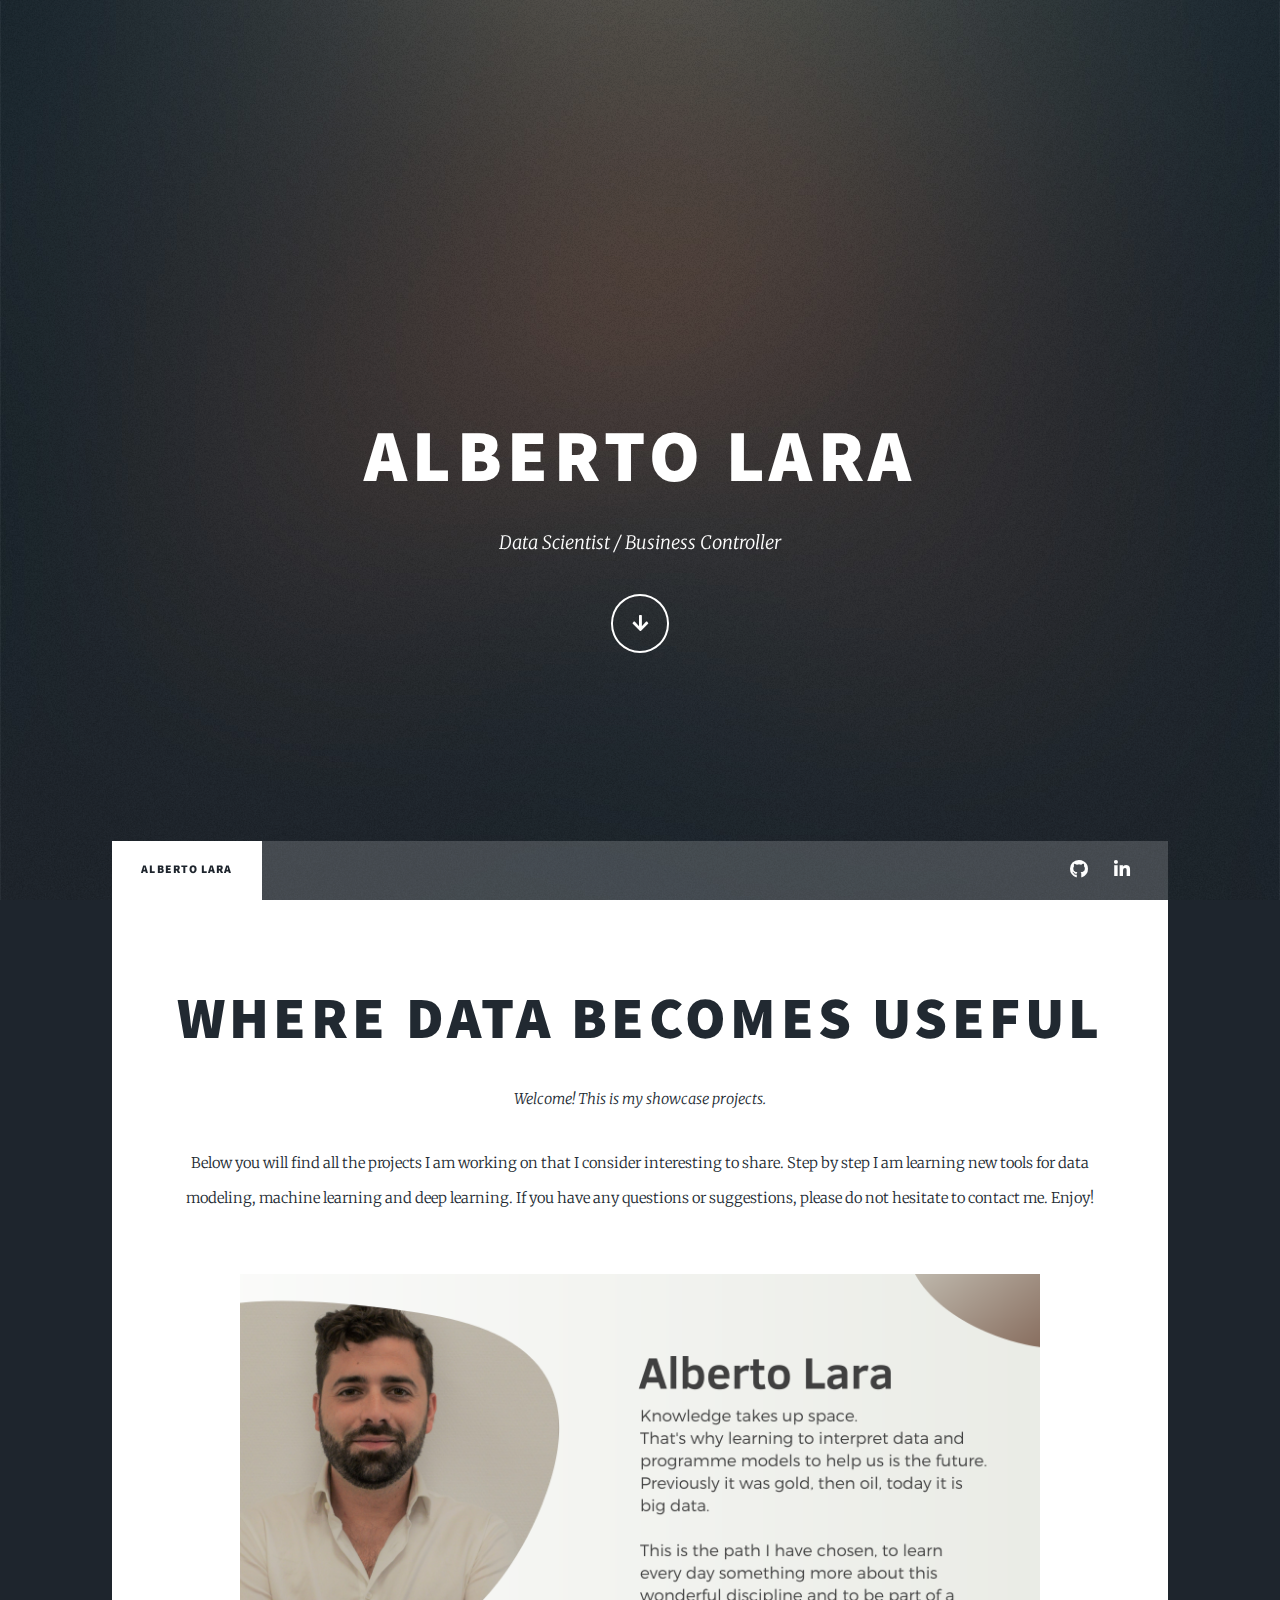
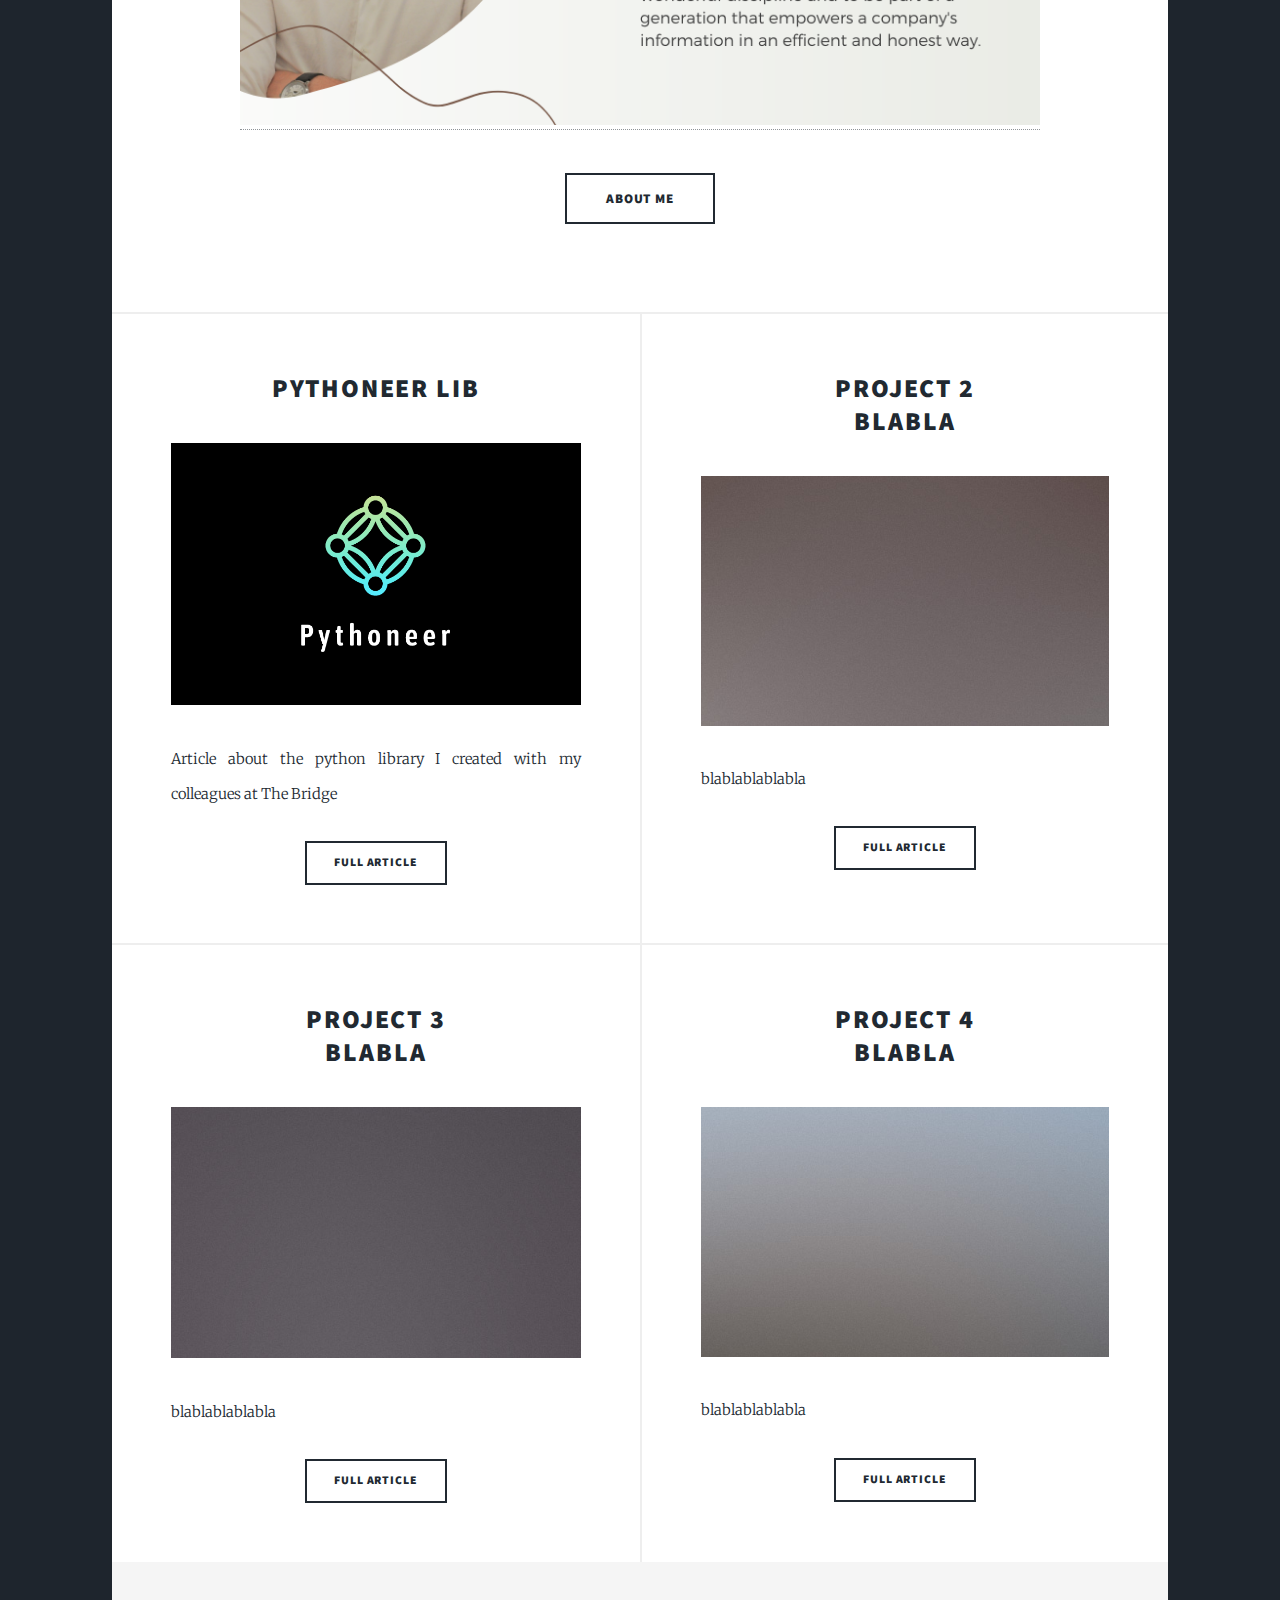
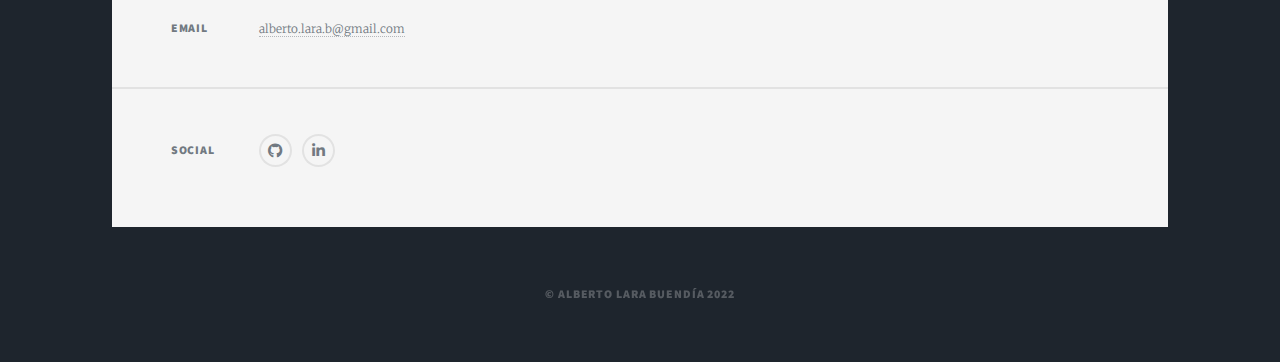
<file: index.html>
<!DOCTYPE HTML>
<!--
	Massively by HTML5 UP
	html5up.net | @ajlkn
	Free for personal and commercial use under the CCA 3.0 license (html5up.net/license)
-->
<html>
	<head>
		<title>Alberto Lara | Data Scientist</title>
		<meta charset="utf-8" />
		<meta name="viewport" content="width=device-width, initial-scale=1, user-scalable=no" />
		<link rel="stylesheet" href="assets/css/main.css" />
		<noscript><link rel="stylesheet" href="assets/css/noscript.css" /></noscript>
	</head>
	<body class="is-preload">

		<!-- Wrapper -->
			<div id="wrapper" class="fade-in">

				<!-- Intro -->
					<div id="intro">
						<h1>Alberto Lara<br/></h1>
						<p>Data Scientist / Business Controller</p>
						<ul class="actions">
							<li><a href="#" class="button icon solid solo fa-arrow-down scrolly">Continue</a></li>
						</ul>
					</div>

				<!-- Header -->
					<header id="header">
						<a class="logo">Portfolio</a>
					</header>

				<!-- Nav -->
					<nav id="nav">
						<ul class="links">
							<li class="active"><a>Alberto Lara</a></li>
						</ul>
						<ul class="icons">
							<li><a href="https://github.com/allarabuendia" class="icon brands fa-github"><span class="label">GitHub</span></a></li>
							<li><a href="https://www.linkedin.com/in/alarab/" class="icon brands fa-linkedin-in"><span class="label">LinkedIn</span></a></li>
						</ul>
						<ul class="icons">
						</ul>
					</nav>

				<!-- Main -->
					<div id="main">

						<!-- Featured Post -->
							<article class="post featured">
								<header class="major">
									<h2><a>Where data becomes useful</a></h2>
									<p>Welcome! This is my showcase projects. </p>
									Below you will find all the projects
										 I am working on that I consider interesting to share.
										Step by step I am learning new tools for data modeling, machine learning and deep learning.
										If you have any questions or suggestions, please do not hesitate to contact me.
										Enjoy!
									</p>
								</header>
								<center>
									<a href="https://www.linkedin.com/in/alarab/" ><img src="images/Alberto Lara (2).png" 
										alt="logo" height=”1000” width=800” /></a>
							   </center>
							   <br>
								<ul class="actions special">
									<li><a href="aboutme.html" class="button large">About me</a></li>
								</ul>
							</article>

						<!-- Posts -->
							<section class="posts">
								<article>
									<header>

										<h2><a href="proyect1.html">PYTHONEER LIB<br /></a></h2>
									</header>
									<a href="proyect1.html" class="image fit"><img src="images/Logo3.png" alt="" /></a>
									<p>Article about the python library I created with my colleagues at The Bridge</p>
									<ul class="actions special">
										<li><a href="proyect1.html" class="button">Full article</a></li>
									</ul>
								</article>
								<article>
									<header>

										<h2><a href="proyect2.html">PROJECT 2<br />
										BLABLA</a></h2>
									</header>
									<a href="proyect2.html" class="image fit"><img src="images/pic03.jpg" alt="" /></a>
									<p>blablablablabla</p>
									<ul class="actions special">
										<li><a href="proyect2.html" class="button">Full article</a></li>
									</ul>
								</article>
								<article>
									<header>

										<h2><a href="proyect3.html">PROJECT 3<br />
										BLABLA</a></h2>
									</header>
									<a href="proyect3.html" class="image fit"><img src="images/pic04.jpg" alt="" /></a>
									<p>blablablablabla</p>
									<ul class="actions special">
										<li><a href="proyect3.html" class="button">Full article</a></li>
									</ul>
								</article>
								<article>
									<header>

										<h2><a href="proyect4.html">PROJECT 4<br />
										BLABLA</a></h2>
									</header>
									<a href="proyect4.html" class="image fit"><img src="images/pic05.jpg" alt="" /></a>
									<p>blablablablabla</p>
									<ul class="actions special">
										<li><a href="proyect4.html" class="button">Full article</a></li>
									</ul>
								</article>

							</section>

						<!-- Footer -->

					</div>

				<!-- Footer -->
					<footer id="footer">
						<section class="split contact">
							<section class="alt">
								<h3>Email</h3>
								<p><a href="#">alberto.lara.b@gmail.com</a></p>
							</section>
							<section>
								<h3>Social</h3>
								<ul class="icons alt">
									<li><a href="https://github.com/allarabuendia" class="icon brands alt fa-github"><span class="label">GitHub</span></a></li>
									<li><a href="https://www.linkedin.com/in/alarab/" class="icon brands fa-linkedin-in"><span class="label">LinkedIn</span></a></li>
								</ul>
							</section>
						</section>
					</footer>

				<!-- Copyright -->
					<div id="copyright">
						<ul><li>&copy; Alberto Lara Buendía 2022 </li>
					</div>

			</div>

		<!-- Scripts -->
			<script src="assets/js/jquery.min.js"></script>
			<script src="assets/js/jquery.scrollex.min.js"></script>
			<script src="assets/js/jquery.scrolly.min.js"></script>
			<script src="assets/js/browser.min.js"></script>
			<script src="assets/js/breakpoints.min.js"></script>
			<script src="assets/js/util.js"></script>
			<script src="assets/js/main.js"></script>

	</body>
</html>
</file>
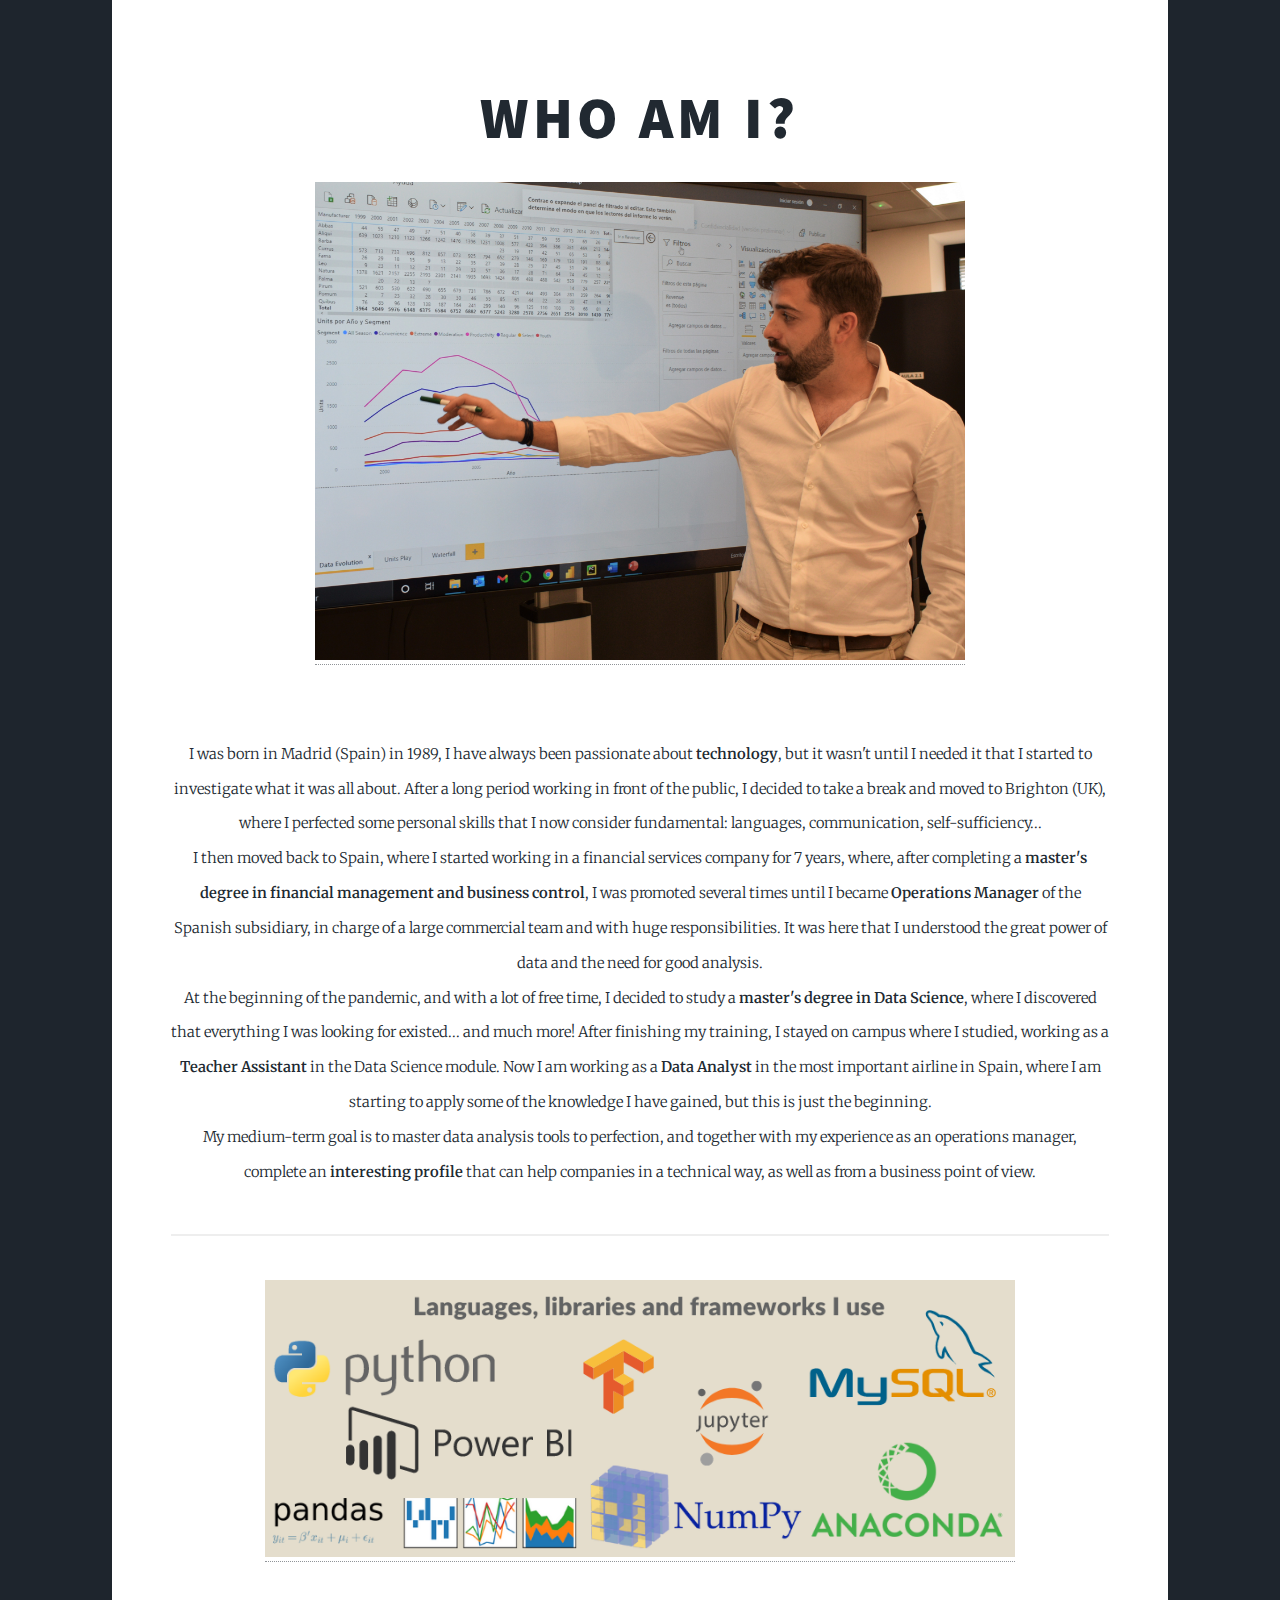
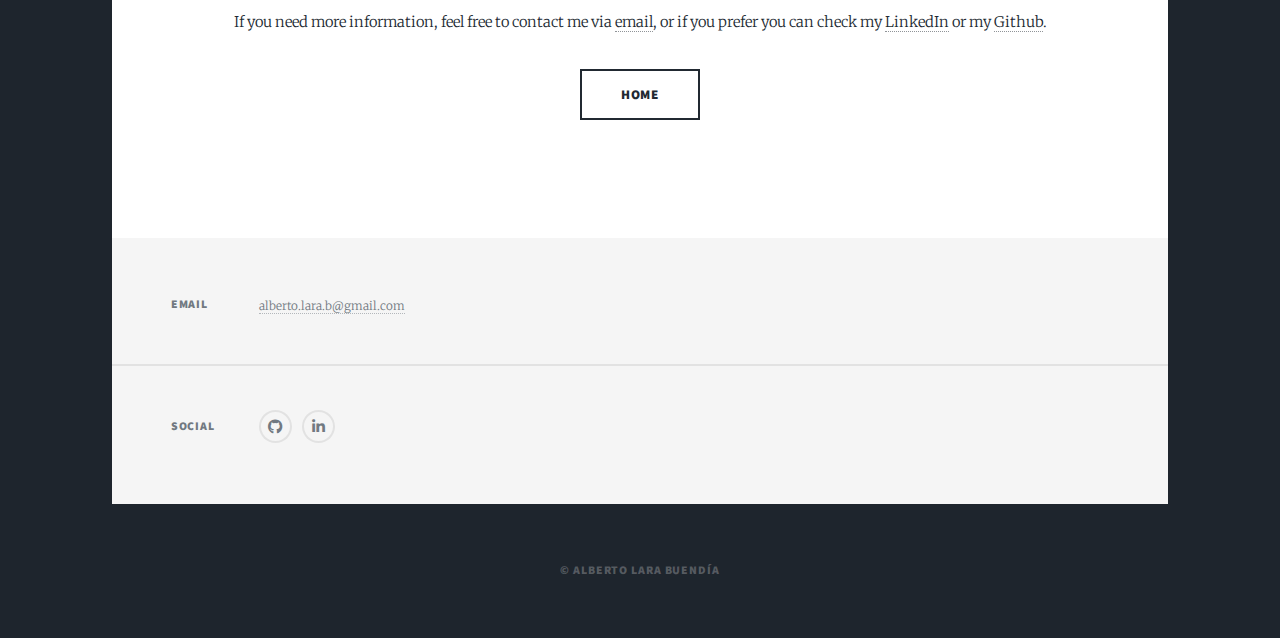
<file: aboutme.html>
<!DOCTYPE HTML>
<!--
	Massively by HTML5 UP
	html5up.net | @ajlkn
	Free for personal and commercial use under the CCA 3.0 license (html5up.net/license)
-->
<html>
	<head>
		<title>Alberto Lara | Data Scientist</title>
		<meta charset="utf-8" />
		<meta name="viewport" content="width=device-width, initial-scale=1, user-scalable=no" />
		<link rel="stylesheet" href="assets/css/main.css" />
		<noscript><link rel="stylesheet" href="assets/css/noscript.css" /></noscript>
	</head>
	<body class="is-preload">

				<!-- Nav -->
					<nav id="nav">
						<ul class="links">
							<li class="active"><a href="index.html">Alberto Lara</a></li>
						</ul>
						<ul class="icons">
							<li><a href="https://github.com/allarabuendia" class="icon brands fa-github"><span class="label">GitHub</span></a></li>
							<li><a href="https://www.linkedin.com/in/alarab/" class="icon brands fa-linkedin-in"><span class="label">LinkedIn</span></a></li>
						</ul>
						<ul class="icons">
						</ul>
					</nav>

				<!-- Main -->
					<div id="main">

						<!-- Featured Post -->
							<article class="post featured">
								<header class="major">
									<h2>Who am I?</h2>
								<center>
									<a><img src="images/Al_presentación.JPG" alt="logo" height=”750” width=650” /></a>
							   </center>
							   <br>
							   <P align="left"></P>I was born in Madrid (Spain) in 1989, I have always been passionate about 
							   <b>technology</b>, but it wasn't until I needed it that I started to investigate 
							   what it was all about. After a long period working in front of the public, 
							   I decided to take a break and moved 
							   to Brighton (UK), where I perfected some personal skills that I now consider fundamental: 
							   languages, communication, self-sufficiency...<br>
							   I then moved back to Spain, where I started working in a financial services company 
							   for 7 years, where, after completing a <b>master's degree in financial management and business control</b>, 
							   I was promoted several times until I became <b>Operations Manager</b> of 
							   the Spanish subsidiary, in charge of a large commercial team and with huge responsibilities.
							   It was here that I understood the great power of data and the need for good analysis.<br> 
							   At the beginning of the pandemic, and with a lot of free time, I decided to study a <b>master's 
								   degree in Data Science</b>, where I discovered that everything I was looking for existed... 
							   and much more! 
							   After finishing my training, I stayed on campus where I studied, working as a 
							   <b>Teacher Assistant</b> in the Data Science module.
							   Now I am working as a <b>Data Analyst</b> in the most important airline in Spain, 
							   where I am starting to apply some of the knowledge I have gained, but this is just the 
							   beginning.<br> My medium-term goal is to master data analysis tools to perfection, and together 
							   with my experience as an operations manager, complete an <b>interesting profile</b> that can help 
							   companies in a technical way, as well as from a business point of view.
							   <br>
							   <hr>
							   <center>
								<a><img src="images/librerías.png" alt="logo" height=”850” width=750” /></a>
						   	   </center>
								  <br>
								If you need more information, feel free to contact me via <a href="alberto.lara.b@gmail.com/">email</a>, 
								or if you prefer you can check my <a href="https://www.linkedin.com/in/alarab/">LinkedIn</a> or my 
								<a href="https://github.com/allarabuendia">Github</a>.

							        </p>
								<ul class="actions special">
									<li><a href="index.html" class="button large">HOME</a></li>
								</ul>
							</article>

						<!-- Footer -->

					</div>

				<!-- Footer -->
					<footer id="footer">
						<section class="split contact">
							<section class="alt">
								<h3>Email</h3>
								<p><a href="#">alberto.lara.b@gmail.com</a></p>
							</section>
							<section>
								<h3>Social</h3>
								<ul class="icons alt">
									<li><a href="https://github.com/allarabuendia" class="icon brands alt fa-github"><span class="label">GitHub</span></a></li>
									<li><a href="https://www.linkedin.com/in/alarab/" class="icon brands fa-linkedin-in"><span class="label">LinkedIn</span></a></li>
								</ul>
							</section>
						</section>
					</footer>

				<!-- Copyright -->
					<div id="copyright">
						<ul><li>&copy; Alberto Lara Buendía</li>
					</div>

			</div>

		<!-- Scripts -->
			<script src="assets/js/jquery.min.js"></script>
			<script src="assets/js/jquery.scrollex.min.js"></script>
			<script src="assets/js/jquery.scrolly.min.js"></script>
			<script src="assets/js/browser.min.js"></script>
			<script src="assets/js/breakpoints.min.js"></script>
			<script src="assets/js/util.js"></script>
			<script src="assets/js/main.js"></script>

	</body>
</html>
</file>
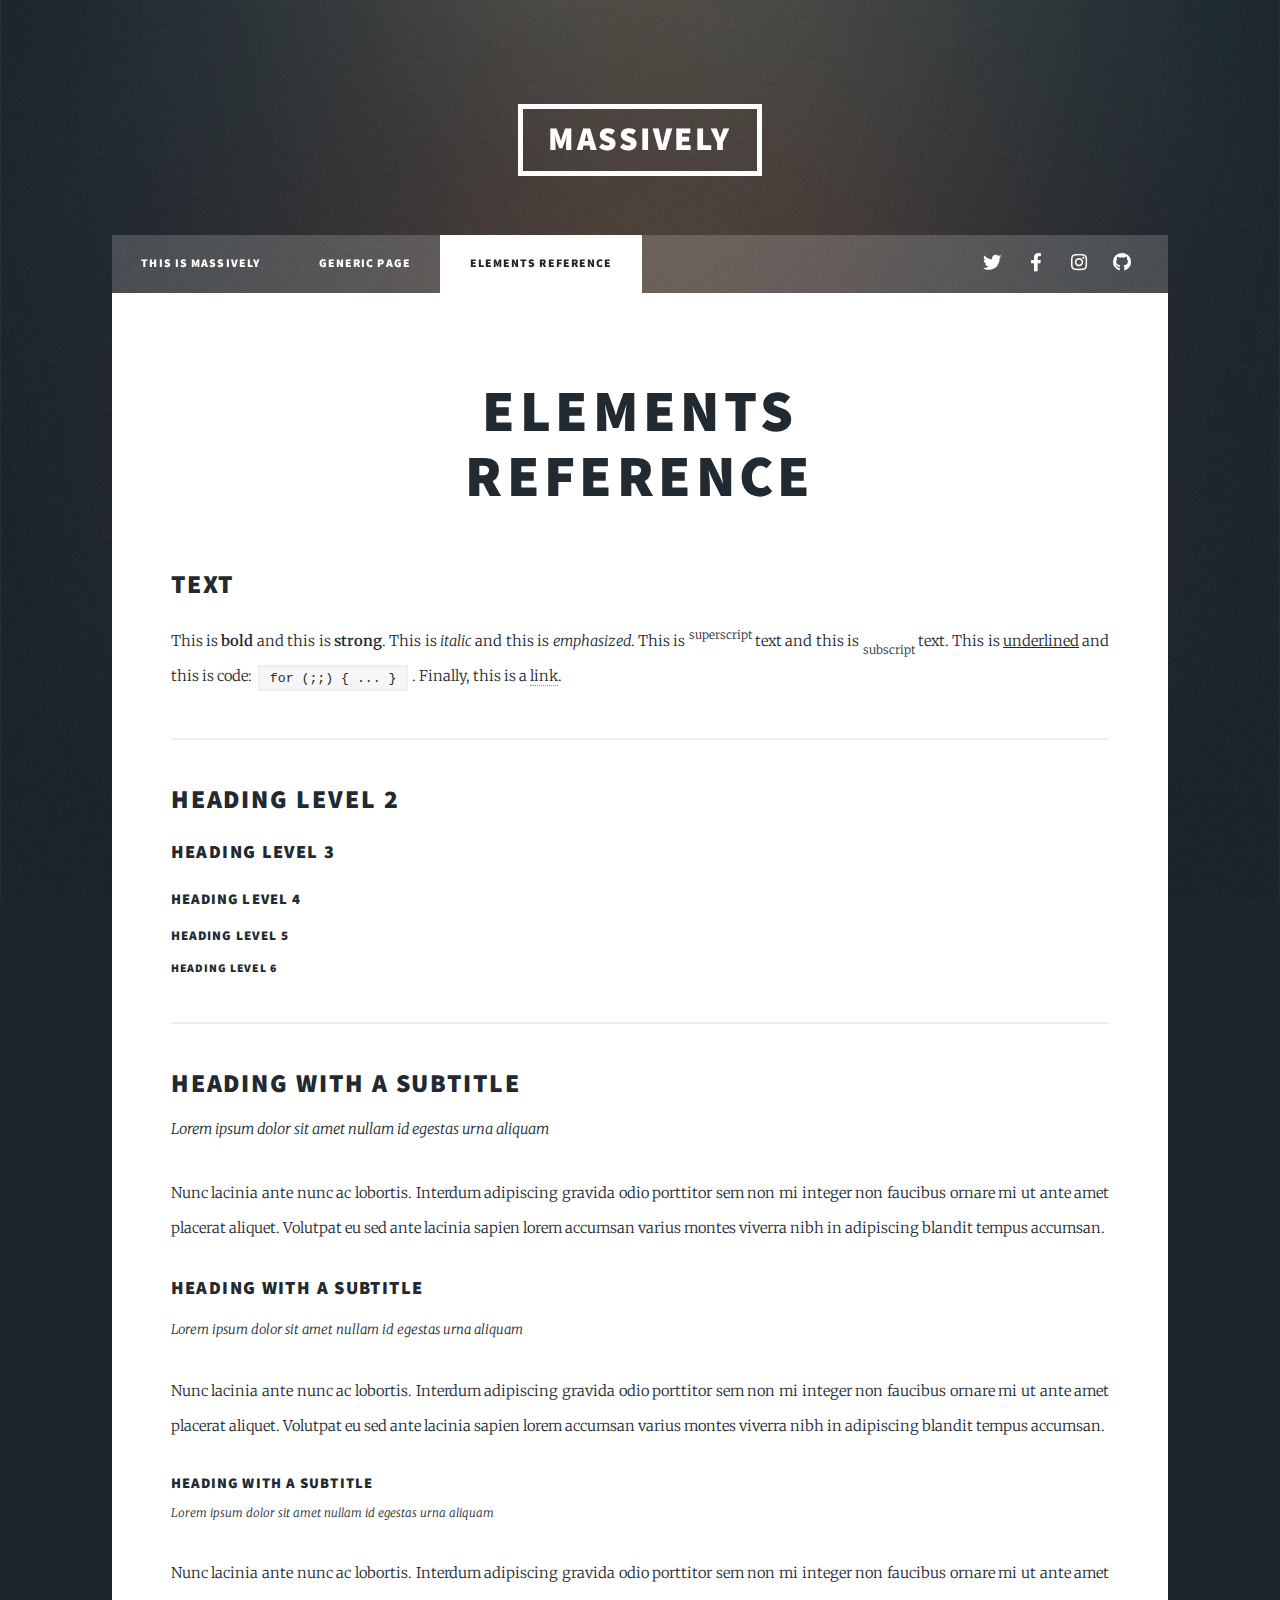
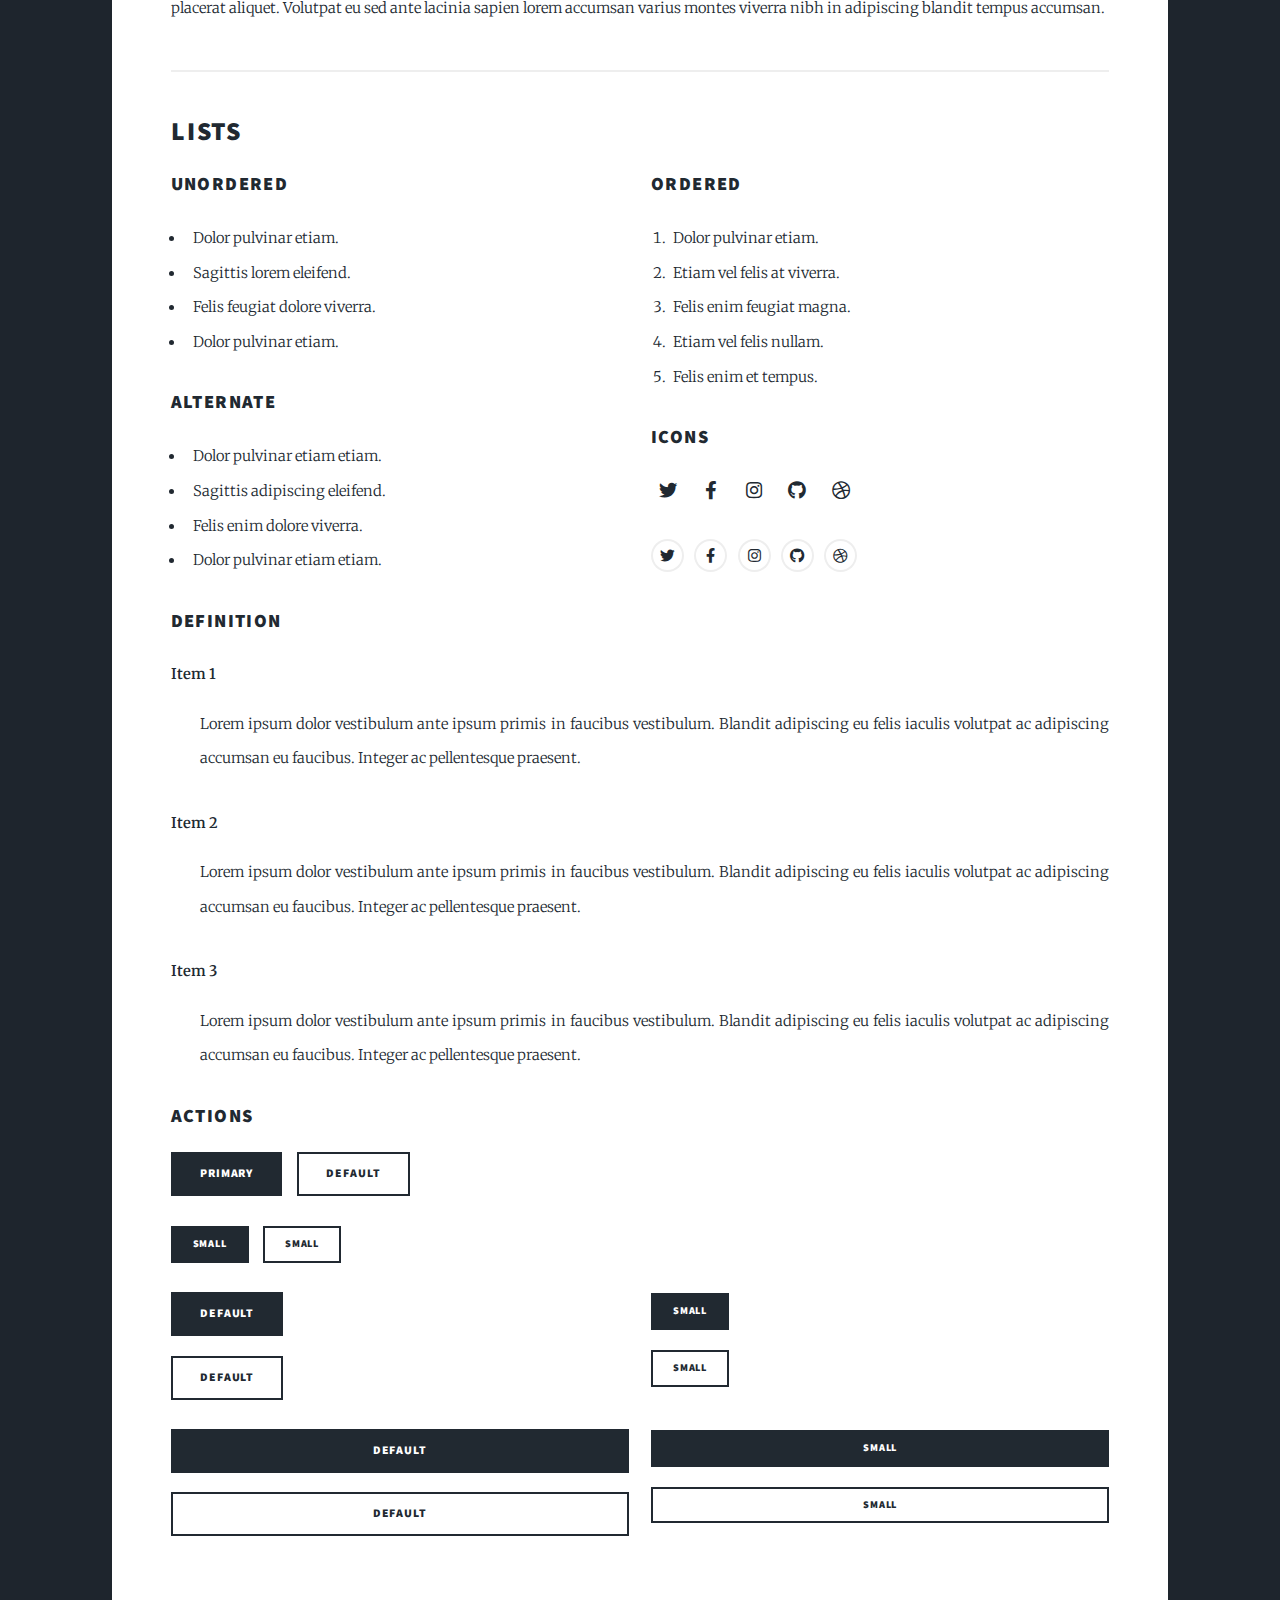
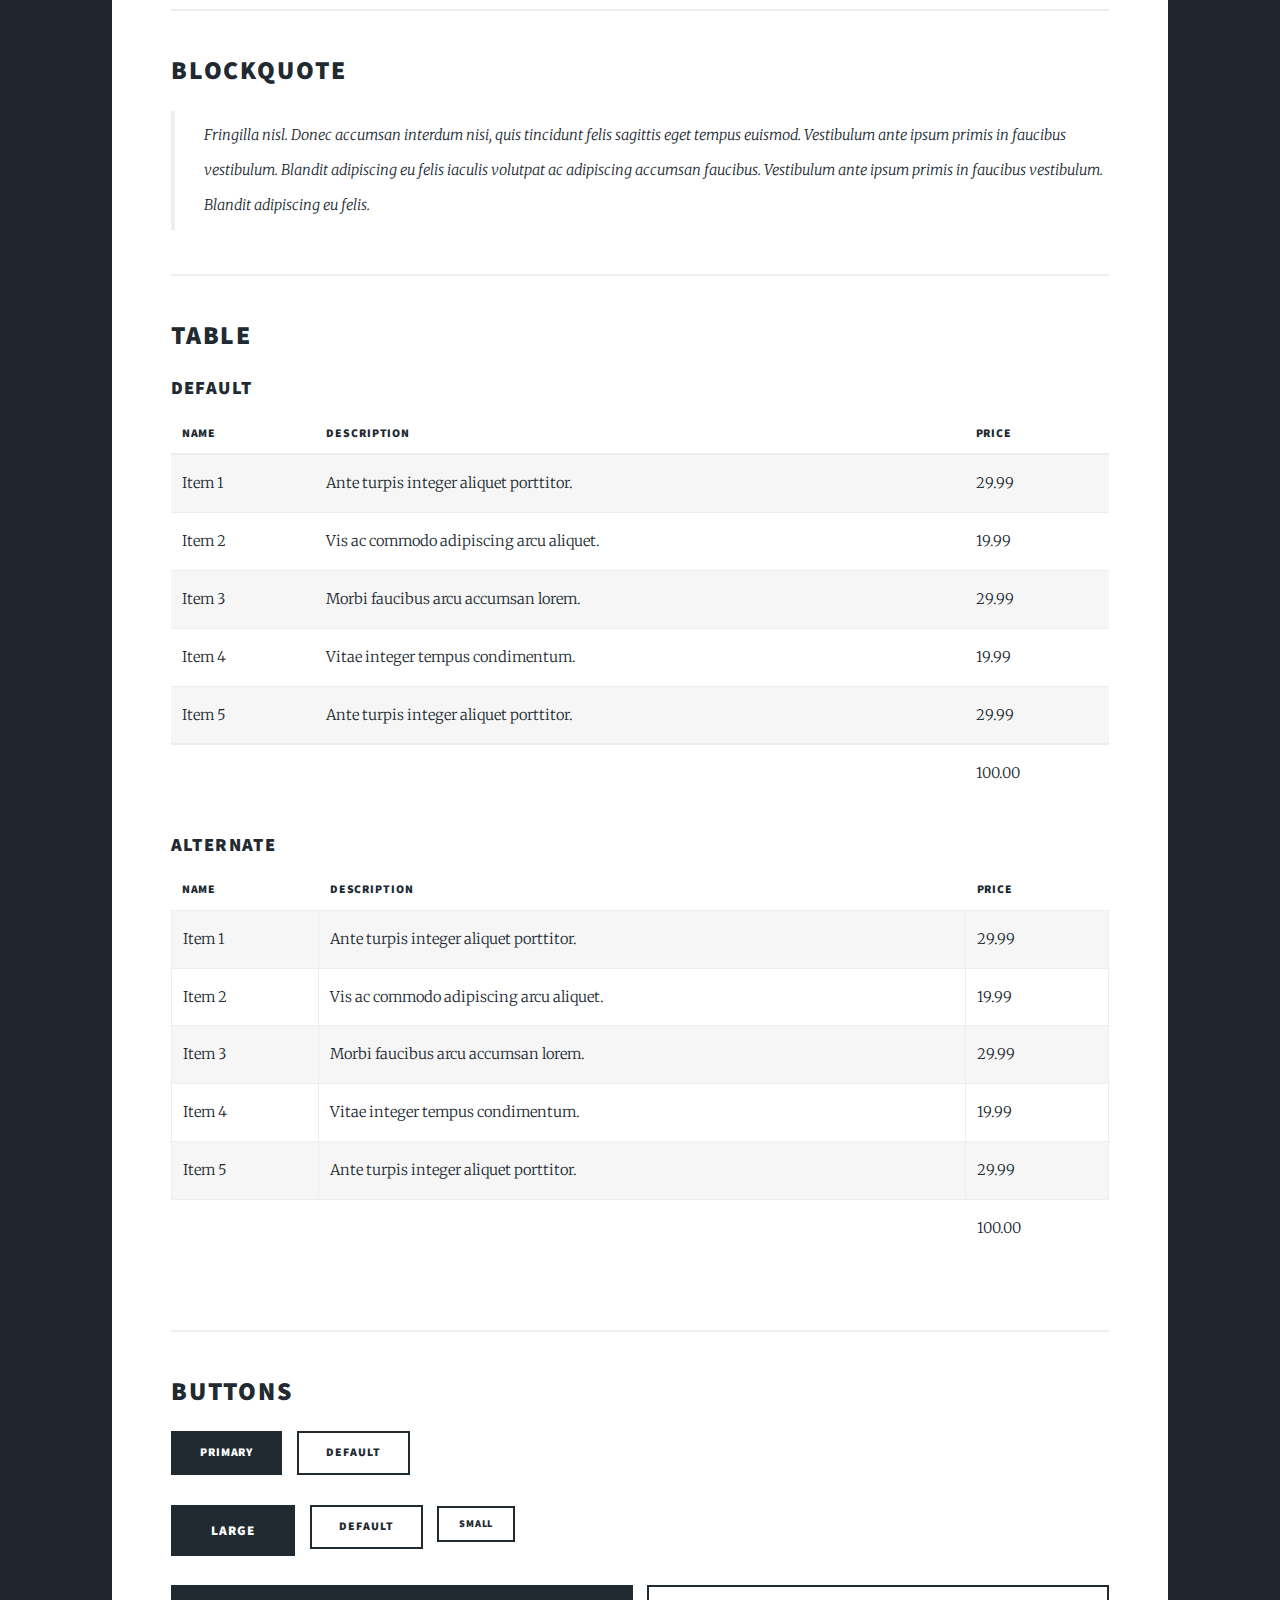
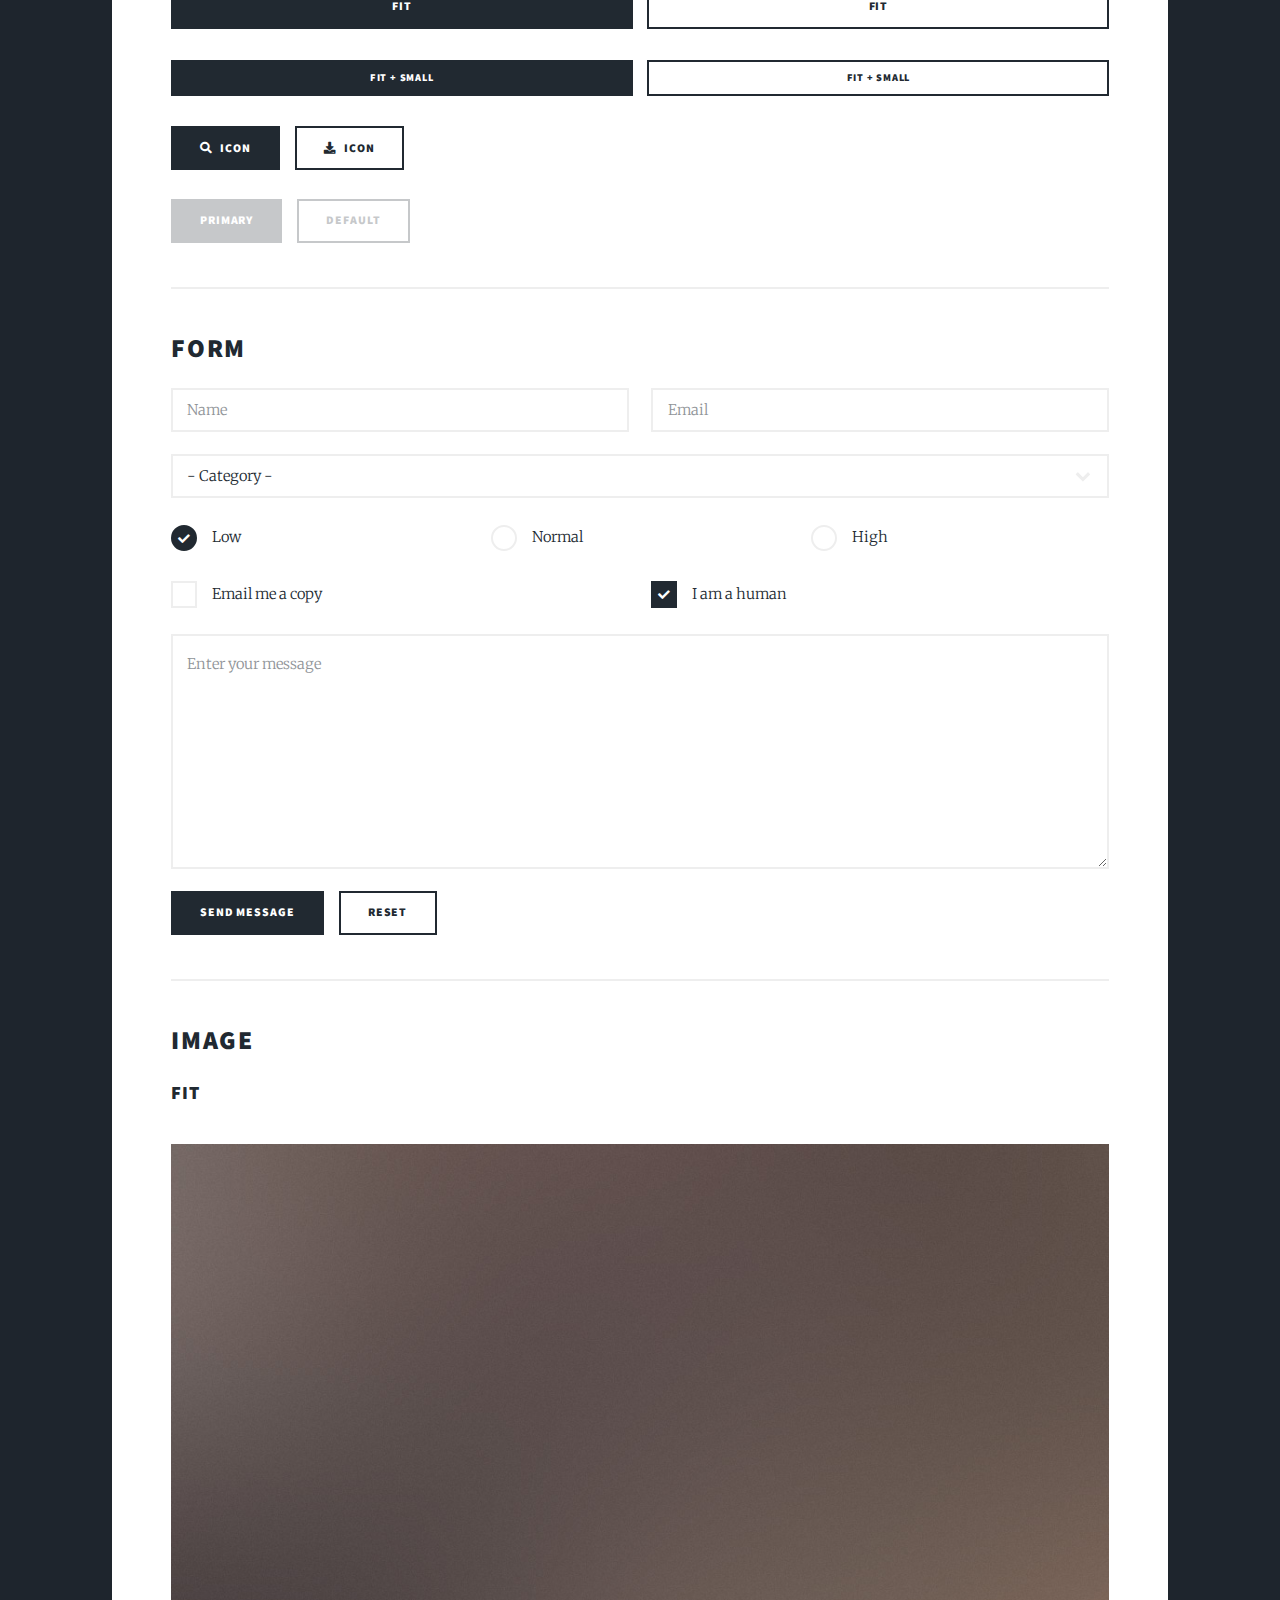
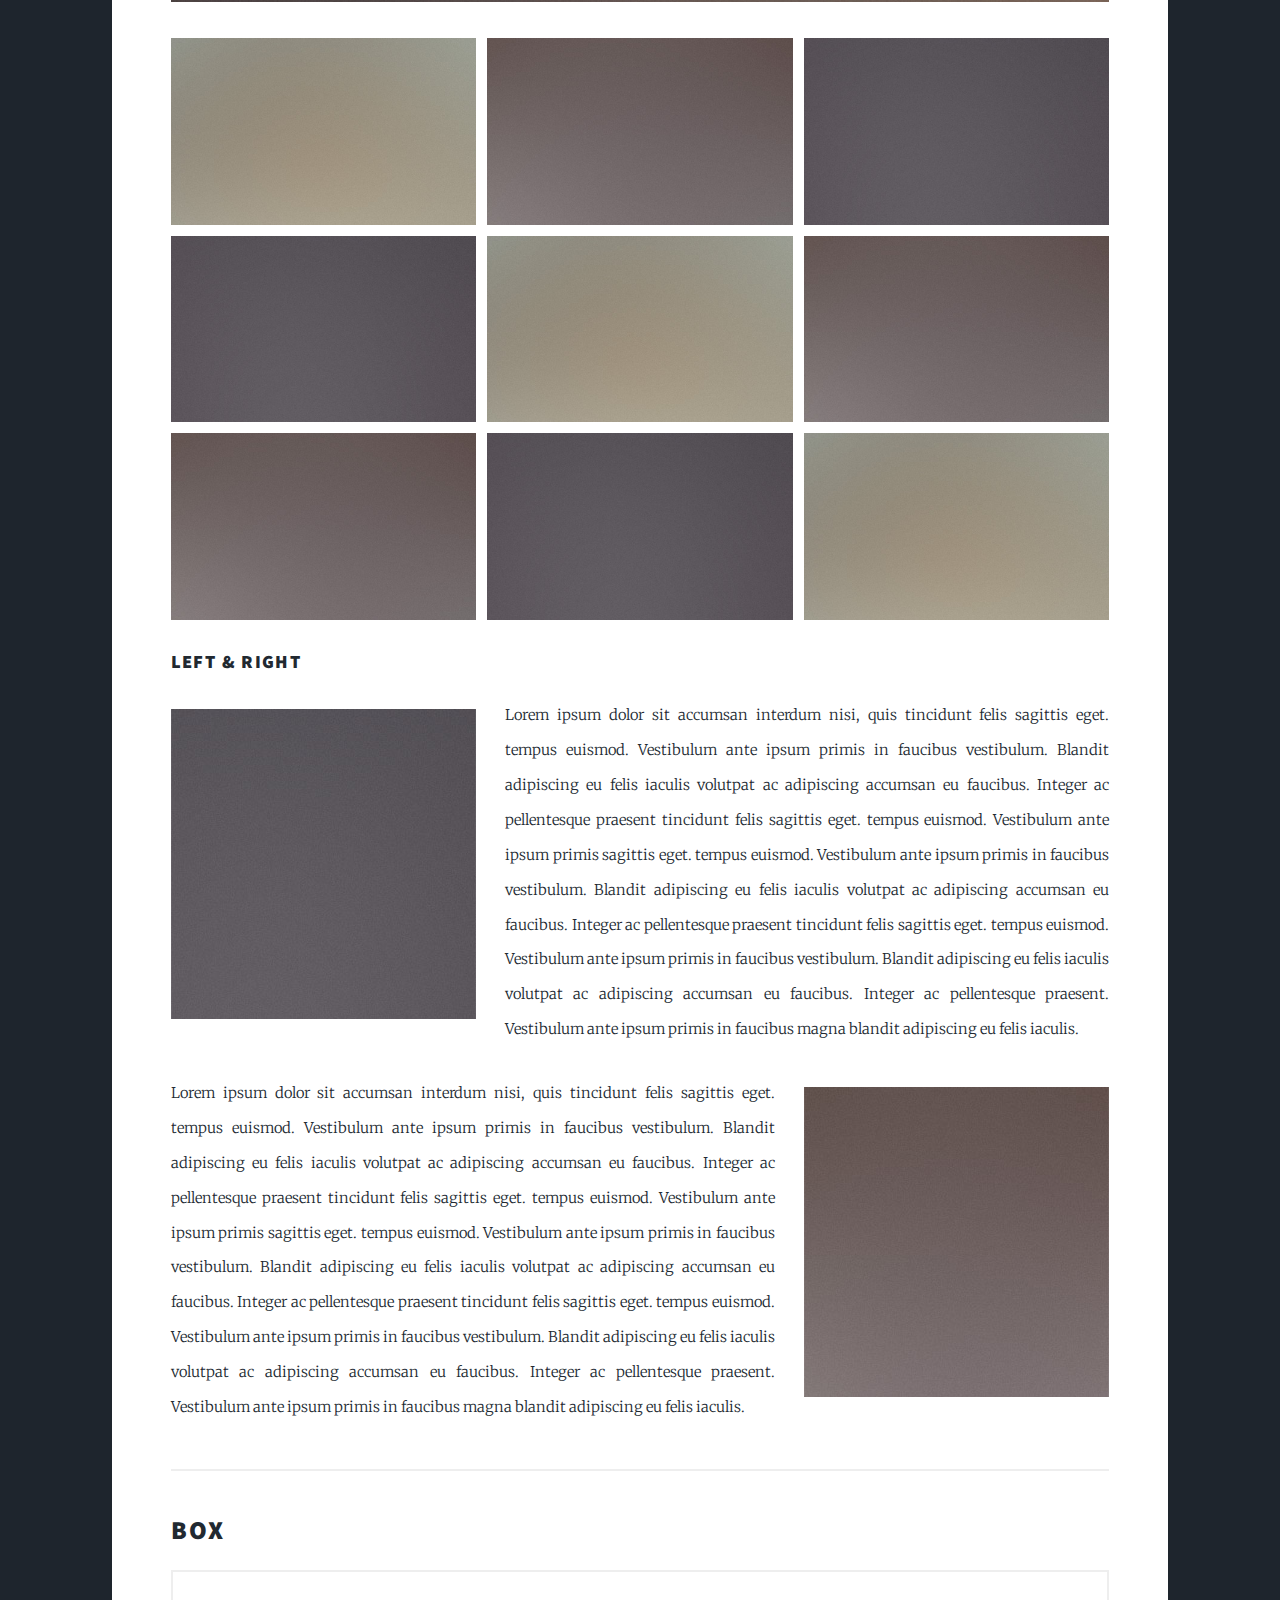
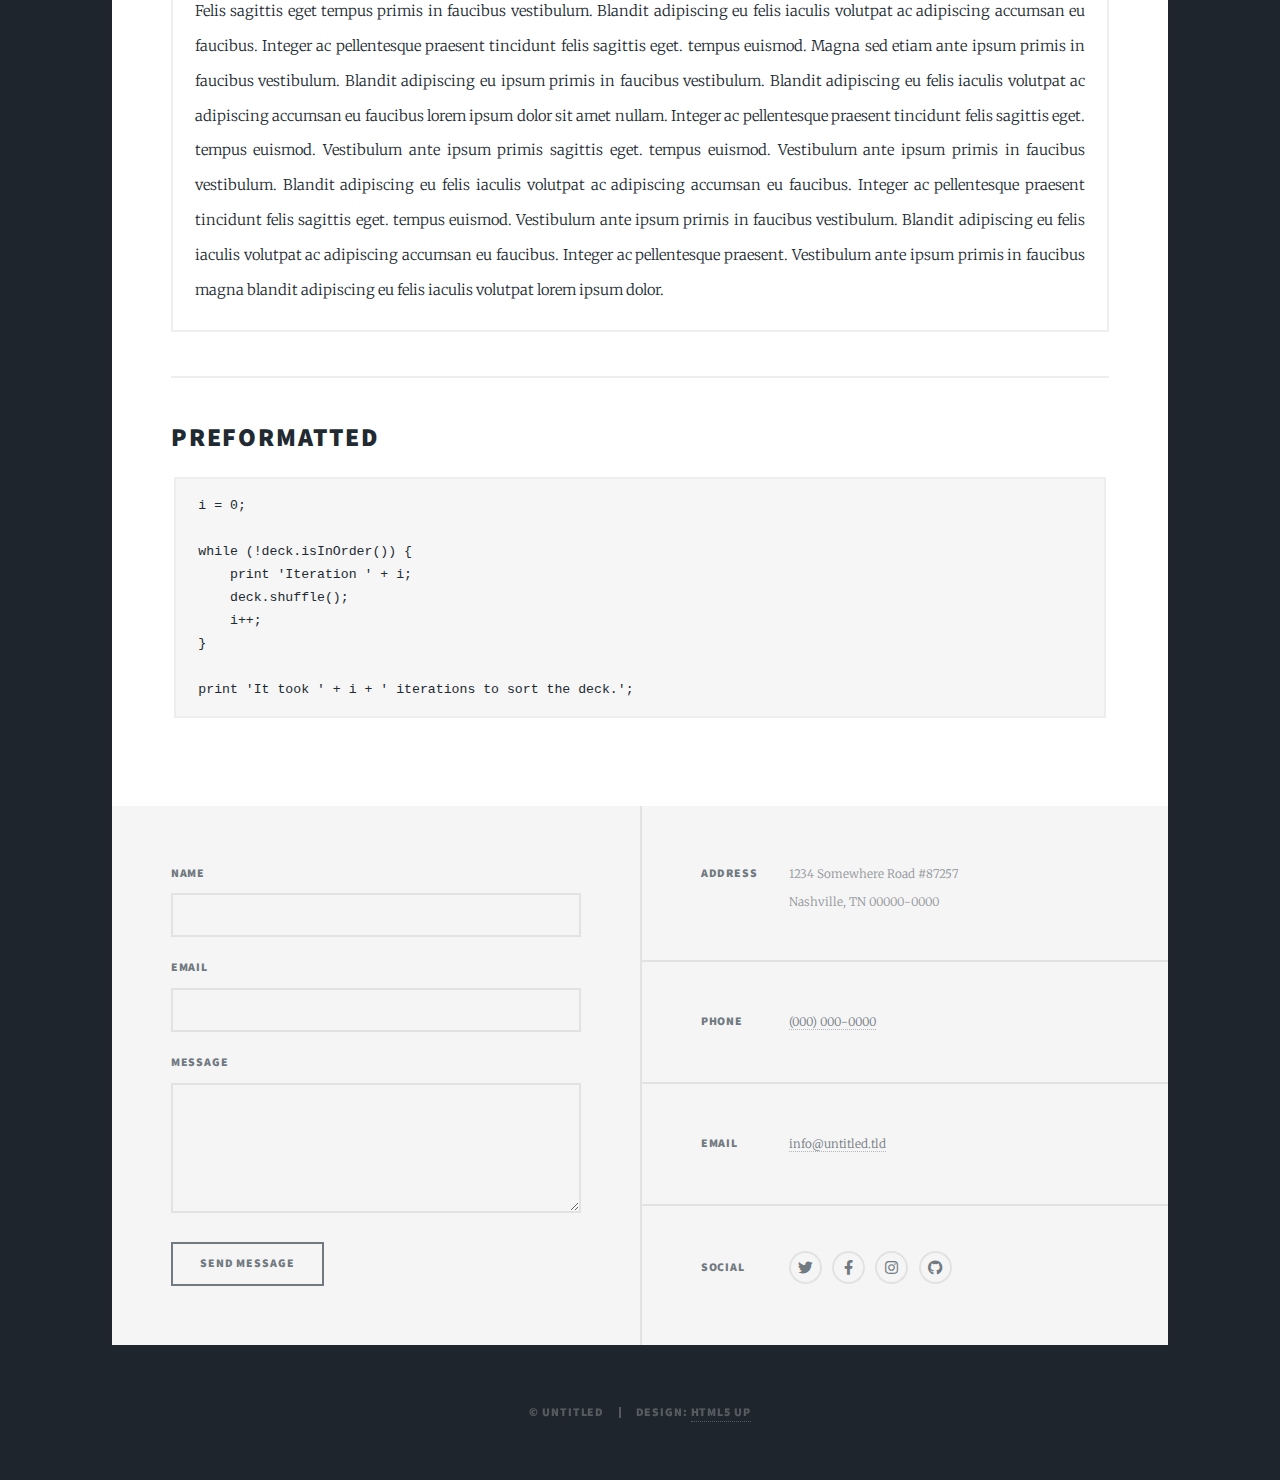
<file: elements.html>
<!DOCTYPE HTML>
<!--
	Massively by HTML5 UP
	html5up.net | @ajlkn
	Free for personal and commercial use under the CCA 3.0 license (html5up.net/license)
-->
<html>
	<head>
		<title>Elements Reference - Massively by HTML5 UP</title>
		<meta charset="utf-8" />
		<meta name="viewport" content="width=device-width, initial-scale=1, user-scalable=no" />
		<link rel="stylesheet" href="assets/css/main.css" />
		<noscript><link rel="stylesheet" href="assets/css/noscript.css" /></noscript>
	</head>
	<body class="is-preload">

		<!-- Wrapper -->
			<div id="wrapper">

				<!-- Header -->
					<header id="header">
						<a href="index.html" class="logo">Massively</a>
					</header>

				<!-- Nav -->
					<nav id="nav">
						<ul class="links">
							<li><a href="index.html">This is Massively</a></li>
							<li><a href="generic.html">Generic Page</a></li>
							<li class="active"><a href="elements.html">Elements Reference</a></li>
						</ul>
						<ul class="icons">
							<li><a href="#" class="icon brands fa-twitter"><span class="label">Twitter</span></a></li>
							<li><a href="#" class="icon brands fa-facebook-f"><span class="label">Facebook</span></a></li>
							<li><a href="#" class="icon brands fa-instagram"><span class="label">Instagram</span></a></li>
							<li><a href="#" class="icon brands fa-github"><span class="label">GitHub</span></a></li>
						</ul>
					</nav>

				<!-- Main -->
					<div id="main">

						<!-- Post -->
							<section class="post">
								<header class="major">
									<h1>Elements<br />
									Reference</h1>
								</header>

								<!-- Text stuff -->
									<h2>Text</h2>
									<p>This is <b>bold</b> and this is <strong>strong</strong>. This is <i>italic</i> and this is <em>emphasized</em>.
									This is <sup>superscript</sup> text and this is <sub>subscript</sub> text.
									This is <u>underlined</u> and this is code: <code>for (;;) { ... }</code>.
									Finally, this is a <a href="#">link</a>.</p>
									<hr />
									<h2>Heading Level 2</h2>
									<h3>Heading Level 3</h3>
									<h4>Heading Level 4</h4>
									<h5>Heading Level 5</h5>
									<h6>Heading Level 6</h6>
									<hr />
									<header>
										<h2>Heading with a Subtitle</h2>
										<p>Lorem ipsum dolor sit amet nullam id egestas urna aliquam</p>
									</header>
									<p>Nunc lacinia ante nunc ac lobortis. Interdum adipiscing gravida odio porttitor sem non mi integer non faucibus ornare mi ut ante amet placerat aliquet. Volutpat eu sed ante lacinia sapien lorem accumsan varius montes viverra nibh in adipiscing blandit tempus accumsan.</p>
									<header>
										<h3>Heading with a Subtitle</h3>
										<p>Lorem ipsum dolor sit amet nullam id egestas urna aliquam</p>
									</header>
									<p>Nunc lacinia ante nunc ac lobortis. Interdum adipiscing gravida odio porttitor sem non mi integer non faucibus ornare mi ut ante amet placerat aliquet. Volutpat eu sed ante lacinia sapien lorem accumsan varius montes viverra nibh in adipiscing blandit tempus accumsan.</p>
									<header>
										<h4>Heading with a Subtitle</h4>
										<p>Lorem ipsum dolor sit amet nullam id egestas urna aliquam</p>
									</header>
									<p>Nunc lacinia ante nunc ac lobortis. Interdum adipiscing gravida odio porttitor sem non mi integer non faucibus ornare mi ut ante amet placerat aliquet. Volutpat eu sed ante lacinia sapien lorem accumsan varius montes viverra nibh in adipiscing blandit tempus accumsan.</p>

									<hr />

								<!-- Lists -->
									<h2>Lists</h2>
									<div class="row">
										<div class="col-6 col-12-small">

											<h3>Unordered</h3>
											<ul>
												<li>Dolor pulvinar etiam.</li>
												<li>Sagittis lorem eleifend.</li>
												<li>Felis feugiat dolore viverra.</li>
												<li>Dolor pulvinar etiam.</li>
											</ul>

											<h3>Alternate</h3>
											<ul class="alt">
												<li>Dolor pulvinar etiam etiam.</li>
												<li>Sagittis adipiscing eleifend.</li>
												<li>Felis enim dolore viverra.</li>
												<li>Dolor pulvinar etiam etiam.</li>
											</ul>

										</div>
										<div class="col-6 col-12-small">

											<h3>Ordered</h3>
											<ol>
												<li>Dolor pulvinar etiam.</li>
												<li>Etiam vel felis at viverra.</li>
												<li>Felis enim feugiat magna.</li>
												<li>Etiam vel felis nullam.</li>
												<li>Felis enim et tempus.</li>
											</ol>

											<h3>Icons</h3>
											<ul class="icons">
												<li><a href="#" class="icon brands fa-twitter"><span class="label">Twitter</span></a></li>
												<li><a href="#" class="icon brands fa-facebook-f"><span class="label">Facebook</span></a></li>
												<li><a href="#" class="icon brands fa-instagram"><span class="label">Instagram</span></a></li>
												<li><a href="#" class="icon brands fa-github"><span class="label">Github</span></a></li>
												<li><a href="#" class="icon brands fa-dribbble"><span class="label">Dribbble</span></a></li>
											</ul>
											<ul class="icons alt">
												<li><a href="#" class="icon brands alt fa-twitter"><span class="label">Twitter</span></a></li>
												<li><a href="#" class="icon brands alt fa-facebook-f"><span class="label">Facebook</span></a></li>
												<li><a href="#" class="icon brands alt fa-instagram"><span class="label">Instagram</span></a></li>
												<li><a href="#" class="icon brands alt fa-github"><span class="label">Github</span></a></li>
												<li><a href="#" class="icon brands alt fa-dribbble"><span class="label">Dribbble</span></a></li>
											</ul>

										</div>
									</div>
									<h3>Definition</h3>
									<dl>
										<dt>Item 1</dt>
										<dd>
											<p>Lorem ipsum dolor vestibulum ante ipsum primis in faucibus vestibulum. Blandit adipiscing eu felis iaculis volutpat ac adipiscing accumsan eu faucibus. Integer ac pellentesque praesent.</p>
										</dd>
										<dt>Item 2</dt>
										<dd>
											<p>Lorem ipsum dolor vestibulum ante ipsum primis in faucibus vestibulum. Blandit adipiscing eu felis iaculis volutpat ac adipiscing accumsan eu faucibus. Integer ac pellentesque praesent.</p>
										</dd>
										<dt>Item 3</dt>
										<dd>
											<p>Lorem ipsum dolor vestibulum ante ipsum primis in faucibus vestibulum. Blandit adipiscing eu felis iaculis volutpat ac adipiscing accumsan eu faucibus. Integer ac pellentesque praesent.</p>
										</dd>
									</dl>

									<h3>Actions</h3>
									<ul class="actions">
										<li><a href="#" class="button primary">Primary</a></li>
										<li><a href="#" class="button">Default</a></li>
									</ul>
									<ul class="actions small">
										<li><a href="#" class="button primary small">Small</a></li>
										<li><a href="#" class="button small">Small</a></li>
									</ul>
									<div class="row">
										<div class="col-6 col-12-small">
											<ul class="actions stacked">
												<li><a href="#" class="button primary">Default</a></li>
												<li><a href="#" class="button">Default</a></li>
											</ul>
										</div>
										<div class="col-6 col-12-small">
											<ul class="actions stacked">
												<li><a href="#" class="button primary small">Small</a></li>
												<li><a href="#" class="button small">Small</a></li>
											</ul>
										</div>
									</div>
									<div class="row">
										<div class="col-6 col-12-small">
											<ul class="actions stacked">
												<li><a href="#" class="button primary fit">Default</a></li>
												<li><a href="#" class="button fit">Default</a></li>
											</ul>
										</div>
										<div class="col-6 col-12-small">
											<ul class="actions stacked">
												<li><a href="#" class="button primary small fit">Small</a></li>
												<li><a href="#" class="button small fit">Small</a></li>
											</ul>
										</div>
									</div>

									<hr />

								<!-- Blockquote -->
									<h2>Blockquote</h2>
									<blockquote>Fringilla nisl. Donec accumsan interdum nisi, quis tincidunt felis sagittis eget tempus euismod. Vestibulum ante ipsum primis in faucibus vestibulum. Blandit adipiscing eu felis iaculis volutpat ac adipiscing accumsan faucibus. Vestibulum ante ipsum primis in faucibus vestibulum. Blandit adipiscing eu felis.</blockquote>

									<hr />

								<!-- Table -->
									<h2>Table</h2>

									<h3>Default</h3>
									<div class="table-wrapper">
										<table>
											<thead>
												<tr>
													<th>Name</th>
													<th>Description</th>
													<th>Price</th>
												</tr>
											</thead>
											<tbody>
												<tr>
													<td>Item 1</td>
													<td>Ante turpis integer aliquet porttitor.</td>
													<td>29.99</td>
												</tr>
												<tr>
													<td>Item 2</td>
													<td>Vis ac commodo adipiscing arcu aliquet.</td>
													<td>19.99</td>
												</tr>
												<tr>
													<td>Item 3</td>
													<td> Morbi faucibus arcu accumsan lorem.</td>
													<td>29.99</td>
												</tr>
												<tr>
													<td>Item 4</td>
													<td>Vitae integer tempus condimentum.</td>
													<td>19.99</td>
												</tr>
												<tr>
													<td>Item 5</td>
													<td>Ante turpis integer aliquet porttitor.</td>
													<td>29.99</td>
												</tr>
											</tbody>
											<tfoot>
												<tr>
													<td colspan="2"></td>
													<td>100.00</td>
												</tr>
											</tfoot>
										</table>
									</div>

									<h3>Alternate</h3>
									<div class="table-wrapper">
										<table class="alt">
											<thead>
												<tr>
													<th>Name</th>
													<th>Description</th>
													<th>Price</th>
												</tr>
											</thead>
											<tbody>
												<tr>
													<td>Item 1</td>
													<td>Ante turpis integer aliquet porttitor.</td>
													<td>29.99</td>
												</tr>
												<tr>
													<td>Item 2</td>
													<td>Vis ac commodo adipiscing arcu aliquet.</td>
													<td>19.99</td>
												</tr>
												<tr>
													<td>Item 3</td>
													<td> Morbi faucibus arcu accumsan lorem.</td>
													<td>29.99</td>
												</tr>
												<tr>
													<td>Item 4</td>
													<td>Vitae integer tempus condimentum.</td>
													<td>19.99</td>
												</tr>
												<tr>
													<td>Item 5</td>
													<td>Ante turpis integer aliquet porttitor.</td>
													<td>29.99</td>
												</tr>
											</tbody>
											<tfoot>
												<tr>
													<td colspan="2"></td>
													<td>100.00</td>
												</tr>
											</tfoot>
										</table>
									</div>

									<hr />

								<!-- Buttons -->
									<h2>Buttons</h2>
									<ul class="actions">
										<li><a href="#" class="button primary">Primary</a></li>
										<li><a href="#" class="button">Default</a></li>
									</ul>
									<ul class="actions">
										<li><a href="#" class="button primary large">Large</a></li>
										<li><a href="#" class="button">Default</a></li>
										<li><a href="#" class="button small">Small</a></li>
									</ul>
									<ul class="actions fit">
										<li><a href="#" class="button primary fit">Fit</a></li>
										<li><a href="#" class="button fit">Fit</a></li>
									</ul>
									<ul class="actions fit small">
										<li><a href="#" class="button primary fit small">Fit + Small</a></li>
										<li><a href="#" class="button fit small">Fit + Small</a></li>
									</ul>
									<ul class="actions">
										<li><a href="#" class="button primary icon solid fa-search">Icon</a></li>
										<li><a href="#" class="button icon solid fa-download">Icon</a></li>
									</ul>
									<ul class="actions">
										<li><span class="button primary disabled">Primary</span></li>
										<li><span class="button disabled">Default</span></li>
									</ul>

									<hr />

								<!-- Form -->
									<h2>Form</h2>

									<form method="post" action="#">
										<div class="row gtr-uniform">
											<div class="col-6 col-12-xsmall">
												<input type="text" name="demo-name" id="demo-name" value="" placeholder="Name" />
											</div>
											<div class="col-6 col-12-xsmall">
												<input type="email" name="demo-email" id="demo-email" value="" placeholder="Email" />
											</div>
											<!-- Break -->
											<div class="col-12">
												<select name="demo-category" id="demo-category">
													<option value="">- Category -</option>
													<option value="1">Manufacturing</option>
													<option value="1">Shipping</option>
													<option value="1">Administration</option>
													<option value="1">Human Resources</option>
												</select>
											</div>
											<!-- Break -->
											<div class="col-4 col-12-small">
												<input type="radio" id="demo-priority-low" name="demo-priority" checked>
												<label for="demo-priority-low">Low</label>
											</div>
											<div class="col-4 col-12-small">
												<input type="radio" id="demo-priority-normal" name="demo-priority">
												<label for="demo-priority-normal">Normal</label>
											</div>
											<div class="col-4 col-12-small">
												<input type="radio" id="demo-priority-high" name="demo-priority">
												<label for="demo-priority-high">High</label>
											</div>
											<!-- Break -->
											<div class="col-6 col-12-small">
												<input type="checkbox" id="demo-copy" name="demo-copy">
												<label for="demo-copy">Email me a copy</label>
											</div>
											<div class="col-6 col-12-small">
												<input type="checkbox" id="demo-human" name="demo-human" checked>
												<label for="demo-human">I am a human</label>
											</div>
											<!-- Break -->
											<div class="col-12">
												<textarea name="demo-message" id="demo-message" placeholder="Enter your message" rows="6"></textarea>
											</div>
											<!-- Break -->
											<div class="col-12">
												<ul class="actions">
													<li><input type="submit" value="Send Message" class="primary" /></li>
													<li><input type="reset" value="Reset" /></li>
												</ul>
											</div>
										</div>
									</form>

									<hr />

								<!-- Image -->
									<h2>Image</h2>

									<h3>Fit</h3>
									<span class="image fit"><img src="images/pic01.jpg" alt="" /></span>
									<div class="box alt">
										<div class="row gtr-50 gtr-uniform">
											<div class="col-4"><span class="image fit"><img src="images/pic02.jpg" alt="" /></span></div>
											<div class="col-4"><span class="image fit"><img src="images/pic03.jpg" alt="" /></span></div>
											<div class="col-4"><span class="image fit"><img src="images/pic04.jpg" alt="" /></span></div>
											<!-- Break -->
											<div class="col-4"><span class="image fit"><img src="images/pic04.jpg" alt="" /></span></div>
											<div class="col-4"><span class="image fit"><img src="images/pic02.jpg" alt="" /></span></div>
											<div class="col-4"><span class="image fit"><img src="images/pic03.jpg" alt="" /></span></div>
											<!-- Break -->
											<div class="col-4"><span class="image fit"><img src="images/pic03.jpg" alt="" /></span></div>
											<div class="col-4"><span class="image fit"><img src="images/pic04.jpg" alt="" /></span></div>
											<div class="col-4"><span class="image fit"><img src="images/pic02.jpg" alt="" /></span></div>
										</div>
									</div>

									<h3>Left &amp; Right</h3>
									<p><span class="image left"><img src="images/pic08.jpg" alt="" /></span>Lorem ipsum dolor sit accumsan interdum nisi, quis tincidunt felis sagittis eget. tempus euismod. Vestibulum ante ipsum primis in faucibus vestibulum. Blandit adipiscing eu felis iaculis volutpat ac adipiscing accumsan eu faucibus. Integer ac pellentesque praesent tincidunt felis sagittis eget. tempus euismod. Vestibulum ante ipsum primis sagittis eget. tempus euismod. Vestibulum ante ipsum primis in faucibus vestibulum. Blandit adipiscing eu felis iaculis volutpat ac adipiscing accumsan eu faucibus. Integer ac pellentesque praesent tincidunt felis sagittis eget. tempus euismod. Vestibulum ante ipsum primis in faucibus vestibulum. Blandit adipiscing eu felis iaculis volutpat ac adipiscing accumsan eu faucibus. Integer ac pellentesque praesent. Vestibulum ante ipsum primis in faucibus magna blandit adipiscing eu felis iaculis.</p>
									<p><span class="image right"><img src="images/pic09.jpg" alt="" /></span>Lorem ipsum dolor sit accumsan interdum nisi, quis tincidunt felis sagittis eget. tempus euismod. Vestibulum ante ipsum primis in faucibus vestibulum. Blandit adipiscing eu felis iaculis volutpat ac adipiscing accumsan eu faucibus. Integer ac pellentesque praesent tincidunt felis sagittis eget. tempus euismod. Vestibulum ante ipsum primis sagittis eget. tempus euismod. Vestibulum ante ipsum primis in faucibus vestibulum. Blandit adipiscing eu felis iaculis volutpat ac adipiscing accumsan eu faucibus. Integer ac pellentesque praesent tincidunt felis sagittis eget. tempus euismod. Vestibulum ante ipsum primis in faucibus vestibulum. Blandit adipiscing eu felis iaculis volutpat ac adipiscing accumsan eu faucibus. Integer ac pellentesque praesent. Vestibulum ante ipsum primis in faucibus magna blandit adipiscing eu felis iaculis.</p>

									<hr />

								<!-- Box -->
									<h2>Box</h2>
									<div class="box">
										<p>Felis sagittis eget tempus primis in faucibus vestibulum. Blandit adipiscing eu felis iaculis volutpat ac adipiscing accumsan eu faucibus. Integer ac pellentesque praesent tincidunt felis sagittis eget. tempus euismod. Magna sed etiam ante ipsum primis in faucibus vestibulum. Blandit adipiscing eu ipsum primis in faucibus vestibulum. Blandit adipiscing eu felis iaculis volutpat ac adipiscing accumsan eu faucibus lorem ipsum dolor sit amet nullam. Integer ac pellentesque praesent tincidunt felis sagittis eget. tempus euismod. Vestibulum ante ipsum primis sagittis eget. tempus euismod. Vestibulum ante ipsum primis in faucibus vestibulum. Blandit adipiscing eu felis iaculis volutpat ac adipiscing accumsan eu faucibus. Integer ac pellentesque praesent tincidunt felis sagittis eget. tempus euismod. Vestibulum ante ipsum primis in faucibus vestibulum. Blandit adipiscing eu felis iaculis volutpat ac adipiscing accumsan eu faucibus. Integer ac pellentesque praesent. Vestibulum ante ipsum primis in faucibus magna blandit adipiscing eu felis iaculis volutpat lorem ipsum dolor.</p>
									</div>

									<hr />

								<!-- Preformatted Code -->
									<h2>Preformatted</h2>
									<pre><code>i = 0;

while (!deck.isInOrder()) {
    print 'Iteration ' + i;
    deck.shuffle();
    i++;
}

print 'It took ' + i + ' iterations to sort the deck.';
</code></pre>

							</section>

					</div>

				<!-- Footer -->
					<footer id="footer">
						<section>
							<form method="post" action="#">
								<div class="fields">
									<div class="field">
										<label for="name">Name</label>
										<input type="text" name="name" id="name" />
									</div>
									<div class="field">
										<label for="email">Email</label>
										<input type="text" name="email" id="email" />
									</div>
									<div class="field">
										<label for="message">Message</label>
										<textarea name="message" id="message" rows="3"></textarea>
									</div>
								</div>
								<ul class="actions">
									<li><input type="submit" value="Send Message" /></li>
								</ul>
							</form>
						</section>
						<section class="split contact">
							<section class="alt">
								<h3>Address</h3>
								<p>1234 Somewhere Road #87257<br />
								Nashville, TN 00000-0000</p>
							</section>
							<section>
								<h3>Phone</h3>
								<p><a href="#">(000) 000-0000</a></p>
							</section>
							<section>
								<h3>Email</h3>
								<p><a href="#">info@untitled.tld</a></p>
							</section>
							<section>
								<h3>Social</h3>
								<ul class="icons alt">
									<li><a href="#" class="icon brands alt fa-twitter"><span class="label">Twitter</span></a></li>
									<li><a href="#" class="icon brands alt fa-facebook-f"><span class="label">Facebook</span></a></li>
									<li><a href="#" class="icon brands alt fa-instagram"><span class="label">Instagram</span></a></li>
									<li><a href="#" class="icon brands alt fa-github"><span class="label">GitHub</span></a></li>
								</ul>
							</section>
						</section>
					</footer>

				<!-- Copyright -->
					<div id="copyright">
						<ul><li>&copy; Untitled</li><li>Design: <a href="https://html5up.net">HTML5 UP</a></li></ul>
					</div>

			</div>

		<!-- Scripts -->
			<script src="assets/js/jquery.min.js"></script>
			<script src="assets/js/jquery.scrollex.min.js"></script>
			<script src="assets/js/jquery.scrolly.min.js"></script>
			<script src="assets/js/browser.min.js"></script>
			<script src="assets/js/breakpoints.min.js"></script>
			<script src="assets/js/util.js"></script>
			<script src="assets/js/main.js"></script>

	</body>
</html>
</file>
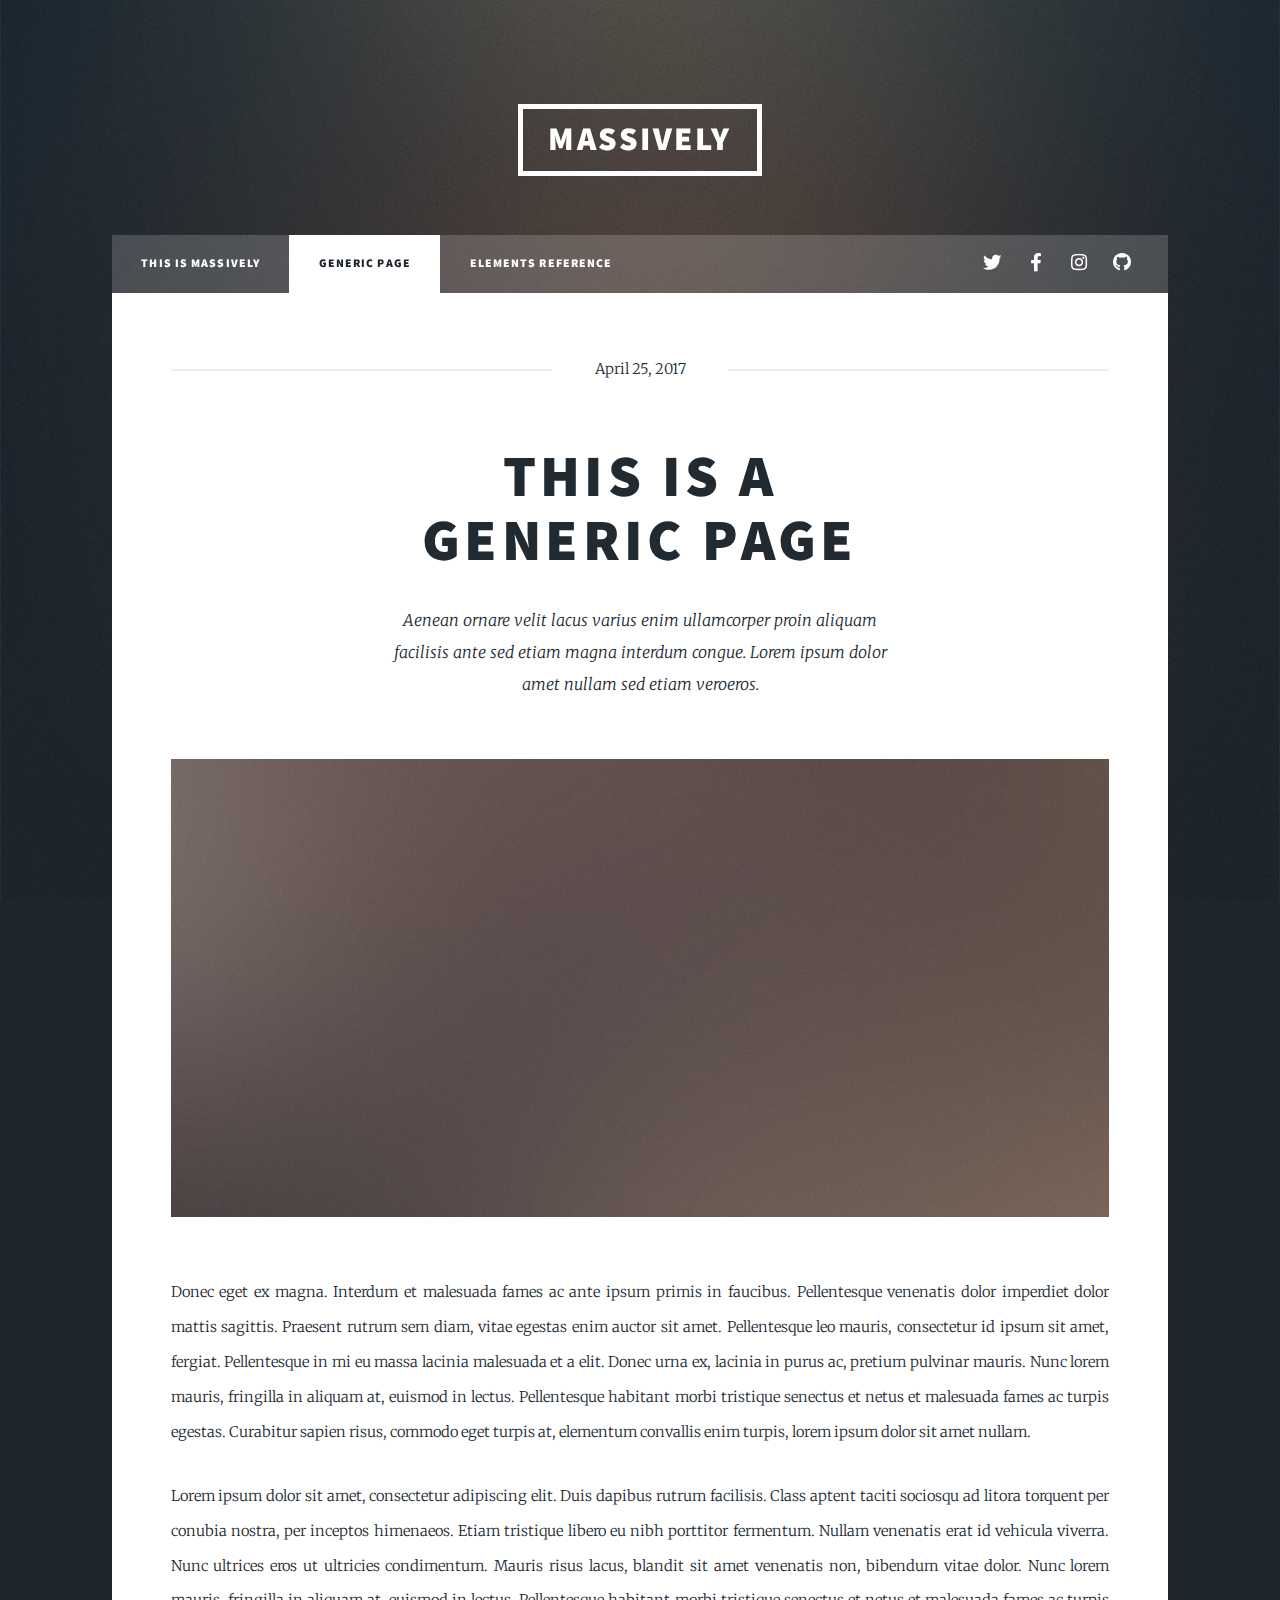
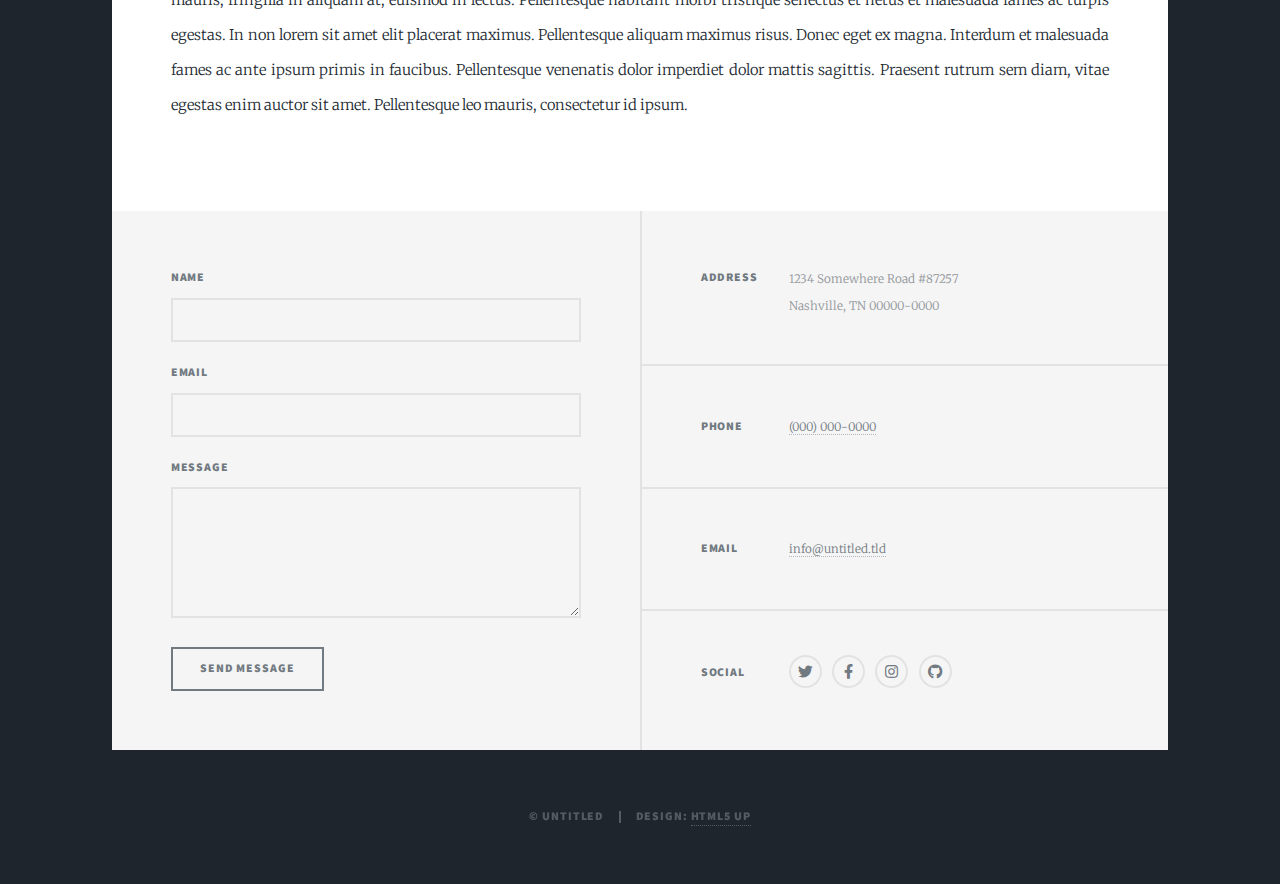
<file: generic.html>
<!DOCTYPE HTML>
<!--
	Massively by HTML5 UP
	html5up.net | @ajlkn
	Free for personal and commercial use under the CCA 3.0 license (html5up.net/license)
-->
<html>
	<head>
		<title>Generic Page - Massively by HTML5 UP</title>
		<meta charset="utf-8" />
		<meta name="viewport" content="width=device-width, initial-scale=1, user-scalable=no" />
		<link rel="stylesheet" href="assets/css/main.css" />
		<noscript><link rel="stylesheet" href="assets/css/noscript.css" /></noscript>
	</head>
	<body class="is-preload">

		<!-- Wrapper -->
			<div id="wrapper">

				<!-- Header -->
					<header id="header">
						<a href="index.html" class="logo">Massively</a>
					</header>

				<!-- Nav -->
					<nav id="nav">
						<ul class="links">
							<li><a href="index.html">This is Massively</a></li>
							<li class="active"><a href="generic.html">Generic Page</a></li>
							<li><a href="elements.html">Elements Reference</a></li>
						</ul>
						<ul class="icons">
							<li><a href="#" class="icon brands fa-twitter"><span class="label">Twitter</span></a></li>
							<li><a href="#" class="icon brands fa-facebook-f"><span class="label">Facebook</span></a></li>
							<li><a href="#" class="icon brands fa-instagram"><span class="label">Instagram</span></a></li>
							<li><a href="#" class="icon brands fa-github"><span class="label">GitHub</span></a></li>
						</ul>
					</nav>

				<!-- Main -->
					<div id="main">

						<!-- Post -->
							<section class="post">
								<header class="major">
									<span class="date">April 25, 2017</span>
									<h1>This is a<br />
									Generic Page</h1>
									<p>Aenean ornare velit lacus varius enim ullamcorper proin aliquam<br />
									facilisis ante sed etiam magna interdum congue. Lorem ipsum dolor<br />
									amet nullam sed etiam veroeros.</p>
								</header>
								<div class="image main"><img src="images/pic01.jpg" alt="" /></div>
								<p>Donec eget ex magna. Interdum et malesuada fames ac ante ipsum primis in faucibus. Pellentesque venenatis dolor imperdiet dolor mattis sagittis. Praesent rutrum sem diam, vitae egestas enim auctor sit amet. Pellentesque leo mauris, consectetur id ipsum sit amet, fergiat. Pellentesque in mi eu massa lacinia malesuada et a elit. Donec urna ex, lacinia in purus ac, pretium pulvinar mauris. Nunc lorem mauris, fringilla in aliquam at, euismod in lectus. Pellentesque habitant morbi tristique senectus et netus et malesuada fames ac turpis egestas. Curabitur sapien risus, commodo eget turpis at, elementum convallis enim turpis, lorem ipsum dolor sit amet nullam.</p>
								<p>Lorem ipsum dolor sit amet, consectetur adipiscing elit. Duis dapibus rutrum facilisis. Class aptent taciti sociosqu ad litora torquent per conubia nostra, per inceptos himenaeos. Etiam tristique libero eu nibh porttitor fermentum. Nullam venenatis erat id vehicula viverra. Nunc ultrices eros ut ultricies condimentum. Mauris risus lacus, blandit sit amet venenatis non, bibendum vitae dolor. Nunc lorem mauris, fringilla in aliquam at, euismod in lectus. Pellentesque habitant morbi tristique senectus et netus et malesuada fames ac turpis egestas. In non lorem sit amet elit placerat maximus. Pellentesque aliquam maximus risus. Donec eget ex magna. Interdum et malesuada fames ac ante ipsum primis in faucibus. Pellentesque venenatis dolor imperdiet dolor mattis sagittis. Praesent rutrum sem diam, vitae egestas enim auctor sit amet. Pellentesque leo mauris, consectetur id ipsum.</p>
							</section>

					</div>

				<!-- Footer -->
					<footer id="footer">
						<section>
							<form method="post" action="#">
								<div class="fields">
									<div class="field">
										<label for="name">Name</label>
										<input type="text" name="name" id="name" />
									</div>
									<div class="field">
										<label for="email">Email</label>
										<input type="text" name="email" id="email" />
									</div>
									<div class="field">
										<label for="message">Message</label>
										<textarea name="message" id="message" rows="3"></textarea>
									</div>
								</div>
								<ul class="actions">
									<li><input type="submit" value="Send Message" /></li>
								</ul>
							</form>
						</section>
						<section class="split contact">
							<section class="alt">
								<h3>Address</h3>
								<p>1234 Somewhere Road #87257<br />
								Nashville, TN 00000-0000</p>
							</section>
							<section>
								<h3>Phone</h3>
								<p><a href="#">(000) 000-0000</a></p>
							</section>
							<section>
								<h3>Email</h3>
								<p><a href="#">info@untitled.tld</a></p>
							</section>
							<section>
								<h3>Social</h3>
								<ul class="icons alt">
									<li><a href="#" class="icon brands alt fa-twitter"><span class="label">Twitter</span></a></li>
									<li><a href="#" class="icon brands alt fa-facebook-f"><span class="label">Facebook</span></a></li>
									<li><a href="#" class="icon brands alt fa-instagram"><span class="label">Instagram</span></a></li>
									<li><a href="#" class="icon brands alt fa-github"><span class="label">GitHub</span></a></li>
								</ul>
							</section>
						</section>
					</footer>

				<!-- Copyright -->
					<div id="copyright">
						<ul><li>&copy; Untitled</li><li>Design: <a href="https://html5up.net">HTML5 UP</a></li></ul>
					</div>

			</div>

		<!-- Scripts -->
			<script src="assets/js/jquery.min.js"></script>
			<script src="assets/js/jquery.scrollex.min.js"></script>
			<script src="assets/js/jquery.scrolly.min.js"></script>
			<script src="assets/js/browser.min.js"></script>
			<script src="assets/js/breakpoints.min.js"></script>
			<script src="assets/js/util.js"></script>
			<script src="assets/js/main.js"></script>

	</body>
</html>
</file>
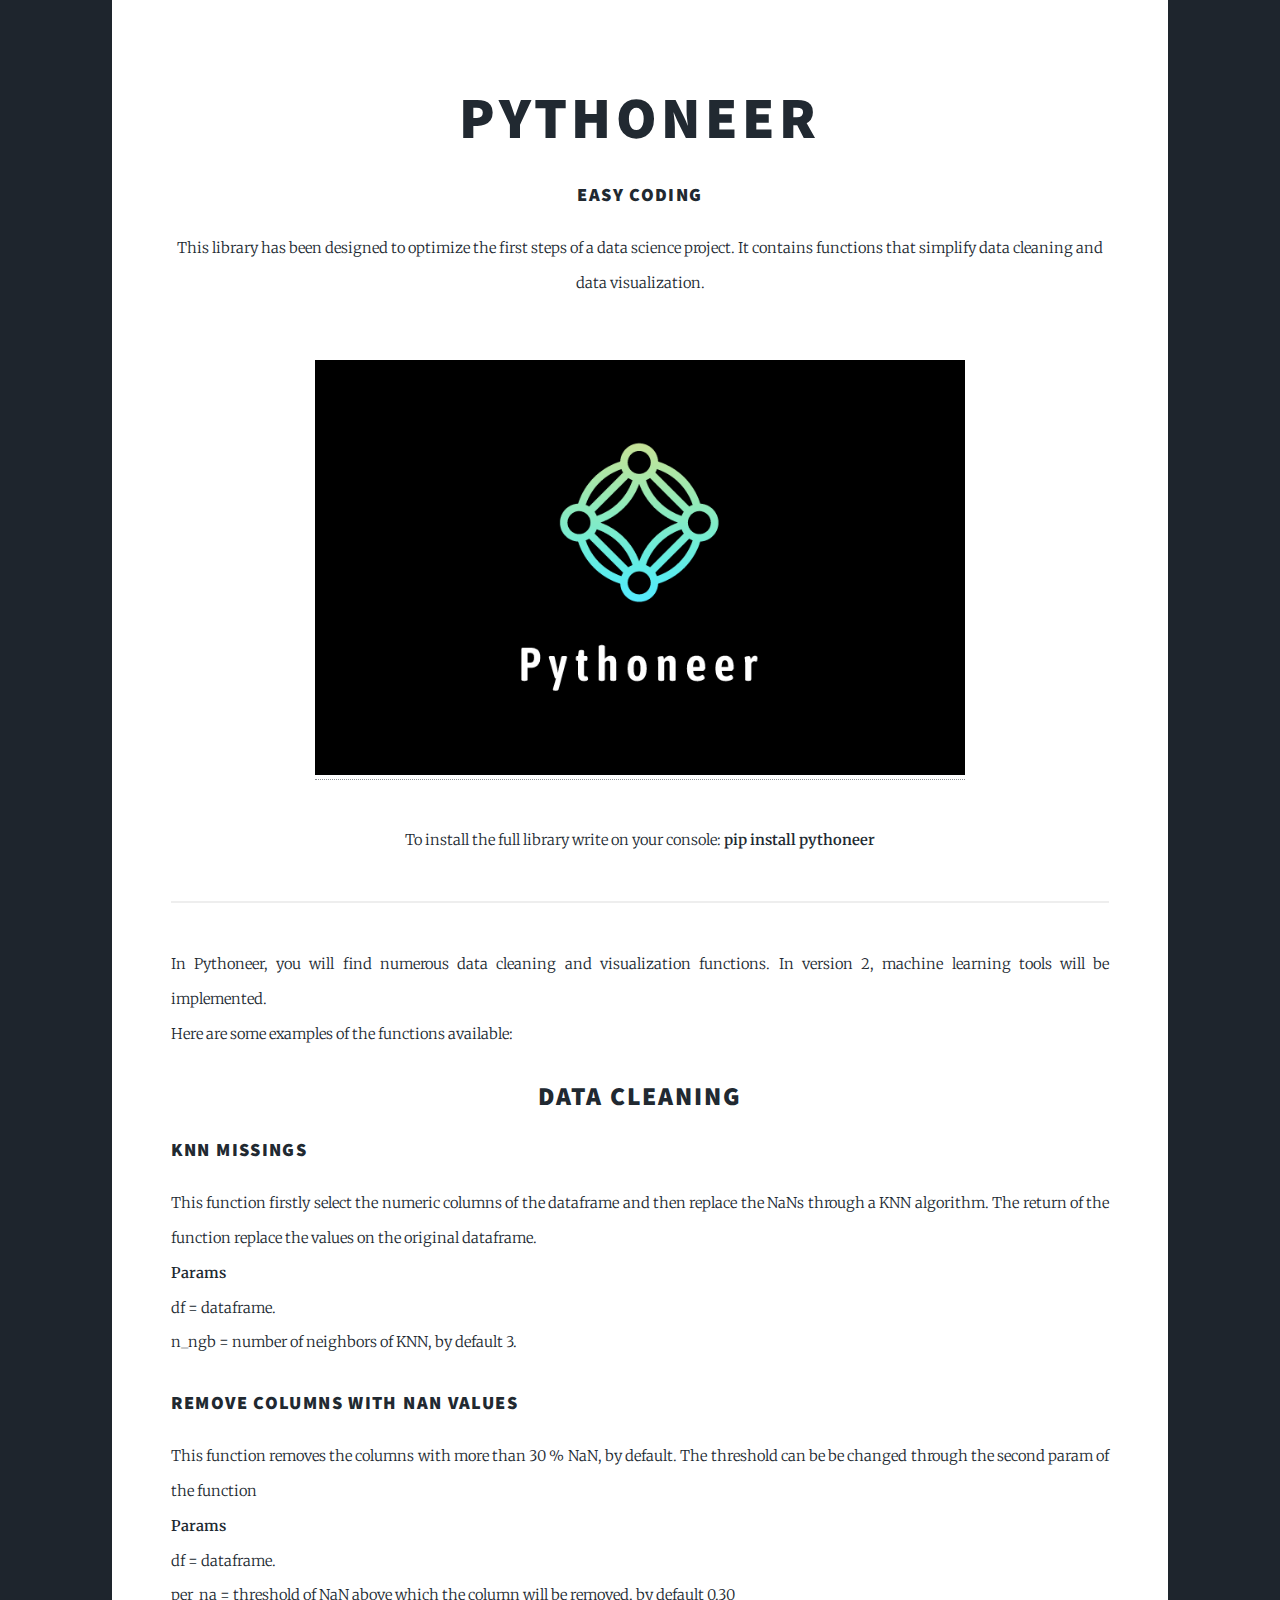
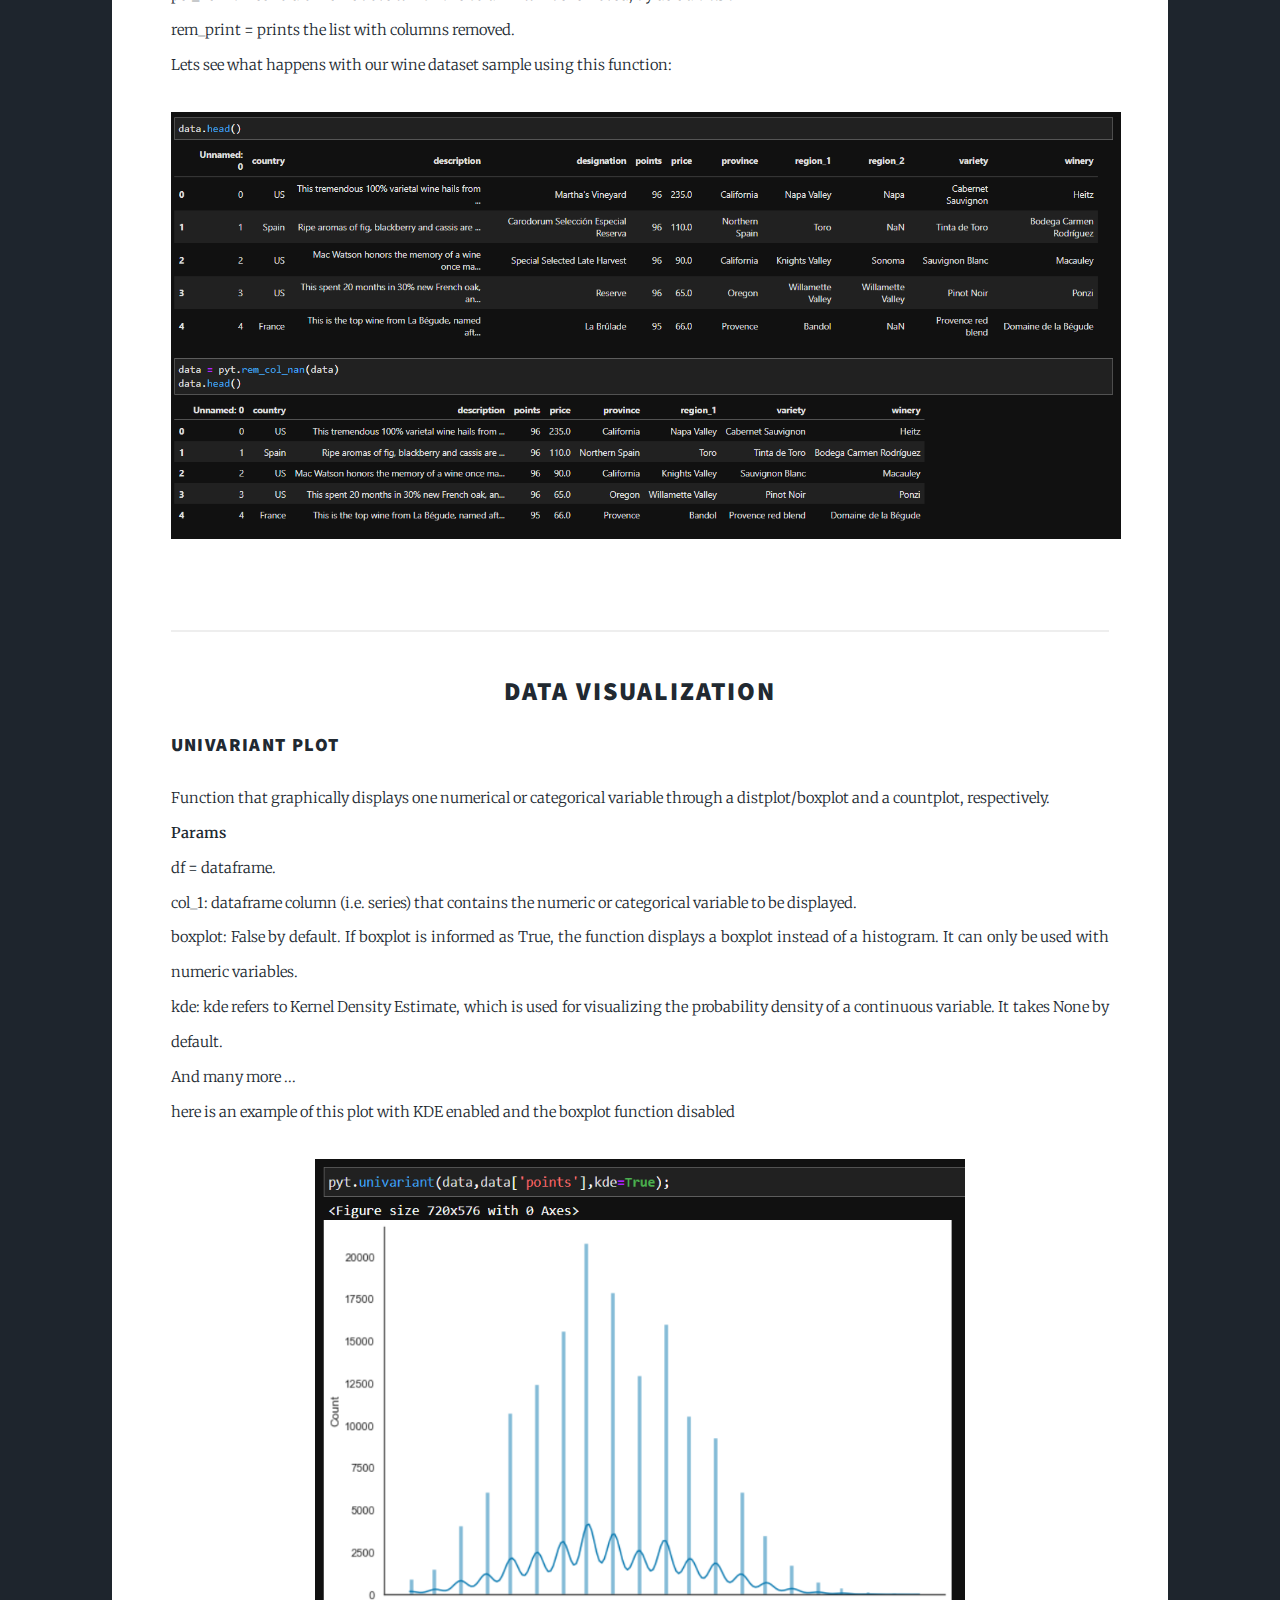
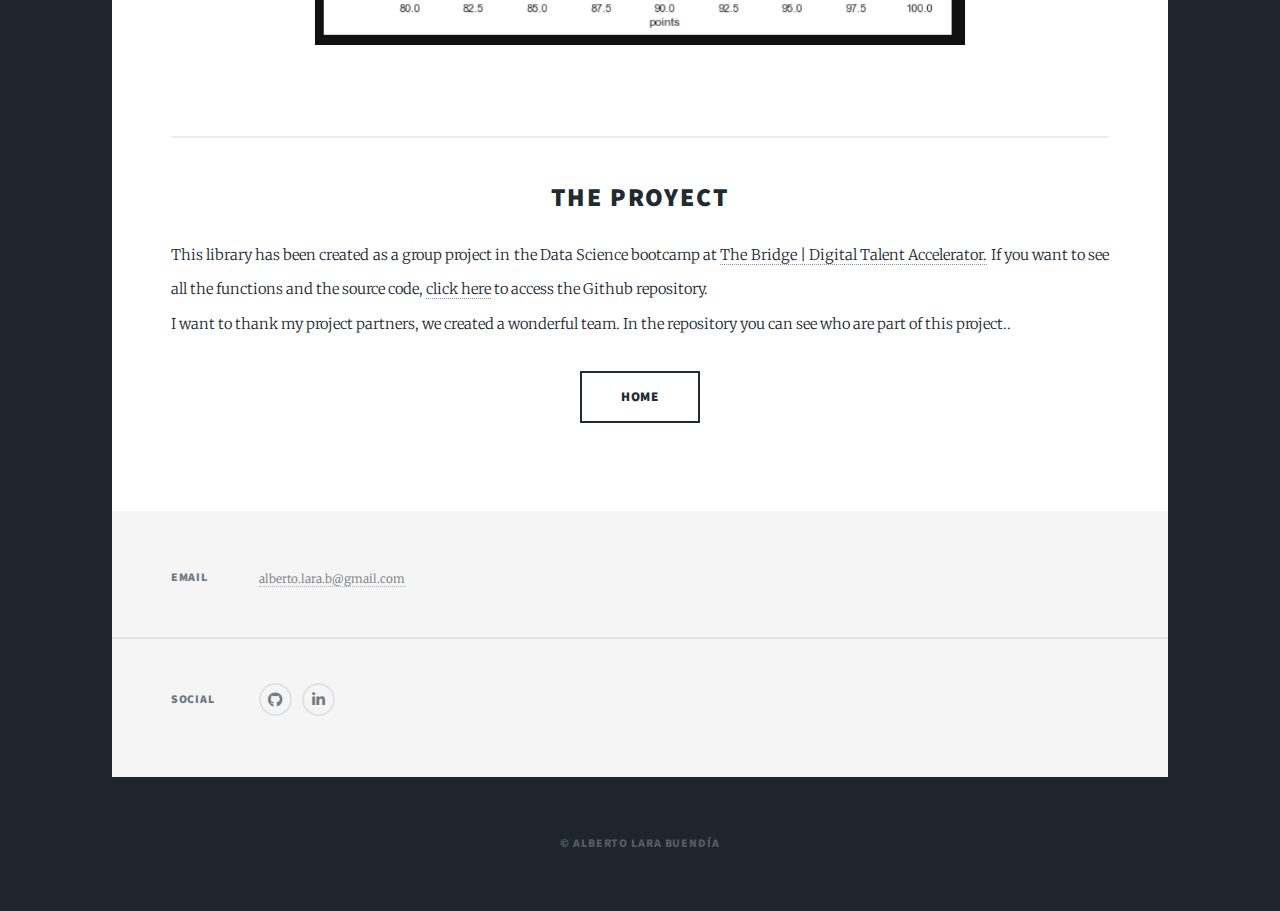
<file: proyect1.html>
<!DOCTYPE HTML>
<!--
	Massively by HTML5 UP
	html5up.net | @ajlkn
	Free for personal and commercial use under the CCA 3.0 license (html5up.net/license)
-->
<html>
	<head>
		<title>Alberto Lara | Data Scientist</title>
		<meta charset="utf-8" />
		<meta name="viewport" content="width=device-width, initial-scale=1, user-scalable=no" />
		<link rel="stylesheet" href="assets/css/main.css" />
		<noscript><link rel="stylesheet" href="assets/css/noscript.css" /></noscript>
	</head>
	<body class="is-preload">

				<!-- Nav -->
					<nav id="nav">
						<ul class="links">
							<li class="active"><a href="index.html">Alberto Lara</a></li>
						</ul>
						<ul class="icons">
							<li><a href="https://github.com/allarabuendia" class="icon brands fa-github"><span class="label">GitHub</span></a></li>
							<li><a href="https://www.linkedin.com/in/alarab/" class="icon brands fa-linkedin-in"><span class="label">LinkedIn</span></a></li>
						</ul>
						<ul class="icons">
						</ul>
					</nav>

				<!-- Main -->
					<div id="main">

						<!-- Featured Post -->
							<article class="post featured">
								<header class="major">
									<h2>PYTHONEER</h2>
									<h3>EASY CODING</h3>
									This library has been designed to optimize the first steps of a data science project. 
									It contains functions that simplify data cleaning and data visualization. 
									</p>
								</header>
								<center>
									<a href="https://github.com/javapagar/lib_pythoneers" ><img src="images/Logo3.png" alt="logo" height=”750” width=650” /></a>
							   </center>
							   <br>
								To install the full library write on your console: <b>pip install pythoneer</b><hr>
								<P align="right">In Pythoneer, you will find numerous data cleaning and visualization functions.
								In version 2, machine learning tools will be implemented.
								<br>Here are some examples of the functions available:<br> 
								<h2> </h2>
								<h2>DATA CLEANING</h2>
								<h2> </h2>
								<h3 align="left">knn missings</h3>
								<P align="right">This function firstly  select the numeric columns of the dataframe 
									and then replace the NaNs through a KNN algorithm. 
									The return of the function replace the values on the original dataframe.<br>
									<b>Params</b><br>
									df = dataframe.<br>
									n_ngb = number of neighbors of KNN, by default 3.<br>
								<h3 align="left">Remove columns with NaN values</h3>
								<P align="right">This function removes the columns with more than 30 % NaN, by default.
									The threshold can be be changed through the second param of the function<br>
									<b>Params</b><br>
									df = dataframe.<br>
									per_na = threshold of NaN above which the column will be removed, by default 0.30<br>
									rem_print = prints the list with columns removed.<br>
									Lets see what happens with our wine dataset sample using this function:
									<center>
										<img src="images/data_cleaning.PNG" alt="data_cleaning" height=”950” width=950”>
								   </center>
								   <br>
								   <hr>
									<h2>DATA VISUALIZATION</h2>
								<h2> </h2>
								<h3 align="left">UNIVARIANT PLOT</h3>
								<P align="right">Function that graphically displays one numerical or categorical variable 
									through a distplot/boxplot and a countplot, respectively.<br>
									<b>Params</b><br>
									df = dataframe.<br>
									col_1: dataframe column (i.e. series) that contains the numeric 
									or categorical variable to be displayed.<br>
									boxplot: False by default. If boxplot is informed as True,
									the function displays a boxplot instead of a histogram. It can only be used with numeric variables.<br>
									kde: kde refers to Kernel Density Estimate, which is used for visualizing the probability density of a continuous variable.
									It takes None by default.<br>
									And many more ...<br>
									here is an example of this plot with KDE enabled 
									and the boxplot function disabled<br>
									<center>
										<img src="images/univariant.PNG" alt="univariant" height=”750” width=650”>
								   </center>
								   <br>
								   <hr>
									<h2>The Proyect</h2>
								<h2> </h2>
								<P align="right">This library has been created as a group project in the Data Science 
									bootcamp at <a href="https://www.thebridge.tech/">The Bridge | Digital Talent Accelerator.</a>
									If you want to see all the functions and the source code, 
									<a href="https://github.com/javapagar/lib_pythoneers">click here</a> to access the Github repository.<br>
									I want to thank my project partners, we created a wonderful team. In the repository you can see who are part of this project..<br>
									
							        </p>
								<ul class="actions special">
									<li><a href="index.html" class="button large">HOME</a></li>
								</ul>
							</article>

						<!-- Footer -->

					</div>

				<!-- Footer -->
					<footer id="footer">
						<section class="split contact">
							<section class="alt">
								<h3>Email</h3>
								<p><a href="alberto.lara.b@gmail.com">alberto.lara.b@gmail.com</a></p>
							</section>
							<section>
								<h3>Social</h3>
								<ul class="icons alt">
									<li><a href="https://github.com/allarabuendia" class="icon brands alt fa-github"><span class="label">GitHub</span></a></li>
									<li><a href="https://www.linkedin.com/in/alarab/" class="icon brands fa-linkedin-in"><span class="label">LinkedIn</span></a></li>
								</ul>
							</section>
						</section>
					</footer>

				<!-- Copyright -->
					<div id="copyright">
						<ul><li>&copy; Alberto Lara Buendía </li>
					</div>

			</div>

		<!-- Scripts -->
			<script src="assets/js/jquery.min.js"></script>
			<script src="assets/js/jquery.scrollex.min.js"></script>
			<script src="assets/js/jquery.scrolly.min.js"></script>
			<script src="assets/js/browser.min.js"></script>
			<script src="assets/js/breakpoints.min.js"></script>
			<script src="assets/js/util.js"></script>
			<script src="assets/js/main.js"></script>

	</body>
</html>
</file>
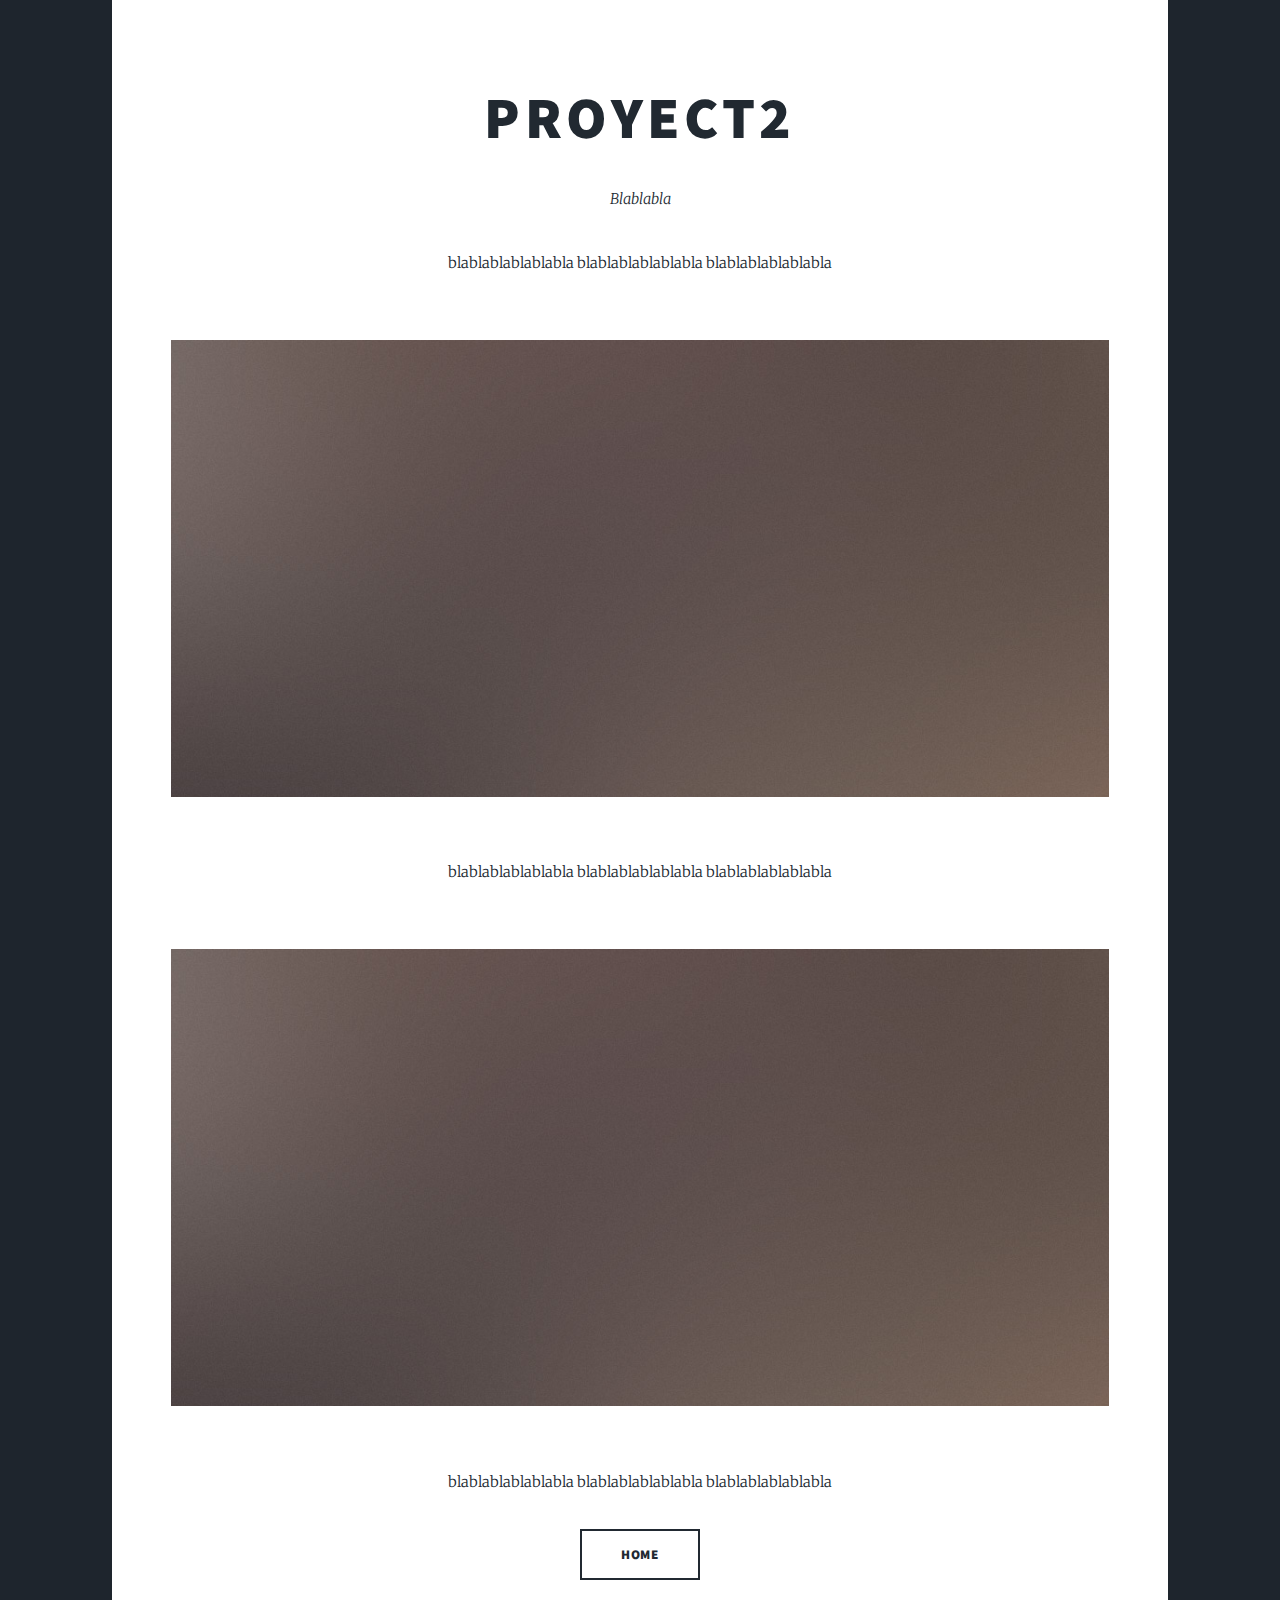
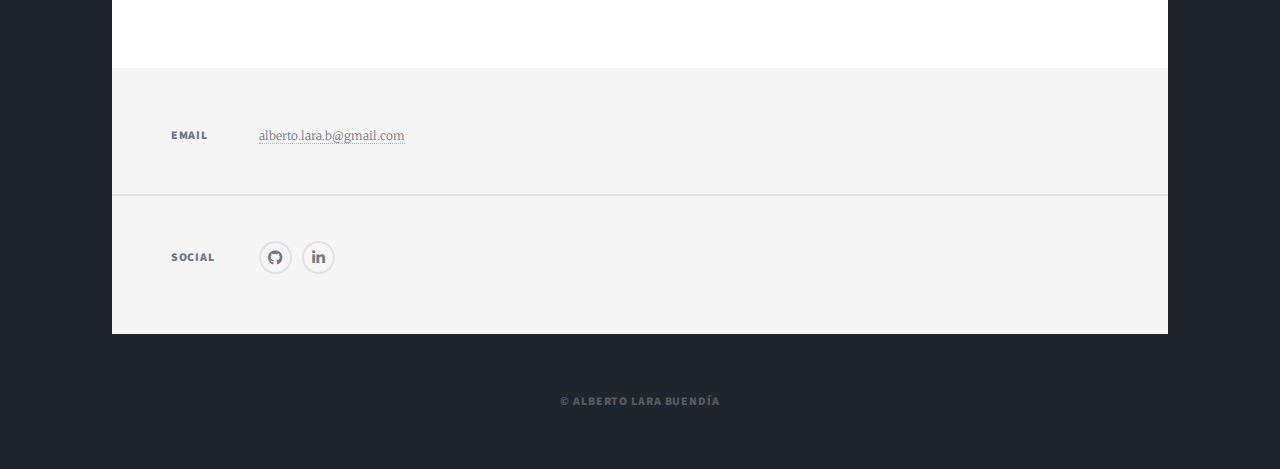
<file: proyect2.html>
<!DOCTYPE HTML>
<!--
	Massively by HTML5 UP
	html5up.net | @ajlkn
	Free for personal and commercial use under the CCA 3.0 license (html5up.net/license)
-->
<html>
	<head>
		<title>Alberto Lara | Data Scientist</title>
		<meta charset="utf-8" />
		<meta name="viewport" content="width=device-width, initial-scale=1, user-scalable=no" />
		<link rel="stylesheet" href="assets/css/main.css" />
		<noscript><link rel="stylesheet" href="assets/css/noscript.css" /></noscript>
	</head>
	<body class="is-preload">

				<!-- Nav -->
					<nav id="nav">
						<ul class="links">
							<li class="active"><a href="index.html">Alberto Lara</a></li>
						</ul>
						<ul class="icons">
							<li><a href="https://github.com/allarabuendia" class="icon brands fa-github"><span class="label">GitHub</span></a></li>
							<li><a href="https://www.linkedin.com/in/alarab/" class="icon brands fa-linkedin-in"><span class="label">LinkedIn</span></a></li>
						</ul>
						<ul class="icons">
						</ul>
					</nav>

				<!-- Main -->
					<div id="main">

						<!-- Featured Post -->
							<article class="post featured">
								<header class="major">
									<h2>Proyect2</h2>
									<p>Blablabla</p>
								blablablablablabla
								blablablablablabla
								blablablablablabla
									</p>
								</header>
								<a href="#" class="image main"><img src="images/pic01.jpg" alt="" /></a>
								blablablablablabla
								blablablablablabla
								blablablablablabla
							        </p>
									<a href="#" class="image main"><img src="images/pic01.jpg" alt="" /></a>
								blablablablablabla
								blablablablablabla
								blablablablablabla
							        </p>
								<ul class="actions special">
									<li><a href="index.html" class="button large">HOME</a></li>
								</ul>
							</article>

						<!-- Footer -->

					</div>

				<!-- Footer -->
					<footer id="footer">
						<section class="split contact">
							<section class="alt">
								<h3>Email</h3>
								<p><a href="#">alberto.lara.b@gmail.com</a></p>
							</section>
							<section>
								<h3>Social</h3>
								<ul class="icons alt">
									<li><a href="https://github.com/allarabuendia" class="icon brands alt fa-github"><span class="label">GitHub</span></a></li>
									<li><a href="https://www.linkedin.com/in/alarab/" class="icon brands fa-linkedin-in"><span class="label">LinkedIn</span></a></li>
								</ul>
							</section>
						</section>
					</footer>

				<!-- Copyright -->
					<div id="copyright">
						<ul><li>&copy; Alberto Lara Buendía </li>
					</div>

			</div>

		<!-- Scripts -->
			<script src="assets/js/jquery.min.js"></script>
			<script src="assets/js/jquery.scrollex.min.js"></script>
			<script src="assets/js/jquery.scrolly.min.js"></script>
			<script src="assets/js/browser.min.js"></script>
			<script src="assets/js/breakpoints.min.js"></script>
			<script src="assets/js/util.js"></script>
			<script src="assets/js/main.js"></script>

	</body>
</html>
</file>
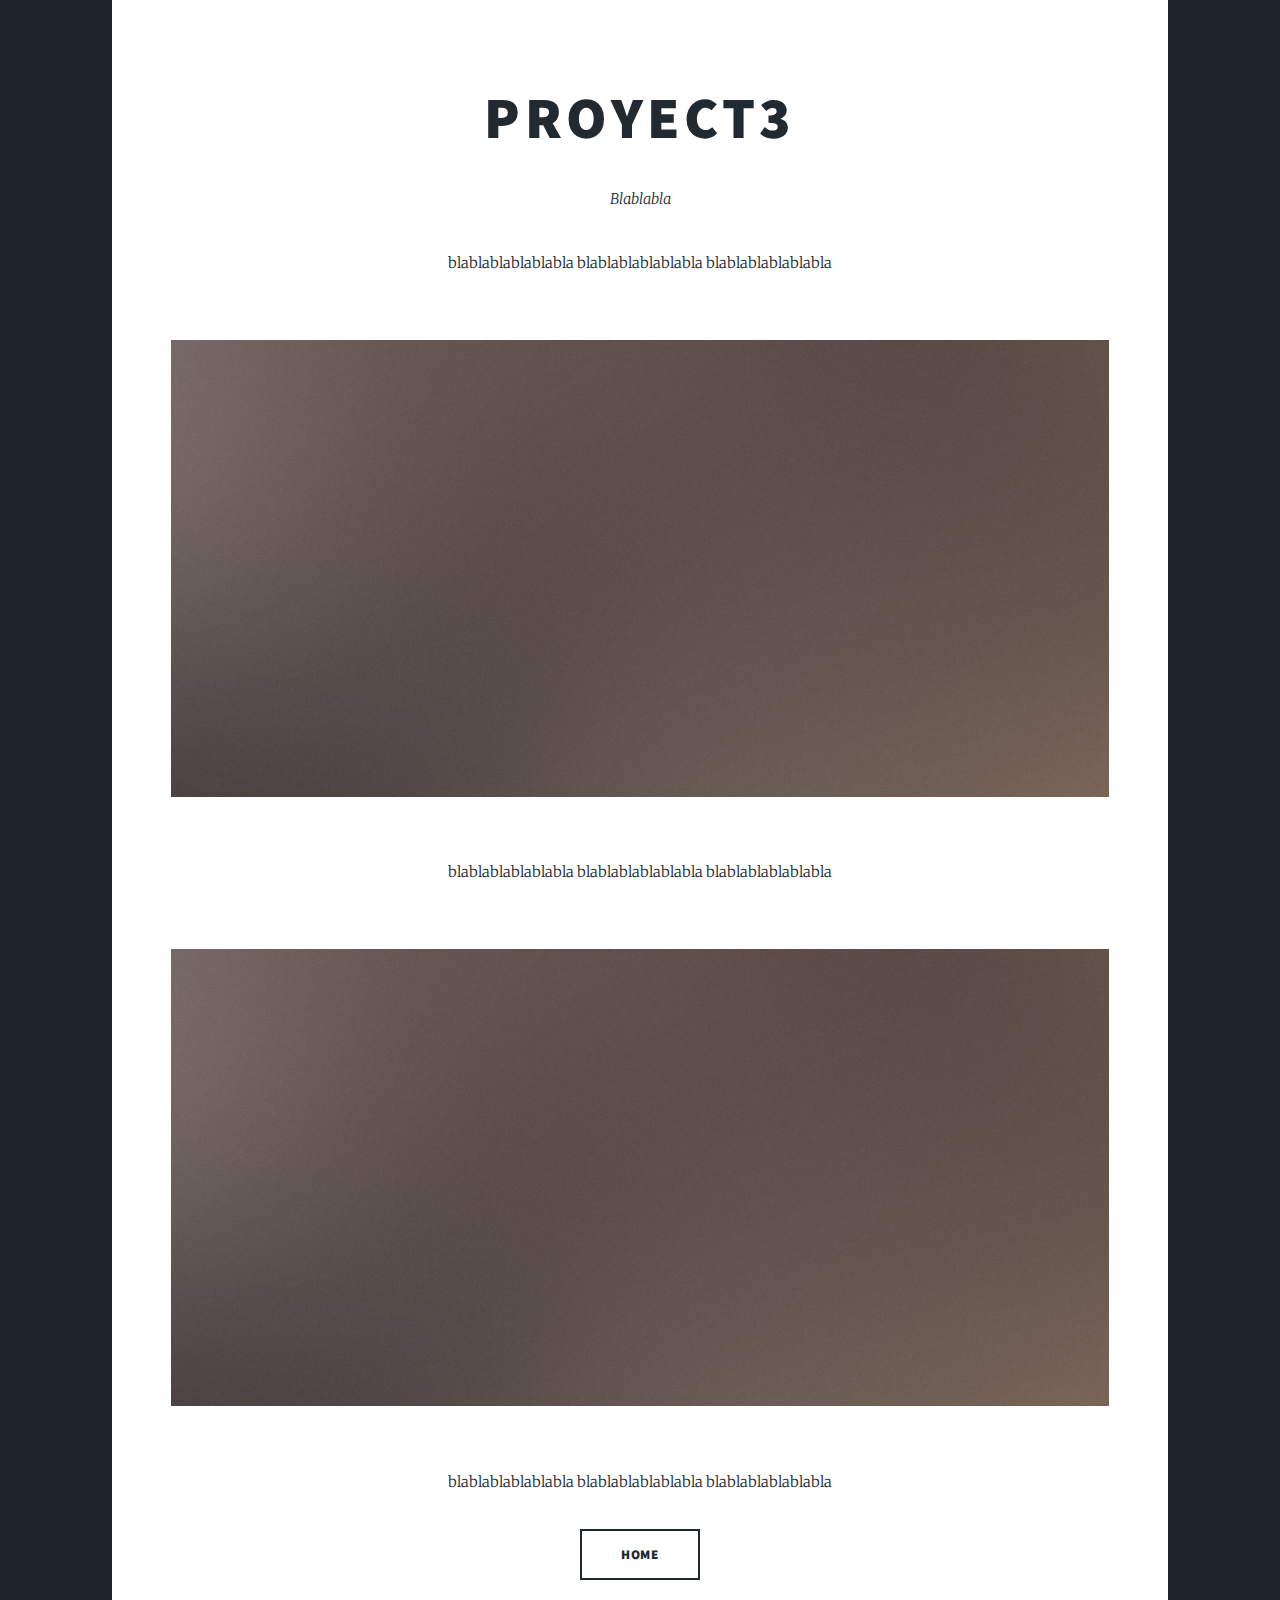
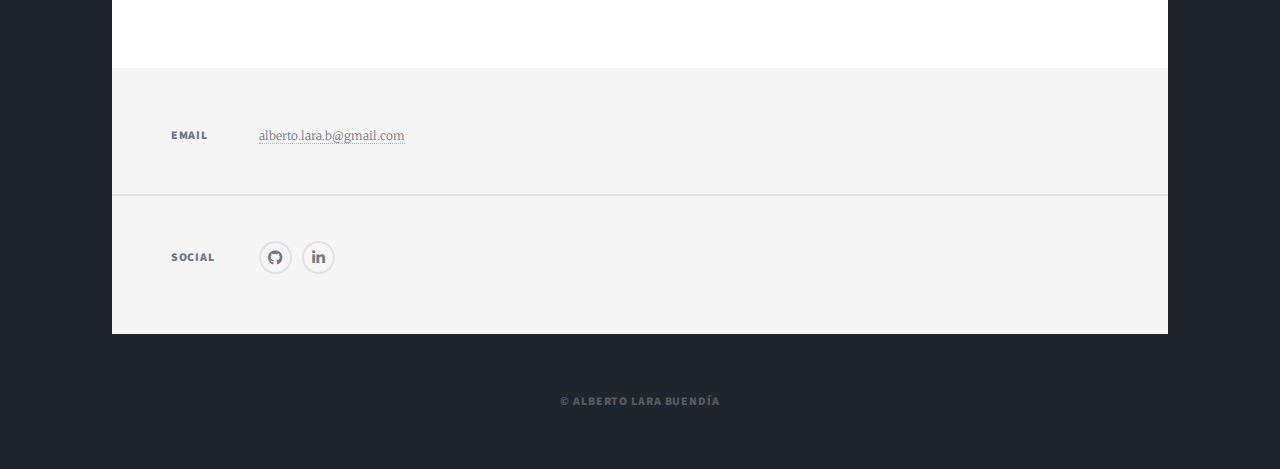
<file: proyect3.html>
<!DOCTYPE HTML>
<!--
	Massively by HTML5 UP
	html5up.net | @ajlkn
	Free for personal and commercial use under the CCA 3.0 license (html5up.net/license)
-->
<html>
	<head>
		<title>Alberto Lara | Data Scientist</title>
		<meta charset="utf-8" />
		<meta name="viewport" content="width=device-width, initial-scale=1, user-scalable=no" />
		<link rel="stylesheet" href="assets/css/main.css" />
		<noscript><link rel="stylesheet" href="assets/css/noscript.css" /></noscript>
	</head>
	<body class="is-preload">

				<!-- Nav -->
					<nav id="nav">
						<ul class="links">
							<li class="active"><a href="index.html">Alberto Lara</a></li>
						</ul>
						<ul class="icons">
							<li><a href="https://github.com/allarabuendia" class="icon brands fa-github"><span class="label">GitHub</span></a></li>
							<li><a href="https://www.linkedin.com/in/alarab/" class="icon brands fa-linkedin-in"><span class="label">LinkedIn</span></a></li>
						</ul>
						<ul class="icons">
						</ul>
					</nav>

				<!-- Main -->
					<div id="main">

						<!-- Featured Post -->
							<article class="post featured">
								<header class="major">
									<h2>Proyect3</h2>
									<p>Blablabla</p>
								blablablablablabla
								blablablablablabla
								blablablablablabla
									</p>
								</header>
								<a href="#" class="image main"><img src="images/pic01.jpg" alt="" /></a>
								blablablablablabla
								blablablablablabla
								blablablablablabla
							        </p>
									<a href="#" class="image main"><img src="images/pic01.jpg" alt="" /></a>
								blablablablablabla
								blablablablablabla
								blablablablablabla
							        </p>
								<ul class="actions special">
									<li><a href="index.html" class="button large">HOME</a></li>
								</ul>
							</article>

						<!-- Footer -->

					</div>

				<!-- Footer -->
					<footer id="footer">
						<section class="split contact">
							<section class="alt">
								<h3>Email</h3>
								<p><a href="#">alberto.lara.b@gmail.com</a></p>
							</section>
							<section>
								<h3>Social</h3>
								<ul class="icons alt">
									<li><a href="https://github.com/allarabuendia" class="icon brands alt fa-github"><span class="label">GitHub</span></a></li>
									<li><a href="https://www.linkedin.com/in/alarab/" class="icon brands fa-linkedin-in"><span class="label">LinkedIn</span></a></li>
								</ul>
							</section>
						</section>
					</footer>

				<!-- Copyright -->
					<div id="copyright">
						<ul><li>&copy; Alberto Lara Buendía </li>
					</div>

			</div>

		<!-- Scripts -->
			<script src="assets/js/jquery.min.js"></script>
			<script src="assets/js/jquery.scrollex.min.js"></script>
			<script src="assets/js/jquery.scrolly.min.js"></script>
			<script src="assets/js/browser.min.js"></script>
			<script src="assets/js/breakpoints.min.js"></script>
			<script src="assets/js/util.js"></script>
			<script src="assets/js/main.js"></script>

	</body>
</html>
</file>
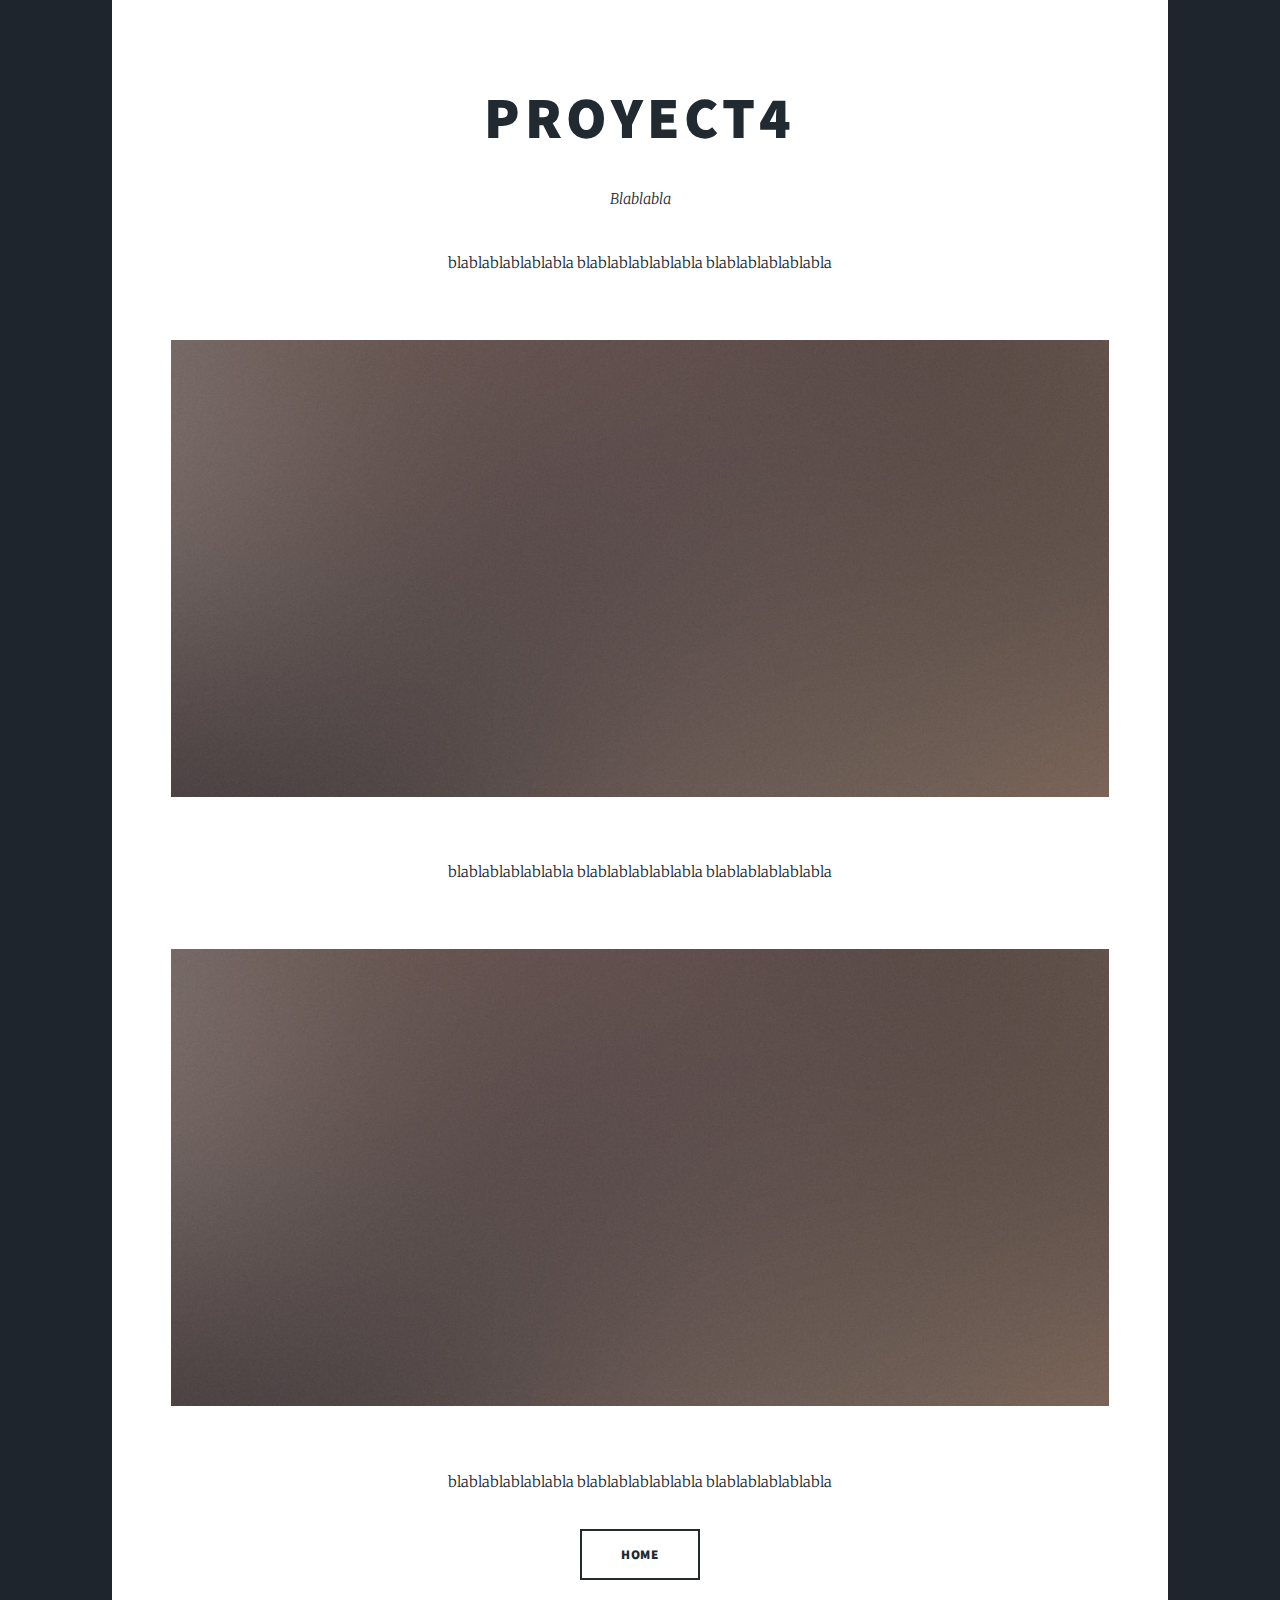
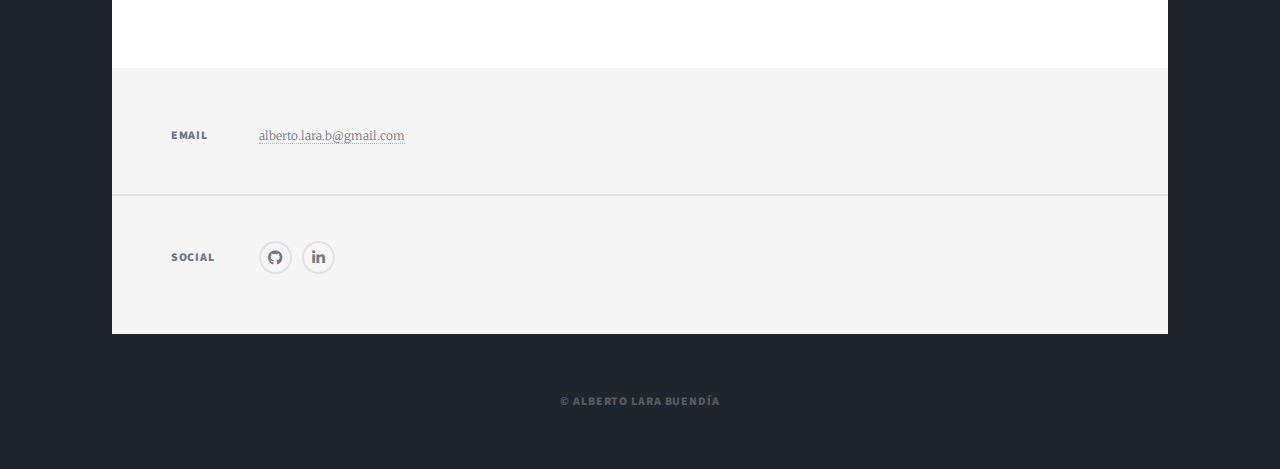
<file: proyect4.html>
<!DOCTYPE HTML>
<!--
	Massively by HTML5 UP
	html5up.net | @ajlkn
	Free for personal and commercial use under the CCA 3.0 license (html5up.net/license)
-->
<html>
	<head>
		<title>Alberto Lara | Data Scientist</title>
		<meta charset="utf-8" />
		<meta name="viewport" content="width=device-width, initial-scale=1, user-scalable=no" />
		<link rel="stylesheet" href="assets/css/main.css" />
		<noscript><link rel="stylesheet" href="assets/css/noscript.css" /></noscript>
	</head>
	<body class="is-preload">

				<!-- Nav -->
					<nav id="nav">
						<ul class="links">
							<li class="active"><a href="index.html">Alberto Lara</a></li>
						</ul>
						<ul class="icons">
							<li><a href="https://github.com/allarabuendia" class="icon brands fa-github"><span class="label">GitHub</span></a></li>
							<li><a href="https://www.linkedin.com/in/alarab/" class="icon brands fa-linkedin-in"><span class="label">LinkedIn</span></a></li>
						</ul>
						<ul class="icons">
						</ul>
					</nav>

				<!-- Main -->
					<div id="main">

						<!-- Featured Post -->
							<article class="post featured">
								<header class="major">
									<h2>Proyect4</h2>
									<p>Blablabla</p>
								blablablablablabla
								blablablablablabla
								blablablablablabla
									</p>
								</header>
								<a href="#" class="image main"><img src="images/pic01.jpg" alt="" /></a>
								blablablablablabla
								blablablablablabla
								blablablablablabla
							        </p>
									<a href="#" class="image main"><img src="images/pic01.jpg" alt="" /></a>
								blablablablablabla
								blablablablablabla
								blablablablablabla
							        </p>
								<ul class="actions special">
									<li><a href="index.html" class="button large">HOME</a></li>
								</ul>
							</article>

						<!-- Footer -->

					</div>

				<!-- Footer -->
					<footer id="footer">
						<section class="split contact">
							<section class="alt">
								<h3>Email</h3>
								<p><a href="#">alberto.lara.b@gmail.com</a></p>
							</section>
							<section>
								<h3>Social</h3>
								<ul class="icons alt">
									<li><a href="https://github.com/allarabuendia" class="icon brands alt fa-github"><span class="label">GitHub</span></a></li>
									<li><a href="https://www.linkedin.com/in/alarab/" class="icon brands fa-linkedin-in"><span class="label">LinkedIn</span></a></li>
								</ul>
							</section>
						</section>
					</footer>

				<!-- Copyright -->
					<div id="copyright">
						<ul><li>&copy; Alberto Lara Buendía </li>
					</div>

			</div>

		<!-- Scripts -->
			<script src="assets/js/jquery.min.js"></script>
			<script src="assets/js/jquery.scrollex.min.js"></script>
			<script src="assets/js/jquery.scrolly.min.js"></script>
			<script src="assets/js/browser.min.js"></script>
			<script src="assets/js/breakpoints.min.js"></script>
			<script src="assets/js/util.js"></script>
			<script src="assets/js/main.js"></script>

	</body>
</html>
</file>
<file: assets/css/main.css>
@import url(fontawesome-all.min.css);
@import url("https://fonts.googleapis.com/css?family=Merriweather:300,700,300italic,700italic|Source+Sans+Pro:900");

/*
	Massively by HTML5 UP
	html5up.net | @ajlkn
	Free for personal and commercial use under the CCA 3.0 license (html5up.net/license)
*/

html, body, div, span, applet, object,
iframe, h1, h2, h3, h4, h5, h6, p, blockquote,
pre, a, abbr, acronym, address, big, cite,
code, del, dfn, em, img, ins, kbd, q, s, samp,
small, strike, strong, sub, sup, tt, var, b,
u, i, center, dl, dt, dd, ol, ul, li, fieldset,
form, label, legend, table, caption, tbody,
tfoot, thead, tr, th, td, article, aside,
canvas, details, embed, figure, figcaption,
footer, header, hgroup, menu, nav, output, ruby,
section, summary, time, mark, audio, video {
	margin: 0;
	padding: 0;
	border: 0;
	font-size: 100%;
	font: inherit;
	vertical-align: baseline;}

article, aside, details, figcaption, figure,
footer, header, hgroup, menu, nav, section {
	display: block;}

body {
	line-height: 1;
}

ol, ul {
	list-style: none;
}

blockquote, q {
	quotes: none;
}

	blockquote:before, blockquote:after, q:before, q:after {
		content: '';
		content: none;
	}

table {
	border-collapse: collapse;
	border-spacing: 0;
}

body {
	-webkit-text-size-adjust: none;
}

mark {
	background-color: transparent;
	color: inherit;
}

input::-moz-focus-inner {
	border: 0;
	padding: 0;
}

input, select, textarea {
	-moz-appearance: none;
	-webkit-appearance: none;
	-ms-appearance: none;
	appearance: none;
}

/* Basic */

	@-ms-viewport {
		width: device-width;
	}

	body {
		-ms-overflow-style: scrollbar;
	}

	@media screen and (max-width: 480px) {

		html, body {
			min-width: 320px;
		}

	}

	html {
		box-sizing: border-box;
	}

	*, *:before, *:after {
		box-sizing: inherit;
	}

	body {
		background-color: #1e252d;
	}

		body.is-preload *, body.is-preload *:before, body.is-preload *:after {
			-moz-animation: none !important;
			-webkit-animation: none !important;
			-ms-animation: none !important;
			animation: none !important;
			-moz-transition: none !important;
			-webkit-transition: none !important;
			-ms-transition: none !important;
			transition: none !important;
		}

/* Type */

	html {
		font-size: 16pt;
	}

		@media screen and (max-width: 1680px) {

			html {
				font-size: 12pt;
			}

		}

		@media screen and (max-width: 1280px) {

			html {
				font-size: 11pt;
			}

		}

		@media screen and (max-width: 360px) {

			html {
				font-size: 10pt;
			}

		}

	body {
		color: #212931;
	}

	body, input, select, textarea {
		font-family: "Merriweather", Georgia, serif;
		font-weight: 300;
		font-size: 1rem;
		line-height: 2.375;
	}

	a {
		-moz-transition: color 0.2s ease-in-out, background-color 0.2s ease-in-out, border-color 0.2s ease-in-out, box-shadow 0.2s ease-in-out;
		-webkit-transition: color 0.2s ease-in-out, background-color 0.2s ease-in-out, border-color 0.2s ease-in-out, box-shadow 0.2s ease-in-out;
		-ms-transition: color 0.2s ease-in-out, background-color 0.2s ease-in-out, border-color 0.2s ease-in-out, box-shadow 0.2s ease-in-out;
		transition: color 0.2s ease-in-out, background-color 0.2s ease-in-out, border-color 0.2s ease-in-out, box-shadow 0.2s ease-in-out;
		border-bottom: dotted 1px;
		text-decoration: none;
	}

		a:hover {
			border-bottom-color: transparent;
		}

	strong, b {
		font-weight: 600;
	}

	em, i {
		font-style: italic;
	}

	p {
		text-align: justify;
		margin: 0 0 2rem 0;
	}

	h1, h2, h3, h4, h5, h6 {
		font-family: "Source Sans Pro", Helvetica, sans-serif;
		font-weight: 900;
		line-height: 1.5;
		letter-spacing: 0.075em;
		text-transform: uppercase;
		margin: 0 0 1rem 0;
	}

		h1 a, h2 a, h3 a, h4 a, h5 a, h6 a {
			border-bottom: 0;
			color: inherit;
			text-decoration: none;
		}

	h1 {
		font-size: 4rem;
		line-height: 1.1;
		margin: 0 0 2rem 0;
	}

	h2 {
		font-size: 1.75rem;
		line-height: 1.3;
		margin: 0 0 1.5rem 0;
	}

	h3 {
		font-size: 1.25rem;
		margin: 0 0 1.5rem 0;
	}

	h4 {
		font-size: 1rem;
	}

	h5 {
		font-size: 0.9rem;
	}

	h6 {
		font-size: 0.8rem;
	}

	sub {
		font-size: 0.8rem;
		position: relative;
		top: 0.5rem;
	}

	sup {
		font-size: 0.8rem;
		position: relative;
		top: -0.5rem;
	}

	blockquote {
		border-left: solid 4px;
		font-style: italic;
		margin: 0 0 2rem 0;
		padding: 0.5rem 0 0.5rem 2rem;
	}

	code {
		border: solid 2px;
		font-family: "Courier New", monospace;
		font-size: 0.9rem;
		margin: 0 0.25rem;
		padding: 0.25rem 0.65rem;
	}

	pre {
		-webkit-overflow-scrolling: touch;
		font-family: "Courier New", monospace;
		font-size: 0.9rem;
		margin: 0 0 2rem 0;
	}

		pre code {
			display: block;
			line-height: 1.75;
			padding: 1rem 1.5rem;
			overflow-x: auto;
		}

	hr {
		border: 0;
		border-bottom: solid 2px;
		margin: 3rem 0;
	}

		hr.major {
			margin: 5rem 0;
		}

	.align-left {
		text-align: left;
	}

	.align-center {
		text-align: center;
	}

	.align-right {
		text-align: right;
	}

	input, select, textarea {
		color: #212931;
	}

	a {
		color: #212931;
		border-bottom-color: rgba(33, 41, 49, 0.5);
	}

		a:hover {
			border-bottom-color: transparent;
			color: #18bfef !important;
		}

	strong, b {
		color: #212931;
	}

	h1, h2, h3, h4, h5, h6 {
		color: #212931;
	}

	blockquote {
		border-left-color: #eeeeee;
	}

	code {
		background: rgba(220, 220, 220, 0.25);
		border-color: #eeeeee;
	}

	hr {
		border-bottom-color: #eeeeee;
	}

/* Row */

	.row {
		display: flex;
		flex-wrap: wrap;
		box-sizing: border-box;
		align-items: stretch;
	}

		.row > * {
			box-sizing: border-box;
		}

		.row.gtr-uniform > * > :last-child {
			margin-bottom: 0;
		}

		.row.aln-left {
			justify-content: flex-start;
		}

		.row.aln-center {
			justify-content: center;
		}

		.row.aln-right {
			justify-content: flex-end;
		}

		.row.aln-top {
			align-items: flex-start;
		}

		.row.aln-middle {
			align-items: center;
		}

		.row.aln-bottom {
			align-items: flex-end;
		}

		.row > .imp {
			order: -1;
		}

		.row > .col-1 {
			width: 8.33333%;
		}

		.row > .off-1 {
			margin-left: 8.33333%;
		}

		.row > .col-2 {
			width: 16.66667%;
		}

		.row > .off-2 {
			margin-left: 16.66667%;
		}

		.row > .col-3 {
			width: 25%;
		}

		.row > .off-3 {
			margin-left: 25%;
		}

		.row > .col-4 {
			width: 33.33333%;
		}

		.row > .off-4 {
			margin-left: 33.33333%;
		}

		.row > .col-5 {
			width: 41.66667%;
		}

		.row > .off-5 {
			margin-left: 41.66667%;
		}

		.row > .col-6 {
			width: 50%;
		}

		.row > .off-6 {
			margin-left: 50%;
		}

		.row > .col-7 {
			width: 58.33333%;
		}

		.row > .off-7 {
			margin-left: 58.33333%;
		}

		.row > .col-8 {
			width: 66.66667%;
		}

		.row > .off-8 {
			margin-left: 66.66667%;
		}

		.row > .col-9 {
			width: 75%;
		}

		.row > .off-9 {
			margin-left: 75%;
		}

		.row > .col-10 {
			width: 83.33333%;
		}

		.row > .off-10 {
			margin-left: 83.33333%;
		}

		.row > .col-11 {
			width: 91.66667%;
		}

		.row > .off-11 {
			margin-left: 91.66667%;
		}

		.row > .col-12 {
			width: 100%;
		}

		.row > .off-12 {
			margin-left: 100%;
		}

		.row.gtr-0 {
			margin-top: 0;
			margin-left: 0rem;
		}

			.row.gtr-0 > * {
				padding: 0 0 0 0rem;
			}

			.row.gtr-0.gtr-uniform {
				margin-top: 0rem;
			}

				.row.gtr-0.gtr-uniform > * {
					padding-top: 0rem;
				}

		.row.gtr-25 {
			margin-top: 0;
			margin-left: -0.375rem;
		}

			.row.gtr-25 > * {
				padding: 0 0 0 0.375rem;
			}

			.row.gtr-25.gtr-uniform {
				margin-top: -0.375rem;
			}

				.row.gtr-25.gtr-uniform > * {
					padding-top: 0.375rem;
				}

		.row.gtr-50 {
			margin-top: 0;
			margin-left: -0.75rem;
		}

			.row.gtr-50 > * {
				padding: 0 0 0 0.75rem;
			}

			.row.gtr-50.gtr-uniform {
				margin-top: -0.75rem;
			}

				.row.gtr-50.gtr-uniform > * {
					padding-top: 0.75rem;
				}

		.row {
			margin-top: 0;
			margin-left: -1.5rem;
		}

			.row > * {
				padding: 0 0 0 1.5rem;
			}

			.row.gtr-uniform {
				margin-top: -1.5rem;
			}

				.row.gtr-uniform > * {
					padding-top: 1.5rem;
				}

		.row.gtr-150 {
			margin-top: 0;
			margin-left: -2.25rem;
		}

			.row.gtr-150 > * {
				padding: 0 0 0 2.25rem;
			}

			.row.gtr-150.gtr-uniform {
				margin-top: -2.25rem;
			}

				.row.gtr-150.gtr-uniform > * {
					padding-top: 2.25rem;
				}

		.row.gtr-200 {
			margin-top: 0;
			margin-left: -3rem;
		}

			.row.gtr-200 > * {
				padding: 0 0 0 3rem;
			}

			.row.gtr-200.gtr-uniform {
				margin-top: -3rem;
			}

				.row.gtr-200.gtr-uniform > * {
					padding-top: 3rem;
				}

		@media screen and (max-width: 1680px) {

			.row {
				display: flex;
				flex-wrap: wrap;
				box-sizing: border-box;
				align-items: stretch;
			}

				.row > * {
					box-sizing: border-box;
				}

				.row.gtr-uniform > * > :last-child {
					margin-bottom: 0;
				}

				.row.aln-left {
					justify-content: flex-start;
				}

				.row.aln-center {
					justify-content: center;
				}

				.row.aln-right {
					justify-content: flex-end;
				}

				.row.aln-top {
					align-items: flex-start;
				}

				.row.aln-middle {
					align-items: center;
				}

				.row.aln-bottom {
					align-items: flex-end;
				}

				.row > .imp-xlarge {
					order: -1;
				}

				.row > .col-1-xlarge {
					width: 8.33333%;
				}

				.row > .off-1-xlarge {
					margin-left: 8.33333%;
				}

				.row > .col-2-xlarge {
					width: 16.66667%;
				}

				.row > .off-2-xlarge {
					margin-left: 16.66667%;
				}

				.row > .col-3-xlarge {
					width: 25%;
				}

				.row > .off-3-xlarge {
					margin-left: 25%;
				}

				.row > .col-4-xlarge {
					width: 33.33333%;
				}

				.row > .off-4-xlarge {
					margin-left: 33.33333%;
				}

				.row > .col-5-xlarge {
					width: 41.66667%;
				}

				.row > .off-5-xlarge {
					margin-left: 41.66667%;
				}

				.row > .col-6-xlarge {
					width: 50%;
				}

				.row > .off-6-xlarge {
					margin-left: 50%;
				}

				.row > .col-7-xlarge {
					width: 58.33333%;
				}

				.row > .off-7-xlarge {
					margin-left: 58.33333%;
				}

				.row > .col-8-xlarge {
					width: 66.66667%;
				}

				.row > .off-8-xlarge {
					margin-left: 66.66667%;
				}

				.row > .col-9-xlarge {
					width: 75%;
				}

				.row > .off-9-xlarge {
					margin-left: 75%;
				}

				.row > .col-10-xlarge {
					width: 83.33333%;
				}

				.row > .off-10-xlarge {
					margin-left: 83.33333%;
				}

				.row > .col-11-xlarge {
					width: 91.66667%;
				}

				.row > .off-11-xlarge {
					margin-left: 91.66667%;
				}

				.row > .col-12-xlarge {
					width: 100%;
				}

				.row > .off-12-xlarge {
					margin-left: 100%;
				}

				.row.gtr-0 {
					margin-top: 0;
					margin-left: 0rem;
				}

					.row.gtr-0 > * {
						padding: 0 0 0 0rem;
					}

					.row.gtr-0.gtr-uniform {
						margin-top: 0rem;
					}

						.row.gtr-0.gtr-uniform > * {
							padding-top: 0rem;
						}

				.row.gtr-25 {
					margin-top: 0;
					margin-left: -0.375rem;
				}

					.row.gtr-25 > * {
						padding: 0 0 0 0.375rem;
					}

					.row.gtr-25.gtr-uniform {
						margin-top: -0.375rem;
					}

						.row.gtr-25.gtr-uniform > * {
							padding-top: 0.375rem;
						}

				.row.gtr-50 {
					margin-top: 0;
					margin-left: -0.75rem;
				}

					.row.gtr-50 > * {
						padding: 0 0 0 0.75rem;
					}

					.row.gtr-50.gtr-uniform {
						margin-top: -0.75rem;
					}

						.row.gtr-50.gtr-uniform > * {
							padding-top: 0.75rem;
						}

				.row {
					margin-top: 0;
					margin-left: -1.5rem;
				}

					.row > * {
						padding: 0 0 0 1.5rem;
					}

					.row.gtr-uniform {
						margin-top: -1.5rem;
					}

						.row.gtr-uniform > * {
							padding-top: 1.5rem;
						}

				.row.gtr-150 {
					margin-top: 0;
					margin-left: -2.25rem;
				}

					.row.gtr-150 > * {
						padding: 0 0 0 2.25rem;
					}

					.row.gtr-150.gtr-uniform {
						margin-top: -2.25rem;
					}

						.row.gtr-150.gtr-uniform > * {
							padding-top: 2.25rem;
						}

				.row.gtr-200 {
					margin-top: 0;
					margin-left: -3rem;
				}

					.row.gtr-200 > * {
						padding: 0 0 0 3rem;
					}

					.row.gtr-200.gtr-uniform {
						margin-top: -3rem;
					}

						.row.gtr-200.gtr-uniform > * {
							padding-top: 3rem;
						}

		}

		@media screen and (max-width: 1280px) {

			.row {
				display: flex;
				flex-wrap: wrap;
				box-sizing: border-box;
				align-items: stretch;
			}

				.row > * {
					box-sizing: border-box;
				}

				.row.gtr-uniform > * > :last-child {
					margin-bottom: 0;
				}

				.row.aln-left {
					justify-content: flex-start;
				}

				.row.aln-center {
					justify-content: center;
				}

				.row.aln-right {
					justify-content: flex-end;
				}

				.row.aln-top {
					align-items: flex-start;
				}

				.row.aln-middle {
					align-items: center;
				}

				.row.aln-bottom {
					align-items: flex-end;
				}

				.row > .imp-large {
					order: -1;
				}

				.row > .col-1-large {
					width: 8.33333%;
				}

				.row > .off-1-large {
					margin-left: 8.33333%;
				}

				.row > .col-2-large {
					width: 16.66667%;
				}

				.row > .off-2-large {
					margin-left: 16.66667%;
				}

				.row > .col-3-large {
					width: 25%;
				}

				.row > .off-3-large {
					margin-left: 25%;
				}

				.row > .col-4-large {
					width: 33.33333%;
				}

				.row > .off-4-large {
					margin-left: 33.33333%;
				}

				.row > .col-5-large {
					width: 41.66667%;
				}

				.row > .off-5-large {
					margin-left: 41.66667%;
				}

				.row > .col-6-large {
					width: 50%;
				}

				.row > .off-6-large {
					margin-left: 50%;
				}

				.row > .col-7-large {
					width: 58.33333%;
				}

				.row > .off-7-large {
					margin-left: 58.33333%;
				}

				.row > .col-8-large {
					width: 66.66667%;
				}

				.row > .off-8-large {
					margin-left: 66.66667%;
				}

				.row > .col-9-large {
					width: 75%;
				}

				.row > .off-9-large {
					margin-left: 75%;
				}

				.row > .col-10-large {
					width: 83.33333%;
				}

				.row > .off-10-large {
					margin-left: 83.33333%;
				}

				.row > .col-11-large {
					width: 91.66667%;
				}

				.row > .off-11-large {
					margin-left: 91.66667%;
				}

				.row > .col-12-large {
					width: 100%;
				}

				.row > .off-12-large {
					margin-left: 100%;
				}

				.row.gtr-0 {
					margin-top: 0;
					margin-left: 0rem;
				}

					.row.gtr-0 > * {
						padding: 0 0 0 0rem;
					}

					.row.gtr-0.gtr-uniform {
						margin-top: 0rem;
					}

						.row.gtr-0.gtr-uniform > * {
							padding-top: 0rem;
						}

				.row.gtr-25 {
					margin-top: 0;
					margin-left: -0.375rem;
				}

					.row.gtr-25 > * {
						padding: 0 0 0 0.375rem;
					}

					.row.gtr-25.gtr-uniform {
						margin-top: -0.375rem;
					}

						.row.gtr-25.gtr-uniform > * {
							padding-top: 0.375rem;
						}

				.row.gtr-50 {
					margin-top: 0;
					margin-left: -0.75rem;
				}

					.row.gtr-50 > * {
						padding: 0 0 0 0.75rem;
					}

					.row.gtr-50.gtr-uniform {
						margin-top: -0.75rem;
					}

						.row.gtr-50.gtr-uniform > * {
							padding-top: 0.75rem;
						}

				.row {
					margin-top: 0;
					margin-left: -1.5rem;
				}

					.row > * {
						padding: 0 0 0 1.5rem;
					}

					.row.gtr-uniform {
						margin-top: -1.5rem;
					}

						.row.gtr-uniform > * {
							padding-top: 1.5rem;
						}

				.row.gtr-150 {
					margin-top: 0;
					margin-left: -2.25rem;
				}

					.row.gtr-150 > * {
						padding: 0 0 0 2.25rem;
					}

					.row.gtr-150.gtr-uniform {
						margin-top: -2.25rem;
					}

						.row.gtr-150.gtr-uniform > * {
							padding-top: 2.25rem;
						}

				.row.gtr-200 {
					margin-top: 0;
					margin-left: -3rem;
				}

					.row.gtr-200 > * {
						padding: 0 0 0 3rem;
					}

					.row.gtr-200.gtr-uniform {
						margin-top: -3rem;
					}

						.row.gtr-200.gtr-uniform > * {
							padding-top: 3rem;
						}

		}

		@media screen and (max-width: 980px) {

			.row {
				display: flex;
				flex-wrap: wrap;
				box-sizing: border-box;
				align-items: stretch;
			}

				.row > * {
					box-sizing: border-box;
				}

				.row.gtr-uniform > * > :last-child {
					margin-bottom: 0;
				}

				.row.aln-left {
					justify-content: flex-start;
				}

				.row.aln-center {
					justify-content: center;
				}

				.row.aln-right {
					justify-content: flex-end;
				}

				.row.aln-top {
					align-items: flex-start;
				}

				.row.aln-middle {
					align-items: center;
				}

				.row.aln-bottom {
					align-items: flex-end;
				}

				.row > .imp-medium {
					order: -1;
				}

				.row > .col-1-medium {
					width: 8.33333%;
				}

				.row > .off-1-medium {
					margin-left: 8.33333%;
				}

				.row > .col-2-medium {
					width: 16.66667%;
				}

				.row > .off-2-medium {
					margin-left: 16.66667%;
				}

				.row > .col-3-medium {
					width: 25%;
				}

				.row > .off-3-medium {
					margin-left: 25%;
				}

				.row > .col-4-medium {
					width: 33.33333%;
				}

				.row > .off-4-medium {
					margin-left: 33.33333%;
				}

				.row > .col-5-medium {
					width: 41.66667%;
				}

				.row > .off-5-medium {
					margin-left: 41.66667%;
				}

				.row > .col-6-medium {
					width: 50%;
				}

				.row > .off-6-medium {
					margin-left: 50%;
				}

				.row > .col-7-medium {
					width: 58.33333%;
				}

				.row > .off-7-medium {
					margin-left: 58.33333%;
				}

				.row > .col-8-medium {
					width: 66.66667%;
				}

				.row > .off-8-medium {
					margin-left: 66.66667%;
				}

				.row > .col-9-medium {
					width: 75%;
				}

				.row > .off-9-medium {
					margin-left: 75%;
				}

				.row > .col-10-medium {
					width: 83.33333%;
				}

				.row > .off-10-medium {
					margin-left: 83.33333%;
				}

				.row > .col-11-medium {
					width: 91.66667%;
				}

				.row > .off-11-medium {
					margin-left: 91.66667%;
				}

				.row > .col-12-medium {
					width: 100%;
				}

				.row > .off-12-medium {
					margin-left: 100%;
				}

				.row.gtr-0 {
					margin-top: 0;
					margin-left: 0rem;
				}

					.row.gtr-0 > * {
						padding: 0 0 0 0rem;
					}

					.row.gtr-0.gtr-uniform {
						margin-top: 0rem;
					}

						.row.gtr-0.gtr-uniform > * {
							padding-top: 0rem;
						}

				.row.gtr-25 {
					margin-top: 0;
					margin-left: -0.375rem;
				}

					.row.gtr-25 > * {
						padding: 0 0 0 0.375rem;
					}

					.row.gtr-25.gtr-uniform {
						margin-top: -0.375rem;
					}

						.row.gtr-25.gtr-uniform > * {
							padding-top: 0.375rem;
						}

				.row.gtr-50 {
					margin-top: 0;
					margin-left: -0.75rem;
				}

					.row.gtr-50 > * {
						padding: 0 0 0 0.75rem;
					}

					.row.gtr-50.gtr-uniform {
						margin-top: -0.75rem;
					}

						.row.gtr-50.gtr-uniform > * {
							padding-top: 0.75rem;
						}

				.row {
					margin-top: 0;
					margin-left: -1.5rem;
				}

					.row > * {
						padding: 0 0 0 1.5rem;
					}

					.row.gtr-uniform {
						margin-top: -1.5rem;
					}

						.row.gtr-uniform > * {
							padding-top: 1.5rem;
						}

				.row.gtr-150 {
					margin-top: 0;
					margin-left: -2.25rem;
				}

					.row.gtr-150 > * {
						padding: 0 0 0 2.25rem;
					}

					.row.gtr-150.gtr-uniform {
						margin-top: -2.25rem;
					}

						.row.gtr-150.gtr-uniform > * {
							padding-top: 2.25rem;
						}

				.row.gtr-200 {
					margin-top: 0;
					margin-left: -3rem;
				}

					.row.gtr-200 > * {
						padding: 0 0 0 3rem;
					}

					.row.gtr-200.gtr-uniform {
						margin-top: -3rem;
					}

						.row.gtr-200.gtr-uniform > * {
							padding-top: 3rem;
						}

		}

		@media screen and (max-width: 736px) {

			.row {
				display: flex;
				flex-wrap: wrap;
				box-sizing: border-box;
				align-items: stretch;
			}

				.row > * {
					box-sizing: border-box;
				}

				.row.gtr-uniform > * > :last-child {
					margin-bottom: 0;
				}

				.row.aln-left {
					justify-content: flex-start;
				}

				.row.aln-center {
					justify-content: center;
				}

				.row.aln-right {
					justify-content: flex-end;
				}

				.row.aln-top {
					align-items: flex-start;
				}

				.row.aln-middle {
					align-items: center;
				}

				.row.aln-bottom {
					align-items: flex-end;
				}

				.row > .imp-small {
					order: -1;
				}

				.row > .col-1-small {
					width: 8.33333%;
				}

				.row > .off-1-small {
					margin-left: 8.33333%;
				}

				.row > .col-2-small {
					width: 16.66667%;
				}

				.row > .off-2-small {
					margin-left: 16.66667%;
				}

				.row > .col-3-small {
					width: 25%;
				}

				.row > .off-3-small {
					margin-left: 25%;
				}

				.row > .col-4-small {
					width: 33.33333%;
				}

				.row > .off-4-small {
					margin-left: 33.33333%;
				}

				.row > .col-5-small {
					width: 41.66667%;
				}

				.row > .off-5-small {
					margin-left: 41.66667%;
				}

				.row > .col-6-small {
					width: 50%;
				}

				.row > .off-6-small {
					margin-left: 50%;
				}

				.row > .col-7-small {
					width: 58.33333%;
				}

				.row > .off-7-small {
					margin-left: 58.33333%;
				}

				.row > .col-8-small {
					width: 66.66667%;
				}

				.row > .off-8-small {
					margin-left: 66.66667%;
				}

				.row > .col-9-small {
					width: 75%;
				}

				.row > .off-9-small {
					margin-left: 75%;
				}

				.row > .col-10-small {
					width: 83.33333%;
				}

				.row > .off-10-small {
					margin-left: 83.33333%;
				}

				.row > .col-11-small {
					width: 91.66667%;
				}

				.row > .off-11-small {
					margin-left: 91.66667%;
				}

				.row > .col-12-small {
					width: 100%;
				}

				.row > .off-12-small {
					margin-left: 100%;
				}

				.row.gtr-0 {
					margin-top: 0;
					margin-left: 0rem;
				}

					.row.gtr-0 > * {
						padding: 0 0 0 0rem;
					}

					.row.gtr-0.gtr-uniform {
						margin-top: 0rem;
					}

						.row.gtr-0.gtr-uniform > * {
							padding-top: 0rem;
						}

				.row.gtr-25 {
					margin-top: 0;
					margin-left: -0.375rem;
				}

					.row.gtr-25 > * {
						padding: 0 0 0 0.375rem;
					}

					.row.gtr-25.gtr-uniform {
						margin-top: -0.375rem;
					}

						.row.gtr-25.gtr-uniform > * {
							padding-top: 0.375rem;
						}

				.row.gtr-50 {
					margin-top: 0;
					margin-left: -0.75rem;
				}

					.row.gtr-50 > * {
						padding: 0 0 0 0.75rem;
					}

					.row.gtr-50.gtr-uniform {
						margin-top: -0.75rem;
					}

						.row.gtr-50.gtr-uniform > * {
							padding-top: 0.75rem;
						}

				.row {
					margin-top: 0;
					margin-left: -1.5rem;
				}

					.row > * {
						padding: 0 0 0 1.5rem;
					}

					.row.gtr-uniform {
						margin-top: -1.5rem;
					}

						.row.gtr-uniform > * {
							padding-top: 1.5rem;
						}

				.row.gtr-150 {
					margin-top: 0;
					margin-left: -2.25rem;
				}

					.row.gtr-150 > * {
						padding: 0 0 0 2.25rem;
					}

					.row.gtr-150.gtr-uniform {
						margin-top: -2.25rem;
					}

						.row.gtr-150.gtr-uniform > * {
							padding-top: 2.25rem;
						}

				.row.gtr-200 {
					margin-top: 0;
					margin-left: -3rem;
				}

					.row.gtr-200 > * {
						padding: 0 0 0 3rem;
					}

					.row.gtr-200.gtr-uniform {
						margin-top: -3rem;
					}

						.row.gtr-200.gtr-uniform > * {
							padding-top: 3rem;
						}

		}

		@media screen and (max-width: 480px) {

			.row {
				display: flex;
				flex-wrap: wrap;
				box-sizing: border-box;
				align-items: stretch;
			}

				.row > * {
					box-sizing: border-box;
				}

				.row.gtr-uniform > * > :last-child {
					margin-bottom: 0;
				}

				.row.aln-left {
					justify-content: flex-start;
				}

				.row.aln-center {
					justify-content: center;
				}

				.row.aln-right {
					justify-content: flex-end;
				}

				.row.aln-top {
					align-items: flex-start;
				}

				.row.aln-middle {
					align-items: center;
				}

				.row.aln-bottom {
					align-items: flex-end;
				}

				.row > .imp-xsmall {
					order: -1;
				}

				.row > .col-1-xsmall {
					width: 8.33333%;
				}

				.row > .off-1-xsmall {
					margin-left: 8.33333%;
				}

				.row > .col-2-xsmall {
					width: 16.66667%;
				}

				.row > .off-2-xsmall {
					margin-left: 16.66667%;
				}

				.row > .col-3-xsmall {
					width: 25%;
				}

				.row > .off-3-xsmall {
					margin-left: 25%;
				}

				.row > .col-4-xsmall {
					width: 33.33333%;
				}

				.row > .off-4-xsmall {
					margin-left: 33.33333%;
				}

				.row > .col-5-xsmall {
					width: 41.66667%;
				}

				.row > .off-5-xsmall {
					margin-left: 41.66667%;
				}

				.row > .col-6-xsmall {
					width: 50%;
				}

				.row > .off-6-xsmall {
					margin-left: 50%;
				}

				.row > .col-7-xsmall {
					width: 58.33333%;
				}

				.row > .off-7-xsmall {
					margin-left: 58.33333%;
				}

				.row > .col-8-xsmall {
					width: 66.66667%;
				}

				.row > .off-8-xsmall {
					margin-left: 66.66667%;
				}

				.row > .col-9-xsmall {
					width: 75%;
				}

				.row > .off-9-xsmall {
					margin-left: 75%;
				}

				.row > .col-10-xsmall {
					width: 83.33333%;
				}

				.row > .off-10-xsmall {
					margin-left: 83.33333%;
				}

				.row > .col-11-xsmall {
					width: 91.66667%;
				}

				.row > .off-11-xsmall {
					margin-left: 91.66667%;
				}

				.row > .col-12-xsmall {
					width: 100%;
				}

				.row > .off-12-xsmall {
					margin-left: 100%;
				}

				.row.gtr-0 {
					margin-top: 0;
					margin-left: 0rem;
				}

					.row.gtr-0 > * {
						padding: 0 0 0 0rem;
					}

					.row.gtr-0.gtr-uniform {
						margin-top: 0rem;
					}

						.row.gtr-0.gtr-uniform > * {
							padding-top: 0rem;
						}

				.row.gtr-25 {
					margin-top: 0;
					margin-left: -0.375rem;
				}

					.row.gtr-25 > * {
						padding: 0 0 0 0.375rem;
					}

					.row.gtr-25.gtr-uniform {
						margin-top: -0.375rem;
					}

						.row.gtr-25.gtr-uniform > * {
							padding-top: 0.375rem;
						}

				.row.gtr-50 {
					margin-top: 0;
					margin-left: -0.75rem;
				}

					.row.gtr-50 > * {
						padding: 0 0 0 0.75rem;
					}

					.row.gtr-50.gtr-uniform {
						margin-top: -0.75rem;
					}

						.row.gtr-50.gtr-uniform > * {
							padding-top: 0.75rem;
						}

				.row {
					margin-top: 0;
					margin-left: -1.5rem;
				}

					.row > * {
						padding: 0 0 0 1.5rem;
					}

					.row.gtr-uniform {
						margin-top: -1.5rem;
					}

						.row.gtr-uniform > * {
							padding-top: 1.5rem;
						}

				.row.gtr-150 {
					margin-top: 0;
					margin-left: -2.25rem;
				}

					.row.gtr-150 > * {
						padding: 0 0 0 2.25rem;
					}

					.row.gtr-150.gtr-uniform {
						margin-top: -2.25rem;
					}

						.row.gtr-150.gtr-uniform > * {
							padding-top: 2.25rem;
						}

				.row.gtr-200 {
					margin-top: 0;
					margin-left: -3rem;
				}

					.row.gtr-200 > * {
						padding: 0 0 0 3rem;
					}

					.row.gtr-200.gtr-uniform {
						margin-top: -3rem;
					}

						.row.gtr-200.gtr-uniform > * {
							padding-top: 3rem;
						}

		}

		@media screen and (max-width: 360px) {

			.row {
				display: flex;
				flex-wrap: wrap;
				box-sizing: border-box;
				align-items: stretch;
			}

				.row > * {
					box-sizing: border-box;
				}

				.row.gtr-uniform > * > :last-child {
					margin-bottom: 0;
				}

				.row.aln-left {
					justify-content: flex-start;
				}

				.row.aln-center {
					justify-content: center;
				}

				.row.aln-right {
					justify-content: flex-end;
				}

				.row.aln-top {
					align-items: flex-start;
				}

				.row.aln-middle {
					align-items: center;
				}

				.row.aln-bottom {
					align-items: flex-end;
				}

				.row > .imp-xxsmall {
					order: -1;
				}

				.row > .col-1-xxsmall {
					width: 8.33333%;
				}

				.row > .off-1-xxsmall {
					margin-left: 8.33333%;
				}

				.row > .col-2-xxsmall {
					width: 16.66667%;
				}

				.row > .off-2-xxsmall {
					margin-left: 16.66667%;
				}

				.row > .col-3-xxsmall {
					width: 25%;
				}

				.row > .off-3-xxsmall {
					margin-left: 25%;
				}

				.row > .col-4-xxsmall {
					width: 33.33333%;
				}

				.row > .off-4-xxsmall {
					margin-left: 33.33333%;
				}

				.row > .col-5-xxsmall {
					width: 41.66667%;
				}

				.row > .off-5-xxsmall {
					margin-left: 41.66667%;
				}

				.row > .col-6-xxsmall {
					width: 50%;
				}

				.row > .off-6-xxsmall {
					margin-left: 50%;
				}

				.row > .col-7-xxsmall {
					width: 58.33333%;
				}

				.row > .off-7-xxsmall {
					margin-left: 58.33333%;
				}

				.row > .col-8-xxsmall {
					width: 66.66667%;
				}

				.row > .off-8-xxsmall {
					margin-left: 66.66667%;
				}

				.row > .col-9-xxsmall {
					width: 75%;
				}

				.row > .off-9-xxsmall {
					margin-left: 75%;
				}

				.row > .col-10-xxsmall {
					width: 83.33333%;
				}

				.row > .off-10-xxsmall {
					margin-left: 83.33333%;
				}

				.row > .col-11-xxsmall {
					width: 91.66667%;
				}

				.row > .off-11-xxsmall {
					margin-left: 91.66667%;
				}

				.row > .col-12-xxsmall {
					width: 100%;
				}

				.row > .off-12-xxsmall {
					margin-left: 100%;
				}

				.row.gtr-0 {
					margin-top: 0;
					margin-left: 0rem;
				}

					.row.gtr-0 > * {
						padding: 0 0 0 0rem;
					}

					.row.gtr-0.gtr-uniform {
						margin-top: 0rem;
					}

						.row.gtr-0.gtr-uniform > * {
							padding-top: 0rem;
						}

				.row.gtr-25 {
					margin-top: 0;
					margin-left: -0.375rem;
				}

					.row.gtr-25 > * {
						padding: 0 0 0 0.375rem;
					}

					.row.gtr-25.gtr-uniform {
						margin-top: -0.375rem;
					}

						.row.gtr-25.gtr-uniform > * {
							padding-top: 0.375rem;
						}

				.row.gtr-50 {
					margin-top: 0;
					margin-left: -0.75rem;
				}

					.row.gtr-50 > * {
						padding: 0 0 0 0.75rem;
					}

					.row.gtr-50.gtr-uniform {
						margin-top: -0.75rem;
					}

						.row.gtr-50.gtr-uniform > * {
							padding-top: 0.75rem;
						}

				.row {
					margin-top: 0;
					margin-left: -1.5rem;
				}

					.row > * {
						padding: 0 0 0 1.5rem;
					}

					.row.gtr-uniform {
						margin-top: -1.5rem;
					}

						.row.gtr-uniform > * {
							padding-top: 1.5rem;
						}

				.row.gtr-150 {
					margin-top: 0;
					margin-left: -2.25rem;
				}

					.row.gtr-150 > * {
						padding: 0 0 0 2.25rem;
					}

					.row.gtr-150.gtr-uniform {
						margin-top: -2.25rem;
					}

						.row.gtr-150.gtr-uniform > * {
							padding-top: 2.25rem;
						}

				.row.gtr-200 {
					margin-top: 0;
					margin-left: -3rem;
				}

					.row.gtr-200 > * {
						padding: 0 0 0 3rem;
					}

					.row.gtr-200.gtr-uniform {
						margin-top: -3rem;
					}

						.row.gtr-200.gtr-uniform > * {
							padding-top: 3rem;
						}

		}

/* Box */

	.box {
		border: solid 2px;
		margin-bottom: 2rem;
		padding: 1.5rem;
	}

		.box > :last-child,
		.box > :last-child > :last-child,
		.box > :last-child > :last-child > :last-child {
			margin-bottom: 0;
		}

		.box.alt {
			border: 0;
			border-radius: 0;
			padding: 0;
		}

	.box {
		border-color: #eeeeee;
	}

/* Button */

	input[type="submit"],
	input[type="reset"],
	input[type="button"],
	button,
	.button {
		-moz-appearance: none;
		-webkit-appearance: none;
		-ms-appearance: none;
		appearance: none;
		-moz-transition: background-color 0.2s ease-in-out, box-shadow 0.2s ease-in-out, color 0.2s ease-in-out;
		-webkit-transition: background-color 0.2s ease-in-out, box-shadow 0.2s ease-in-out, color 0.2s ease-in-out;
		-ms-transition: background-color 0.2s ease-in-out, box-shadow 0.2s ease-in-out, color 0.2s ease-in-out;
		transition: background-color 0.2s ease-in-out, box-shadow 0.2s ease-in-out, color 0.2s ease-in-out;
		border: 0;
		border-radius: 0;
		cursor: pointer;
		display: inline-block;
		font-family: "Source Sans Pro", Helvetica, sans-serif;
		font-size: 0.8rem;
		font-weight: 900;
		letter-spacing: 0.075em;
		height: 3rem;
		line-height: 3rem;
		padding: 0 2rem;
		text-align: center;
		text-decoration: none;
		text-transform: uppercase;
		white-space: nowrap;
	}

		input[type="submit"].icon:before,
		input[type="reset"].icon:before,
		input[type="button"].icon:before,
		button.icon:before,
		.button.icon:before {
			margin-right: 0.5rem;
		}

		input[type="submit"].icon.solo,
		input[type="reset"].icon.solo,
		input[type="button"].icon.solo,
		button.icon.solo,
		.button.icon.solo {
			position: relative;
			width: 4rem;
			height: 4rem;
			line-height: 4rem;
			border-radius: 4rem;
			text-indent: 4rem;
			overflow: hidden;
			padding: 0;
			white-space: nowrap;
		}

			input[type="submit"].icon.solo:before,
			input[type="reset"].icon.solo:before,
			input[type="button"].icon.solo:before,
			button.icon.solo:before,
			.button.icon.solo:before {
				position: absolute;
				display: block;
				top: 0;
				left: 0;
				width: inherit;
				height: inherit;
				line-height: inherit;
				font-size: 1.25rem;
				margin-right: 0;
				text-align: center;
				text-indent: 0;
			}

		input[type="submit"].fit,
		input[type="reset"].fit,
		input[type="button"].fit,
		button.fit,
		.button.fit {
			width: 100%;
		}

		input[type="submit"].small,
		input[type="reset"].small,
		input[type="button"].small,
		button.small,
		.button.small {
			font-size: 0.7rem;
			height: 2.5rem;
			line-height: 2.5rem;
			padding: 0 1.5rem;
		}

		input[type="submit"].large,
		input[type="reset"].large,
		input[type="button"].large,
		button.large,
		.button.large {
			font-size: 0.9rem;
			height: 3.5rem;
			line-height: 3.5rem;
			padding: 0 2.75rem;
		}

		@media screen and (max-width: 980px) {

			input[type="submit"],
			input[type="reset"],
			input[type="button"],
			button,
			.button {
				font-size: 0.9rem;
				height: 3.25rem;
				line-height: 3.25rem;
			}

				input[type="submit"].large,
				input[type="reset"].large,
				input[type="button"].large,
				button.large,
				.button.large {
					font-size: 1rem;
					height: 3.75rem;
					line-height: 3.75rem;
				}

		}

		input[type="submit"].disabled, input[type="submit"]:disabled,
		input[type="reset"].disabled,
		input[type="reset"]:disabled,
		input[type="button"].disabled,
		input[type="button"]:disabled,
		button.disabled,
		button:disabled,
		.button.disabled,
		.button:disabled {
			pointer-events: none;
			opacity: 0.25;
		}

	input[type="submit"],
	input[type="reset"],
	input[type="button"],
	button,
	.button {
		background-color: transparent;
		box-shadow: inset 0 0 0 2px #212931;
		color: #212931 !important;
	}

		input[type="submit"]:hover,
		input[type="reset"]:hover,
		input[type="button"]:hover,
		button:hover,
		.button:hover {
			box-shadow: inset 0 0 0 2px #18bfef;
			color: #18bfef !important;
		}

		input[type="submit"].primary,
		input[type="reset"].primary,
		input[type="button"].primary,
		button.primary,
		.button.primary {
			background-color: #212931;
			box-shadow: none;
			color: #ffffff !important;
		}

			input[type="submit"].primary:hover,
			input[type="reset"].primary:hover,
			input[type="button"].primary:hover,
			button.primary:hover,
			.button.primary:hover {
				background-color: #18bfef;
			}

/* Form */

	form {
		margin: 0 0 2rem 0;
	}

		form > :last-child {
			margin-bottom: 0;
		}

		form > .fields {
			display: -moz-flex;
			display: -webkit-flex;
			display: -ms-flex;
			display: flex;
			-moz-flex-wrap: wrap;
			-webkit-flex-wrap: wrap;
			-ms-flex-wrap: wrap;
			flex-wrap: wrap;
			width: calc(100% + 3rem);
			margin: -1.5rem 0 2rem -1.5rem;
		}

			form > .fields > .field {
				-moz-flex-grow: 0;
				-webkit-flex-grow: 0;
				-ms-flex-grow: 0;
				flex-grow: 0;
				-moz-flex-shrink: 0;
				-webkit-flex-shrink: 0;
				-ms-flex-shrink: 0;
				flex-shrink: 0;
				padding: 1.5rem 0 0 1.5rem;
				width: calc(100% - 1.5rem);
			}

				form > .fields > .field.half {
					width: calc(50% - 0.75rem);
				}

				form > .fields > .field.third {
					width: calc(100%/3 - 0.5rem);
				}

				form > .fields > .field.quarter {
					width: calc(25% - 0.375rem);
				}

		@media screen and (max-width: 480px) {

			form > .fields {
				width: calc(100% + 3rem);
				margin: -1.5rem 0 2rem -1.5rem;
			}

				form > .fields > .field {
					padding: 1.5rem 0 0 1.5rem;
					width: calc(100% - 1.5rem);
				}

					form > .fields > .field.half {
						width: calc(100% - 1.5rem);
					}

					form > .fields > .field.third {
						width: calc(100% - 1.5rem);
					}

					form > .fields > .field.quarter {
						width: calc(100% - 1.5rem);
					}

		}

	label {
		display: block;
		font-family: "Source Sans Pro", Helvetica, sans-serif;
		font-weight: 900;
		line-height: 1.5;
		letter-spacing: 0.075em;
		font-size: 0.8rem;
		text-transform: uppercase;
		margin: 0 0 0.75rem 0;
	}

		@media screen and (max-width: 980px) {

			label {
				font-size: 0.9rem;
			}

		}

	input[type="text"],
	input[type="password"],
	input[type="email"],
	select,
	textarea {
		-moz-appearance: none;
		-webkit-appearance: none;
		-ms-appearance: none;
		appearance: none;
		background: transparent;
		border-radius: 0;
		border: solid 2px;
		color: inherit;
		display: block;
		outline: 0;
		padding: 0 1rem;
		text-decoration: none;
		width: 100%;
	}

		input[type="text"]:invalid,
		input[type="password"]:invalid,
		input[type="email"]:invalid,
		select:invalid,
		textarea:invalid {
			box-shadow: none;
		}

	select {
		background-size: 1.25rem;
		background-repeat: no-repeat;
		background-position: calc(100% - 1rem) center;
		height: 3rem;
		padding-right: 3rem;
		text-overflow: ellipsis;
	}

		select:focus::-ms-value {
			background-color: transparent;
		}

		select::-ms-expand {
			display: none;
		}

	input[type="text"],
	input[type="password"],
	input[type="email"],
	select {
		height: 3rem;
	}

	textarea {
		padding: 0.75rem 1rem;
	}

	input[type="checkbox"],
	input[type="radio"] {
		-moz-appearance: none;
		-webkit-appearance: none;
		-ms-appearance: none;
		appearance: none;
		display: block;
		float: left;
		margin-right: -2rem;
		opacity: 0;
		width: 1rem;
		z-index: -1;
	}

		input[type="checkbox"] + label,
		input[type="radio"] + label {
			text-decoration: none;
			cursor: pointer;
			display: inline-block;
			font-size: 1rem;
			letter-spacing: 0;
			font-family: "Merriweather", Georgia, serif;
			text-transform: none;
			font-weight: 300;
			padding-left: 2.8rem;
			padding-right: 1rem;
			position: relative;
		}

			input[type="checkbox"] + label:before,
			input[type="radio"] + label:before {
				-moz-osx-font-smoothing: grayscale;
				-webkit-font-smoothing: antialiased;
				display: inline-block;
				font-style: normal;
				font-variant: normal;
				text-rendering: auto;
				line-height: 1;
				text-transform: none !important;
				font-family: 'Font Awesome 5 Free';
				font-weight: 900;
			}

			input[type="checkbox"] + label:before,
			input[type="radio"] + label:before {
				border-radius: 0;
				border: solid 2px;
				content: '';
				display: inline-block;
				font-size: 0.8rem;
				height: 1.8rem;
				left: 0;
				line-height: 1.65rem;
				position: absolute;
				text-align: center;
				top: -0.125rem;
				width: 1.8rem;
			}

		input[type="checkbox"]:checked + label:before,
		input[type="radio"]:checked + label:before {
			content: '\f00c';
		}

	input[type="checkbox"] + label:before {
		border-radius: 0;
	}

	input[type="radio"] + label:before {
		border-radius: 100%;
	}

	::-webkit-input-placeholder {
		opacity: 1.0;
	}

	:-moz-placeholder {
		opacity: 1.0;
	}

	::-moz-placeholder {
		opacity: 1.0;
	}

	:-ms-input-placeholder {
		opacity: 1.0;
	}

	label {
		color: #212931;
	}

	input[type="text"],
	input[type="password"],
	input[type="email"],
	select,
	textarea {
		border-color: #eeeeee;
	}

		input[type="text"]:focus,
		input[type="password"]:focus,
		input[type="email"]:focus,
		select:focus,
		textarea:focus {
			border-color: #18bfef;
		}

	select {
		background-image: url("data:image/svg+xml;charset=utf8,%3Csvg xmlns='http://www.w3.org/2000/svg' width='40' height='40' preserveAspectRatio='none' viewBox='0 0 40 40'%3E%3Cpath d='M9.4,12.3l10.4,10.4l10.4-10.4c0.2-0.2,0.5-0.4,0.9-0.4c0.3,0,0.6,0.1,0.9,0.4l3.3,3.3c0.2,0.2,0.4,0.5,0.4,0.9 c0,0.4-0.1,0.6-0.4,0.9L20.7,31.9c-0.2,0.2-0.5,0.4-0.9,0.4c-0.3,0-0.6-0.1-0.9-0.4L4.3,17.3c-0.2-0.2-0.4-0.5-0.4-0.9 c0-0.4,0.1-0.6,0.4-0.9l3.3-3.3c0.2-0.2,0.5-0.4,0.9-0.4S9.1,12.1,9.4,12.3z' fill='%23eeeeee' /%3E%3C/svg%3E");
	}

		select option {
			background-color: #ffffff;
			color: #212931;
		}

	.select-wrapper:before {
		color: #eeeeee;
	}

	input[type="checkbox"] + label,
	input[type="radio"] + label {
		color: #212931;
	}

		input[type="checkbox"] + label:before,
		input[type="radio"] + label:before {
			border-color: #eeeeee;
		}

	input[type="checkbox"]:checked + label:before,
	input[type="radio"]:checked + label:before {
		background-color: #212931;
		border-color: #212931;
		color: #ffffff;
	}

	input[type="checkbox"]:focus + label:before,
	input[type="radio"]:focus + label:before {
		border-color: #18bfef;
	}

	::-webkit-input-placeholder {
		color: #909498 !important;
	}

	:-moz-placeholder {
		color: #909498 !important;
	}

	::-moz-placeholder {
		color: #909498 !important;
	}

	:-ms-input-placeholder {
		color: #909498 !important;
	}

	.formerize-placeholder {
		color: #909498 !important;
	}

/* Icon */

	.icon {
		text-decoration: none;
		border-bottom: none;
		position: relative;
	}

		.icon:before {
			-moz-osx-font-smoothing: grayscale;
			-webkit-font-smoothing: antialiased;
			display: inline-block;
			font-style: normal;
			font-variant: normal;
			text-rendering: auto;
			line-height: 1;
			text-transform: none !important;
			font-family: 'Font Awesome 5 Free';
			font-weight: 400;
		}

		.icon > .label {
			display: none;
		}

		.icon:before {
			line-height: inherit;
		}

		.icon.solid:before {
			font-weight: 900;
		}

		.icon.brands:before {
			font-family: 'Font Awesome 5 Brands';
		}

/* Image */

	.image {
		border: 0;
		display: inline-block;
		position: relative;
	}

		.image img {
			display: block;
		}

		.image.left, .image.right {
			max-width: 40%;
		}

			.image.left img, .image.right img {
				width: 100%;
			}

		.image.left {
			float: left;
			margin: 0 2rem 2rem 0;
			top: 0.75rem;
		}

		.image.right {
			float: right;
			margin: 0 0 2rem 2rem;
			top: 0.75rem;
		}

		.image.fit {
			display: block;
			margin: 2.5rem 0;
			width: 100%;
		}

			.image.fit:first-child {
				margin-top: 0;
			}

			.image.fit img {
				width: 100%;
			}

		.image.main {
			display: block;
			margin: 4rem 0;
			width: 100%;
		}

			.image.main:first-child {
				margin-top: 0;
			}

			.image.main img {
				width: 100%;
			}

		@media screen and (max-width: 736px) {

			.image.fit {
				margin: 2rem 0;
			}

			.image.main {
				margin: 2rem 0;
			}

		}

	a.image {
		overflow: hidden;
	}

		a.image img {
			-moz-transition: -moz-transform 0.2s ease-out;
			-webkit-transition: -webkit-transform 0.2s ease-out;
			-ms-transition: -ms-transform 0.2s ease-out;
			transition: transform 0.2s ease-out;
		}

		a.image:hover img {
			-moz-transform: scale(1.05);
			-webkit-transform: scale(1.05);
			-ms-transform: scale(1.05);
			transform: scale(1.05);
		}

/* Actions */

	ul.actions {
		display: -moz-flex;
		display: -webkit-flex;
		display: -ms-flex;
		display: flex;
		cursor: default;
		list-style: none;
		margin-left: -1rem;
		padding-left: 0;
	}

		ul.actions li {
			padding: 0 0 0 1rem;
			vertical-align: middle;
		}

		ul.actions.special {
			-moz-justify-content: center;
			-webkit-justify-content: center;
			-ms-justify-content: center;
			justify-content: center;
			width: 100%;
			margin-left: 0;
		}

			ul.actions.special li:first-child {
				padding-left: 0;
			}

		ul.actions.stacked {
			-moz-flex-direction: column;
			-webkit-flex-direction: column;
			-ms-flex-direction: column;
			flex-direction: column;
			margin-left: 0;
		}

			ul.actions.stacked li {
				padding: 1.3rem 0 0 0;
			}

				ul.actions.stacked li:first-child {
					padding-top: 0;
				}

		ul.actions.fit {
			width: calc(100% + 1rem);
		}

			ul.actions.fit li {
				-moz-flex-grow: 1;
				-webkit-flex-grow: 1;
				-ms-flex-grow: 1;
				flex-grow: 1;
				-moz-flex-shrink: 1;
				-webkit-flex-shrink: 1;
				-ms-flex-shrink: 1;
				flex-shrink: 1;
				width: 100%;
			}

				ul.actions.fit li > * {
					width: 100%;
				}

			ul.actions.fit.stacked {
				width: 100%;
			}

		@media screen and (max-width: 480px) {

			ul.actions:not(.fixed) {
				-moz-flex-direction: column;
				-webkit-flex-direction: column;
				-ms-flex-direction: column;
				flex-direction: column;
				margin-left: 0;
				width: 100% !important;
			}

				ul.actions:not(.fixed) li {
					-moz-flex-grow: 1;
					-webkit-flex-grow: 1;
					-ms-flex-grow: 1;
					flex-grow: 1;
					-moz-flex-shrink: 1;
					-webkit-flex-shrink: 1;
					-ms-flex-shrink: 1;
					flex-shrink: 1;
					padding: 1rem 0 0 0;
					text-align: center;
					width: 100%;
				}

					ul.actions:not(.fixed) li > * {
						width: 100%;
					}

					ul.actions:not(.fixed) li:first-child {
						padding-top: 0;
					}

					ul.actions:not(.fixed) li input[type="submit"],
					ul.actions:not(.fixed) li input[type="reset"],
					ul.actions:not(.fixed) li input[type="button"],
					ul.actions:not(.fixed) li button,
					ul.actions:not(.fixed) li .button {
						width: 100%;
					}

						ul.actions:not(.fixed) li input[type="submit"].icon:before,
						ul.actions:not(.fixed) li input[type="reset"].icon:before,
						ul.actions:not(.fixed) li input[type="button"].icon:before,
						ul.actions:not(.fixed) li button.icon:before,
						ul.actions:not(.fixed) li .button.icon:before {
							margin-left: -0.5rem;
						}

		}

/* Icons */

	ul.icons {
		cursor: default;
		list-style: none;
		padding-left: 0;
	}

		ul.icons li {
			display: inline-block;
			padding: 0 0.5rem 0 0;
			vertical-align: middle;
		}

			ul.icons li:last-child {
				padding-right: 0;
			}

			ul.icons li .icon:before {
				width: 2.25rem;
				height: 2.25rem;
				line-height: 2.25rem;
				display: inline-block;
				text-align: center;
				border-radius: 100%;
				font-size: 1.25rem;
			}

		ul.icons.alt li .icon:before {
			-moz-transition: color 0.2s ease-in-out, background-color 0.2s ease-in-out, border-color 0.2s ease-in-out, box-shadow 0.2s ease-in-out;
			-webkit-transition: color 0.2s ease-in-out, background-color 0.2s ease-in-out, border-color 0.2s ease-in-out, box-shadow 0.2s ease-in-out;
			-ms-transition: color 0.2s ease-in-out, background-color 0.2s ease-in-out, border-color 0.2s ease-in-out, box-shadow 0.2s ease-in-out;
			transition: color 0.2s ease-in-out, background-color 0.2s ease-in-out, border-color 0.2s ease-in-out, box-shadow 0.2s ease-in-out;
			font-size: 1rem;
		}

/* List */

	ol {
		list-style: decimal;
		margin: 0 0 2rem 0;
		padding-left: 1.25rem;
	}

		ol li {
			padding-left: 0.25rem;
		}

	ul {
		list-style: disc;
		margin: 0 0 2rem 0;
		padding-left: 1rem;
	}

		ul li {
			padding-left: 0.5rem;
		}

		ul.divided {
			list-style: none;
			padding-left: 0;
		}

			ul.divided li {
				border-top: solid 1px;
				padding: 0.5rem 0;
			}

				ul.divided li:first-child {
					border-top: 0;
					padding-top: 0;
				}

	dl {
		margin: 0 0 2rem 0;
	}

		dl dt {
			display: block;
			font-weight: 600;
			margin: 0 0 1rem 0;
		}

		dl dd {
			margin-left: 2rem;
		}

	ul.divided li {
		border-top-color: #eeeeee;
	}

	ul.icons li a.icon:hover:before {
		color: #18bfef;
	}

	ul.icons.alt li .icon:before {
		box-shadow: inset 0 0 0 2px #eeeeee;
	}

	ul.icons.alt li a.icon:hover:before {
		box-shadow: inset 0 0 0 2px #18bfef;
	}

/* Section/Article */

	section.special, article.special {
		text-align: center;
	}

	header {
		cursor: default;
	}

		header > .date {
			display: block;
			font-size: 0.8rem;
			height: 1;
			margin: 0 0 1rem 0;
			position: relative;
		}

		header > p {
			font-style: italic;
		}

		header > h1 + p {
			font-size: 1.1rem;
			margin-top: -0.5rem;
			line-height: 2;
		}

		header > h2 + p {
			font-size: 1rem;
			margin-top: -0.75rem;
		}

		header > h3 + p {
			font-size: 0.9rem;
			margin-top: -0.75rem;
		}

		header > h4 + p {
			font-size: 0.8rem;
			margin-top: -0.75rem;
		}

		header.major {
			margin: 0 0 4rem 0;
			text-align: center;
		}

			header.major > :last-child {
				margin-bottom: 0;
			}

			header.major > p {
				margin-top: 0;
				text-align: center;
			}

			header.major > .date {
				font-size: 1rem;
				margin: 0 0 4rem 0;
			}

				header.major > .date:before, header.major > .date:after {
					content: '';
					display: block;
					position: absolute;
					top: 50%;
					width: calc(50% - 6rem);
					border-top: solid 2px;
				}

				header.major > .date:before {
					left: 0;
				}

				header.major > .date:after {
					right: 0;
				}

		@media screen and (max-width: 980px) {

			header br {
				display: none;
			}

		}

		@media screen and (max-width: 736px) {

			header.major {
				margin: 0 0 2rem 0;
			}

		}

	header.major .date:before, header.major .date:after {
		border-top-color: #eeeeee;
	}

/* Table */

	.table-wrapper {
		-webkit-overflow-scrolling: touch;
		overflow-x: auto;
	}

	table {
		margin: 0 0 2rem 0;
		width: 100%;
	}

		table tbody tr {
			border: solid 1px;
			border-left: 0;
			border-right: 0;
		}

		table td {
			padding: 0.75rem 0.75rem;
		}

		table th {
			font-family: "Source Sans Pro", Helvetica, sans-serif;
			font-size: 0.8rem;
			font-weight: 900;
			letter-spacing: 0.075em;
			line-height: 1.5;
			padding: 0 0.75rem 0.75rem 0.75rem;
			text-align: left;
			text-transform: uppercase;
		}

			@media screen and (max-width: 980px) {

				table th {
					font-size: 0.9rem;
				}

			}

		table thead {
			border-bottom: solid 2px;
		}

		table tfoot {
			border-top: solid 2px;
		}

		table.alt {
			border-collapse: separate;
		}

			table.alt tbody tr td {
				border: solid 1px;
				border-left-width: 0;
				border-top-width: 0;
			}

				table.alt tbody tr td:first-child {
					border-left-width: 1px;
				}

			table.alt tbody tr:first-child td {
				border-top-width: 1px;
			}

			table.alt thead {
				border-bottom: 0;
			}

			table.alt tfoot {
				border-top: 0;
			}

	table tbody tr {
		border-color: #eeeeee;
	}

		table tbody tr:nth-child(2n + 1) {
			background-color: rgba(220, 220, 220, 0.25);
		}

	table th {
		color: #212931;
	}

	table thead {
		border-bottom-color: #eeeeee;
	}

	table tfoot {
		border-top-color: #eeeeee;
	}

	table.alt tbody tr td {
		border-color: #eeeeee;
	}

/* Pagination */

	.pagination {
		display: -moz-inline-flex;
		display: -webkit-inline-flex;
		display: -ms-inline-flex;
		display: inline-flex;
		-moz-user-select: none;
		-webkit-user-select: none;
		-ms-user-select: none;
		user-select: none;
		cursor: default;
		list-style: none;
		margin: 0 0 2rem 2px;
		padding: 0;
	}

		.pagination a, .pagination span {
			-moz-transition: background-color 0.2s ease-in-out, border-color 0.2s ease-in-out, box-shadow 0.2s ease-in-out, color 0.2s ease-in-out;
			-webkit-transition: background-color 0.2s ease-in-out, border-color 0.2s ease-in-out, box-shadow 0.2s ease-in-out, color 0.2s ease-in-out;
			-ms-transition: background-color 0.2s ease-in-out, border-color 0.2s ease-in-out, box-shadow 0.2s ease-in-out, color 0.2s ease-in-out;
			transition: background-color 0.2s ease-in-out, border-color 0.2s ease-in-out, box-shadow 0.2s ease-in-out, color 0.2s ease-in-out;
			border: solid 2px;
			display: inline-block;
			font-family: "Source Sans Pro", Helvetica, sans-serif;
			font-size: 0.8rem;
			font-weight: 900;
			height: 3rem;
			letter-spacing: 0.075em;
			line-height: calc(3rem - 4px);
			margin-left: -2px;
			min-width: 3rem;
			position: relative;
			text-align: center;
			text-decoration: none;
			text-transform: uppercase;
		}

		.pagination .next, .pagination .previous {
			text-decoration: none;
			padding: 0 1.75rem;
		}

			.pagination .next:before, .pagination .previous:before {
				-moz-osx-font-smoothing: grayscale;
				-webkit-font-smoothing: antialiased;
				display: inline-block;
				font-style: normal;
				font-variant: normal;
				text-rendering: auto;
				line-height: 1;
				text-transform: none !important;
				font-family: 'Font Awesome 5 Free';
				font-weight: 900;
			}

			.pagination .next:before, .pagination .previous:before {
				display: inline-block;
				color: inherit !important;
				line-height: inherit;
			}

		.pagination .previous:before {
			content: '\f104';
			margin-right: 0.9375em;
		}

		.pagination .next:before {
			content: '\f105';
			float: right;
			margin-left: 0.9375em;
		}

		@media screen and (max-width: 980px) {

			.pagination a, .pagination span {
				font-size: 0.9rem;
			}

		}

		@media screen and (max-width: 480px) {

			.pagination .page, .pagination .extra {
				display: none;
			}

		}

	.pagination a, .pagination span {
		border-color: #eeeeee;
	}

	.pagination a {
		color: #212931 !important;
	}

		.pagination a:hover {
			color: #18bfef !important;
			border-color: #18bfef;
			z-index: 1;
		}

			.pagination a:hover + a,
			.pagination a:hover + span {
				border-left-color: #18bfef;
			}

		.pagination a.active {
			background-color: #eeeeee;
		}

	.pagination span {
		color: #eeeeee;
	}

/* Wrapper */

	#wrapper {
		-moz-transition: opacity 0.5s ease;
		-webkit-transition: opacity 0.5s ease;
		-ms-transition: opacity 0.5s ease;
		transition: opacity 0.5s ease;
		position: relative;
		z-index: 1;
		overflow: hidden;
	}

		#wrapper > .bg {
			position: absolute;
			top: 0;
			left: 0;
			width: 100%;
			height: 100%;
			background-color: #212931;
			background-image: url("../../images/overlay.png"), linear-gradient(0deg, rgba(0, 0, 0, 0.1), rgba(0, 0, 0, 0.1)), url("../../images/bg.jpg");
			background-size: auto,								auto,														100% auto;
			background-position: center,								center,														top center;
			background-repeat: repeat,								no-repeat,													no-repeat;
			background-attachment: scroll,								scroll,														scroll;
			z-index: -1;
		}

			#wrapper > .bg.fixed {
				position: fixed;
				width: 100vw;
				height: 100vh;
			}

		#wrapper.fade-in:before {
			pointer-events: none;
			-moz-transition: opacity 1s ease-in-out;
			-webkit-transition: opacity 1s ease-in-out;
			-ms-transition: opacity 1s ease-in-out;
			transition: opacity 1s ease-in-out;
			-moz-transition-delay: 0.75s;
			-webkit-transition-delay: 0.75s;
			-ms-transition-delay: 0.75s;
			transition-delay: 0.75s;
			background: #1e252d;
			content: '';
			display: block;
			height: 100%;
			left: 0;
			opacity: 0;
			position: fixed;
			top: 0;
			width: 100%;
		}

		body.is-preload #wrapper.fade-in:before {
			opacity: 1;
		}

		@media screen and (orientation: portrait) {

			#wrapper > .bg {
				background-size: auto,								auto,														auto 175%;
			}

		}

/* Intro */

	#intro {
		color: #ffffff;
		padding: 8rem 4rem 14rem 4rem ;
		-moz-align-items: center;
		-webkit-align-items: center;
		-ms-align-items: center;
		align-items: center;
		display: -moz-flex;
		display: -webkit-flex;
		display: -ms-flex;
		display: flex;
		-moz-flex-direction: column;
		-webkit-flex-direction: column;
		-ms-flex-direction: column;
		flex-direction: column;
		-moz-justify-content: -moz-flex-end;
		-webkit-justify-content: -webkit-flex-end;
		-ms-justify-content: -ms-flex-end;
		justify-content: flex-end;
		-moz-transition: opacity 1s ease, -moz-transform 1s ease;
		-webkit-transition: opacity 1s ease, -webkit-transform 1s ease;
		-ms-transition: opacity 1s ease, -ms-transform 1s ease;
		transition: opacity 1s ease, transform 1s ease;
		position: relative;
		cursor: default;
		text-align: center;
		z-index: 1;
		min-height: 100vh;
	}

		#intro input, #intro select, #intro textarea {
			color: #ffffff;
		}

		#intro a {
			color: #ffffff;
			border-bottom-color: rgba(255, 255, 255, 0.5);
		}

			#intro a:hover {
				border-bottom-color: transparent;
				color: #18bfef !important;
			}

		#intro strong, #intro b {
			color: #ffffff;
		}

		#intro h1, #intro h2, #intro h3, #intro h4, #intro h5, #intro h6 {
			color: #ffffff;
		}

		#intro blockquote {
			border-left-color: #ffffff;
		}

		#intro code {
			background: rgba(255, 255, 255, 0.075);
			border-color: #ffffff;
		}

		#intro hr {
			border-bottom-color: #ffffff;
		}

		#intro input[type="submit"],
		#intro input[type="reset"],
		#intro input[type="button"],
		#intro button,
		#intro .button {
			background-color: transparent;
			box-shadow: inset 0 0 0 2px #ffffff;
			color: #ffffff !important;
		}

			#intro input[type="submit"]:hover,
			#intro input[type="reset"]:hover,
			#intro input[type="button"]:hover,
			#intro button:hover,
			#intro .button:hover {
				box-shadow: inset 0 0 0 2px #18bfef;
				color: #18bfef !important;
			}

			#intro input[type="submit"].primary,
			#intro input[type="reset"].primary,
			#intro input[type="button"].primary,
			#intro button.primary,
			#intro .button.primary {
				background-color: #ffffff;
				box-shadow: none;
				color: #1e252d !important;
			}

				#intro input[type="submit"].primary:hover,
				#intro input[type="reset"].primary:hover,
				#intro input[type="button"].primary:hover,
				#intro button.primary:hover,
				#intro .button.primary:hover {
					background-color: #18bfef;
				}

		#intro h1 {
			font-size: 5rem;
			line-height: 1;
		}

		#intro p {
			font-size: 1.25rem;
			font-style: italic;
			margin-top: -0.25rem;
			text-align: center;
		}

		#intro + #header {
			margin-top: -20rem;
		}

			#intro + #header .logo {
				-moz-transform: translateY(2rem);
				-webkit-transform: translateY(2rem);
				-ms-transform: translateY(2rem);
				transform: translateY(2rem);
				opacity: 0;
				visibility: hidden;
			}

		#intro.hidden {
			pointer-events: none;
			-moz-transform: translateY(2rem);
			-webkit-transform: translateY(2rem);
			-ms-transform: translateY(2rem);
			transform: translateY(2rem);
			-moz-transition: opacity 0.5s ease, -moz-transform 0.5s ease, visibility 0.5s;
			-webkit-transition: opacity 0.5s ease, -webkit-transform 0.5s ease, visibility 0.5s;
			-ms-transition: opacity 0.5s ease, -ms-transform 0.5s ease, visibility 0.5s;
			transition: opacity 0.5s ease, transform 0.5s ease, visibility 0.5s;
			opacity: 0;
			visibility: hidden;
		}

			#intro.hidden + #header .logo {
				-moz-transform: translateY(0);
				-webkit-transform: translateY(0);
				-ms-transform: translateY(0);
				transform: translateY(0);
				opacity: 1;
				visibility: visible;
			}

		body.is-preload #intro {
			-moz-transform: translateY(2rem);
			-webkit-transform: translateY(2rem);
			-ms-transform: translateY(2rem);
			transform: translateY(2rem);
			opacity: 0;
		}

			body.is-preload #intro:not(.hidden) + #header + #nav {
				-moz-transform: translateY(4rem);
				-webkit-transform: translateY(4rem);
				-ms-transform: translateY(4rem);
				transform: translateY(4rem);
				opacity: 0;
			}

		@media screen and (max-width: 980px) {

			#intro {
				padding: 4rem 4rem 2rem 4rem ;
				min-height: 90vh;
			}

				#intro p br {
					display: none;
				}

				#intro + #header {
					margin-top: -14rem;
				}

		}

		@media screen and (max-width: 736px) {

			#intro {
				padding: 3rem 2rem 1rem 2rem ;
				min-height: 80vh;
			}

				#intro h1 {
					font-size: 3.25rem;
					line-height: 1.1;
					margin-bottom: 1rem;
				}

				#intro p {
					font-size: 1rem;
					margin-top: 0rem;
				}

				#intro .actions {
					display: none;
				}

		}

/* Header */

	#header {
		color: #ffffff;
		-moz-align-items: center;
		-webkit-align-items: center;
		-ms-align-items: center;
		align-items: center;
		display: -moz-flex;
		display: -webkit-flex;
		display: -ms-flex;
		display: flex;
		-moz-flex-direction: column;
		-webkit-flex-direction: column;
		-ms-flex-direction: column;
		flex-direction: column;
		-moz-justify-content: -moz-flex-end;
		-webkit-justify-content: -webkit-flex-end;
		-ms-justify-content: -ms-flex-end;
		justify-content: flex-end;
		pointer-events: none;
		-moz-user-select: none;
		-webkit-user-select: none;
		-ms-user-select: none;
		user-select: none;
		height: 20rem;
		padding-bottom: 8rem;
		position: relative;
		text-align: center;
		z-index: 2;
	}

		#header input, #header select, #header textarea {
			color: #ffffff;
		}

		#header a {
			color: #ffffff;
			border-bottom-color: rgba(255, 255, 255, 0.5);
		}

			#header a:hover {
				border-bottom-color: transparent;
				color: #18bfef !important;
			}

		#header strong, #header b {
			color: #ffffff;
		}

		#header h1, #header h2, #header h3, #header h4, #header h5, #header h6 {
			color: #ffffff;
		}

		#header blockquote {
			border-left-color: #ffffff;
		}

		#header code {
			background: rgba(255, 255, 255, 0.075);
			border-color: #ffffff;
		}

		#header hr {
			border-bottom-color: #ffffff;
		}

		#header .logo {
			-moz-transition: border-color 0.2s ease-in-out, color 0.2s ease-in-out, opacity 0.5s ease, -moz-transform 0.5s ease, visibility 0.5s;
			-webkit-transition: border-color 0.2s ease-in-out, color 0.2s ease-in-out, opacity 0.5s ease, -webkit-transform 0.5s ease, visibility 0.5s;
			-ms-transition: border-color 0.2s ease-in-out, color 0.2s ease-in-out, opacity 0.5s ease, -ms-transform 0.5s ease, visibility 0.5s;
			transition: border-color 0.2s ease-in-out, color 0.2s ease-in-out, opacity 0.5s ease, transform 0.5s ease, visibility 0.5s;
			pointer-events: auto;
			border-style: solid;
			border-color: #ffffff;
			border-width: 5px !important;
			font-family: "Source Sans Pro", Helvetica, sans-serif;
			font-size: 2.25rem;
			font-weight: 900;
			letter-spacing: 0.075em;
			line-height: 1;
			padding: 1rem 1.75rem;
			text-transform: uppercase;
			visibility: visible;
		}

			#header .logo:hover {
				border-color: #18bfef !important;
				color: #18bfef !important;
			}

		@media screen and (max-width: 980px) {

			#header {
				height: 14rem;
				padding-bottom: 4rem;
			}

		}

		@media screen and (max-width: 736px) {

			#header {
				padding-bottom: 3rem;
			}

				#header .logo {
					font-size: 1.75rem;
					border-width: 3px !important;
				}

		}

/* Nav */

	#nav {
		color: #ffffff;
		display: -moz-flex;
		display: -webkit-flex;
		display: -ms-flex;
		display: flex;
		-moz-transition: -moz-transform 1s ease, opacity 1s ease;
		-webkit-transition: -webkit-transform 1s ease, opacity 1s ease;
		-ms-transition: -ms-transform 1s ease, opacity 1s ease;
		transition: transform 1s ease, opacity 1s ease;
		background: rgba(255, 255, 255, 0.175);
		height: 4rem;
		line-height: 4rem;
		margin: -4rem auto 0 auto;
		overflow: hidden;
		padding: 0 2rem 0 0;
		position: relative;
		width: calc(100% - 4rem);
		max-width: 72rem;
		z-index: 2;
	}

		#nav ul.divided li {
			border-top-color: #ffffff;
		}

		#nav ul.icons li a.icon:hover:before {
			color: #18bfef;
		}

		#nav ul.icons.alt li .icon:before {
			box-shadow: inset 0 0 0 2px #ffffff;
		}

		#nav ul.icons.alt li a.icon:hover:before {
			box-shadow: inset 0 0 0 2px #18bfef;
		}

		#nav input, #nav select, #nav textarea {
			color: #ffffff;
		}

		#nav a {
			color: #ffffff;
			border-bottom-color: rgba(255, 255, 255, 0.5);
		}

			#nav a:hover {
				border-bottom-color: transparent;
				color: #18bfef !important;
			}

		#nav strong, #nav b {
			color: #ffffff;
		}

		#nav h1, #nav h2, #nav h3, #nav h4, #nav h5, #nav h6 {
			color: #ffffff;
		}

		#nav blockquote {
			border-left-color: #ffffff;
		}

		#nav code {
			background: rgba(255, 255, 255, 0.075);
			border-color: #ffffff;
		}

		#nav hr {
			border-bottom-color: #ffffff;
		}

		#nav ul.links {
			display: -moz-flex;
			display: -webkit-flex;
			display: -ms-flex;
			display: flex;
			-moz-flex-grow: 1;
			-webkit-flex-grow: 1;
			-ms-flex-grow: 1;
			flex-grow: 1;
			-moz-flex-shrink: 1;
			-webkit-flex-shrink: 1;
			-ms-flex-shrink: 1;
			flex-shrink: 1;
			font-family: "Source Sans Pro", Helvetica, sans-serif;
			font-weight: 900;
			letter-spacing: 0.075em;
			list-style: none;
			margin-bottom: 0;
			padding-left: 0;
			text-transform: uppercase;
		}

			#nav ul.links li {
				display: block;
				padding-left: 0;
			}

				#nav ul.links li a {
					-moz-transition: background-color 0.2s ease-in-out, color 0.2s ease-in-out;
					-webkit-transition: background-color 0.2s ease-in-out, color 0.2s ease-in-out;
					-ms-transition: background-color 0.2s ease-in-out, color 0.2s ease-in-out;
					transition: background-color 0.2s ease-in-out, color 0.2s ease-in-out;
					display: block;
					font-size: 0.8rem;
					outline: none;
					padding: 0 2rem;
				}

					#nav ul.links li a:hover {
						color: inherit !important;
						background-color: rgba(255, 255, 255, 0.1);
					}

				#nav ul.links li.active {
					background-color: #ffffff;
				}

					#nav ul.links li.active a {
						color: #1e252d;
					}

						#nav ul.links li.active a:hover {
							color: #18bfef !important;
						}

		#nav ul.icons {
			-moz-flex-grow: 0;
			-webkit-flex-grow: 0;
			-ms-flex-grow: 0;
			flex-grow: 0;
			-moz-flex-shrink: 0;
			-webkit-flex-shrink: 0;
			-ms-flex-shrink: 0;
			flex-shrink: 0;
			margin-bottom: 0;
		}

		@media screen and (max-width: 980px) {

			#nav {
				display: none;
			}

		}

/* Main */

	#main {
		background-color: #ffffff;
		position: relative;
		margin: 0 auto;
		width: calc(100% - 4rem);
		max-width: 72rem;
		z-index: 2;
	}

		#main > * {
			padding: 4rem 4rem 2rem 4rem ;
			border-top: solid 2px #eeeeee;
			margin: 0;
		}

			#main > *:first-child {
				border-top: 0;
			}

		#main > footer {
			text-align: center;
		}

		#main > .post {
			padding: 8rem 8rem 6rem 8rem ;
		}

			#main > .post header.major > .date {
				margin-top: -2rem;
			}

			#main > .post header.major > h1, #main > .post header.major h2 {
				font-size: 4rem;
				line-height: 1.1;
				margin: 0 0 2rem 0;
			}

			#main > .post.featured {
				text-align: center;
			}

			@media screen and (max-width: 1280px) {

				#main > .post {
					padding: 6rem 4rem 4rem 4rem ;
				}

			}

			@media screen and (max-width: 736px) {

				#main > .post {
					padding: 4rem 2rem 2rem 2rem ;
				}

					#main > .post header.major > .date {
						margin-top: -1rem;
						margin-bottom: 2rem;
					}

					#main > .post header.major > h1, #main > .post header.major h2 {
						font-size: 2.5rem;
						line-height: 1.2;
						margin: 0 0 1.5rem 0;
					}

			}

		#main > .posts {
			display: -moz-flex;
			display: -webkit-flex;
			display: -ms-flex;
			display: flex;
			-moz-flex-wrap: wrap;
			-webkit-flex-wrap: wrap;
			-ms-flex-wrap: wrap;
			flex-wrap: wrap;
			-moz-align-items: -moz-stretch;
			-webkit-align-items: -webkit-stretch;
			-ms-align-items: -ms-stretch;
			align-items: stretch;
			text-align: center;
			width: 100%;
			padding: 0;
		}

			#main > .posts > * {
				-moz-flex-shrink: 1;
				-webkit-flex-shrink: 1;
				-ms-flex-shrink: 1;
				flex-shrink: 1;
				-moz-flex-grow: 0;
				-webkit-flex-grow: 0;
				-ms-flex-grow: 0;
				flex-grow: 0;
			}

			#main > .posts > * {
				width: 50%;
			}

			#main > .posts > * {
				padding: 4rem;
				width: 50%;
			}

			#main > .posts > article {
				border-color: #eeeeee;
				border-left-width: 2px;
				border-style: solid;
				border-top-width: 2px;
				text-align: center;
			}

				#main > .posts > article > :last-child {
					margin-bottom: 0;
				}

				#main > .posts > article:nth-child(2n - 1) {
					border-left-width: 0;
				}

				#main > .posts > article:nth-child(-n + 2) {
					border-top-width: 0;
				}

			@media screen and (max-width: 980px) {

				#main > .posts > * {
					width: 50%;
				}

				#main > .posts > * {
					padding: 2.5rem;
					width: 50%;
				}

			}

			@media screen and (max-width: 736px) {

				#main > .posts > * {
					width: 100%;
				}

				#main > .posts > * {
					padding: 2rem;
					width: 100%;
				}

				#main > .posts > article:nth-child(2n - 1) {
					border-left-width: 2px;
				}

				#main > .posts > article:nth-child(-n + 2) {
					border-top-width: 2px;
				}

				#main > .posts > article:nth-child(n) {
					border-left-width: 0;
				}

				#main > .posts > article:nth-child(-n + 1) {
					border-top-width: 0;
				}

				#main > .posts > article .image {
					max-width: 25rem;
					margin-left: auto;
					margin-right: auto;
				}

			}

		@media screen and (max-width: 736px) {

			#main > * {
				padding: 2rem 2rem 0.1rem 2rem ;
			}

		}

		@media screen and (max-width: 480px) {

			#main {
				width: 100%;
			}

		}

/* Footer */

	#footer {
		color: #717981;
		display: -moz-flex;
		display: -webkit-flex;
		display: -ms-flex;
		display: flex;
		background-color: #f5f5f5;
		color: #909498;
		cursor: default;
		position: relative;
		margin: 0 auto;
		width: calc(100% - 4rem);
		max-width: 72rem;
		z-index: 2;
	}

		#footer input, #footer select, #footer textarea {
			color: #717981;
		}

		#footer a {
			color: #717981;
			border-bottom-color: rgba(113, 121, 129, 0.5);
		}

			#footer a:hover {
				border-bottom-color: transparent;
				color: #18bfef !important;
			}

		#footer strong, #footer b {
			color: #717981;
		}

		#footer h1, #footer h2, #footer h3, #footer h4, #footer h5, #footer h6 {
			color: #717981;
		}

		#footer blockquote {
			border-left-color: #e2e2e2;
		}

		#footer code {
			background: rgba(220, 220, 220, 0.5);
			border-color: #e2e2e2;
		}

		#footer hr {
			border-bottom-color: #e2e2e2;
		}

		#footer .box {
			border-color: #e2e2e2;
		}

		#footer input[type="submit"],
		#footer input[type="reset"],
		#footer input[type="button"],
		#footer button,
		#footer .button {
			background-color: transparent;
			box-shadow: inset 0 0 0 2px #717981;
			color: #717981 !important;
		}

			#footer input[type="submit"]:hover,
			#footer input[type="reset"]:hover,
			#footer input[type="button"]:hover,
			#footer button:hover,
			#footer .button:hover {
				box-shadow: inset 0 0 0 2px #18bfef;
				color: #18bfef !important;
			}

			#footer input[type="submit"].primary,
			#footer input[type="reset"].primary,
			#footer input[type="button"].primary,
			#footer button.primary,
			#footer .button.primary {
				background-color: #717981;
				box-shadow: none;
				color: #f5f5f5 !important;
			}

				#footer input[type="submit"].primary:hover,
				#footer input[type="reset"].primary:hover,
				#footer input[type="button"].primary:hover,
				#footer button.primary:hover,
				#footer .button.primary:hover {
					background-color: #18bfef;
				}

		#footer label {
			color: #717981;
		}

		#footer input[type="text"],
		#footer input[type="password"],
		#footer input[type="email"],
		#footer select,
		#footer textarea {
			border-color: #e2e2e2;
		}

			#footer input[type="text"]:focus,
			#footer input[type="password"]:focus,
			#footer input[type="email"]:focus,
			#footer select:focus,
			#footer textarea:focus {
				border-color: #18bfef;
			}

		#footer select {
			background-image: url("data:image/svg+xml;charset=utf8,%3Csvg xmlns='http://www.w3.org/2000/svg' width='40' height='40' preserveAspectRatio='none' viewBox='0 0 40 40'%3E%3Cpath d='M9.4,12.3l10.4,10.4l10.4-10.4c0.2-0.2,0.5-0.4,0.9-0.4c0.3,0,0.6,0.1,0.9,0.4l3.3,3.3c0.2,0.2,0.4,0.5,0.4,0.9 c0,0.4-0.1,0.6-0.4,0.9L20.7,31.9c-0.2,0.2-0.5,0.4-0.9,0.4c-0.3,0-0.6-0.1-0.9-0.4L4.3,17.3c-0.2-0.2-0.4-0.5-0.4-0.9 c0-0.4,0.1-0.6,0.4-0.9l3.3-3.3c0.2-0.2,0.5-0.4,0.9-0.4S9.1,12.1,9.4,12.3z' fill='%23e2e2e2' /%3E%3C/svg%3E");
		}

			#footer select option {
				background-color: #f5f5f5;
				color: #717981;
			}

		#footer .select-wrapper:before {
			color: #e2e2e2;
		}

		#footer input[type="checkbox"] + label,
		#footer input[type="radio"] + label {
			color: #717981;
		}

			#footer input[type="checkbox"] + label:before,
			#footer input[type="radio"] + label:before {
				border-color: #e2e2e2;
			}

		#footer input[type="checkbox"]:checked + label:before,
		#footer input[type="radio"]:checked + label:before {
			background-color: #717981;
			border-color: #717981;
			color: #f5f5f5;
		}

		#footer input[type="checkbox"]:focus + label:before,
		#footer input[type="radio"]:focus + label:before {
			border-color: #18bfef;
		}

		#footer ::-webkit-input-placeholder {
			color: #b3b7bb !important;
		}

		#footer :-moz-placeholder {
			color: #b3b7bb !important;
		}

		#footer ::-moz-placeholder {
			color: #b3b7bb !important;
		}

		#footer :-ms-input-placeholder {
			color: #b3b7bb !important;
		}

		#footer .formerize-placeholder {
			color: #b3b7bb !important;
		}

		#footer ul.divided li {
			border-top-color: #e2e2e2;
		}

		#footer ul.icons li a.icon:hover:before {
			color: #18bfef;
		}

		#footer ul.icons.alt li .icon:before {
			box-shadow: inset 0 0 0 2px #e2e2e2;
		}

		#footer ul.icons.alt li a.icon:hover:before {
			box-shadow: inset 0 0 0 2px #18bfef;
		}

		#footer header.major .date:before, #footer header.major .date:after {
			border-top-color: #e2e2e2;
		}

		#footer table tbody tr {
			border-color: #e2e2e2;
		}

			#footer table tbody tr:nth-child(2n + 1) {
				background-color: rgba(220, 220, 220, 0.5);
			}

		#footer table th {
			color: #717981;
		}

		#footer table thead {
			border-bottom-color: #e2e2e2;
		}

		#footer table tfoot {
			border-top-color: #e2e2e2;
		}

		#footer table.alt tbody tr td {
			border-color: #e2e2e2;
		}

		#footer .pagination a, #footer .pagination span {
			border-color: #e2e2e2;
		}

		#footer .pagination a {
			color: #717981 !important;
		}

			#footer .pagination a:hover {
				color: #18bfef !important;
				border-color: #18bfef;
				z-index: 1;
			}

				#footer .pagination a:hover + a,
				#footer .pagination a:hover + span {
					border-left-color: #18bfef;
				}

			#footer .pagination a.active {
				background-color: #e2e2e2;
			}

		#footer .pagination span {
			color: #e2e2e2;
		}

		#footer > section {
			-moz-flex-basis: 50%;
			-webkit-flex-basis: 50%;
			-ms-flex-basis: 50%;
			flex-basis: 50%;
			-moz-flex-grow: 1;
			-webkit-flex-grow: 1;
			-ms-flex-grow: 1;
			flex-grow: 1;
			-moz-flex-shrink: 1;
			-webkit-flex-shrink: 1;
			-ms-flex-shrink: 1;
			flex-shrink: 1;
			padding: 4rem 4rem 2rem 4rem ;
			border-left: solid 2px #e2e2e2;
		}

			#footer > section:first-child {
				border-left: 0;
			}

			#footer > section.split {
				display: -moz-flex;
				display: -webkit-flex;
				display: -ms-flex;
				display: flex;
				-moz-flex-direction: column;
				-webkit-flex-direction: column;
				-ms-flex-direction: column;
				flex-direction: column;
				padding: 0;
			}

				#footer > section.split > section {
					padding: 3rem 4rem 1rem 4rem ;
					border-top: solid 2px #e2e2e2;
				}

					#footer > section.split > section:first-child {
						padding: 5rem 4rem 1rem 4rem ;
						border-top: 0;
					}

					#footer > section.split > section:last-child {
						padding: 3rem 4rem 3rem 4rem ;
					}

				#footer > section.split.contact > section {
					display: -moz-flex;
					display: -webkit-flex;
					display: -ms-flex;
					display: flex;
					-moz-align-items: center;
					-webkit-align-items: center;
					-ms-align-items: center;
					align-items: center;
					padding: 3.15rem 4rem;
				}

					#footer > section.split.contact > section > * {
						margin-bottom: 0;
					}

					#footer > section.split.contact > section > :first-child {
						-moz-flex-shrink: 0;
						-webkit-flex-shrink: 0;
						-ms-flex-shrink: 0;
						flex-shrink: 0;
						-moz-flex-grow: 0;
						-webkit-flex-grow: 0;
						-ms-flex-grow: 0;
						flex-grow: 0;
						width: 6rem;
					}

					#footer > section.split.contact > section > :last-child {
						-moz-flex-shrink: 1;
						-webkit-flex-shrink: 1;
						-ms-flex-shrink: 1;
						flex-shrink: 1;
						-moz-flex-grow: 1;
						-webkit-flex-grow: 1;
						-ms-flex-grow: 1;
						flex-grow: 1;
					}

					#footer > section.split.contact > section:first-child {
						padding: 4rem 4rem 3rem 4rem;
					}

					#footer > section.split.contact > section:last-child {
						padding: 3rem 4rem 4rem 4rem;
					}

					#footer > section.split.contact > section.alt {
						-moz-align-items: -moz-flex-start;
						-webkit-align-items: -webkit-flex-start;
						-ms-align-items: -ms-flex-start;
						align-items: flex-start;
					}

						#footer > section.split.contact > section.alt > :last-child {
							margin-top: -0.325rem;
						}

		#footer form label,
		#footer h3,
		#footer p {
			font-size: 0.8rem;
		}

		@media screen and (max-width: 980px) {

			#footer {
				display: block;
			}

				#footer > section {
					border-top: solid 2px #e2e2e2;
				}

					#footer > section:first-child {
						border-top: 0;
					}

					#footer > section.split > section {
						padding: 4rem 4rem 2rem 4rem ;
					}

						#footer > section.split > section:first-child {
							padding: 4rem 4rem 2rem 4rem ;
						}

						#footer > section.split > section:last-child {
							padding: 4rem 4rem 2rem 4rem ;
						}

					#footer > section.split.contact > section {
						padding: 4rem;
					}

						#footer > section.split.contact > section:first-child {
							padding: 4rem;
						}

						#footer > section.split.contact > section:last-child {
							padding: 4rem;
						}

				#footer form label,
				#footer h3,
				#footer p {
					font-size: 0.9rem;
				}

		}

		@media screen and (max-width: 736px) {

			#footer > section {
				padding: 2rem 2rem 0.1rem 2rem ;
			}

				#footer > section.split > section {
					padding: 2rem 2rem 0.1rem 2rem ;
				}

					#footer > section.split > section:first-child {
						padding: 2rem 2rem 0.1rem 2rem ;
					}

					#footer > section.split > section:last-child {
						padding: 2rem 2rem 0.1rem 2rem ;
					}

				#footer > section.split.contact > section {
					padding: 2rem;
				}

					#footer > section.split.contact > section:first-child {
						padding: 2rem;
					}

					#footer > section.split.contact > section:last-child {
						padding: 2rem;
					}

		}

		@media screen and (max-width: 480px) {

			#footer {
				width: 100%;
			}

		}

	#copyright {
		color: #ffffff;
		position: relative;
		color: rgba(255, 255, 255, 0.25);
		cursor: default;
		font-family: "Source Sans Pro", Helvetica, sans-serif;
		font-size: 0.8rem;
		font-weight: 900;
		letter-spacing: 0.075em;
		line-height: 1.5;
		text-align: center;
		text-transform: uppercase;
		margin: 4rem auto 8rem auto;
		width: calc(100% - 4rem);
		max-width: 72rem;
		z-index: 2;
	}

		#copyright input, #copyright select, #copyright textarea {
			color: #ffffff;
		}

		#copyright a {
			color: #ffffff;
			border-bottom-color: rgba(255, 255, 255, 0.5);
		}

			#copyright a:hover {
				border-bottom-color: transparent;
				color: #18bfef !important;
			}

		#copyright strong, #copyright b {
			color: #ffffff;
		}

		#copyright h1, #copyright h2, #copyright h3, #copyright h4, #copyright h5, #copyright h6 {
			color: #ffffff;
		}

		#copyright blockquote {
			border-left-color: #ffffff;
		}

		#copyright code {
			background: rgba(255, 255, 255, 0.075);
			border-color: #ffffff;
		}

		#copyright hr {
			border-bottom-color: #ffffff;
		}

		#copyright a {
			color: inherit;
			border-bottom-color: inherit;
		}

		#copyright ul {
			list-style: none;
			margin: 0;
			padding-left: 0;
		}

			#copyright ul li {
				border-left: solid 2px;
				display: inline-block;
				line-height: 1;
				margin-left: 1rem;
				padding-left: 1rem;
			}

				#copyright ul li:first-child {
					border-left: 0;
					margin-left: 0;
					padding-left: 0;
				}

		@media screen and (max-width: 1280px) {

			#copyright {
				margin: 4rem auto;
			}

		}

		@media screen and (max-width: 480px) {

			#copyright ul li {
				border-left: 0;
				margin: 1rem 0 0 0;
				padding-left: 0;
				display: block;
			}

				#copyright ul li:first-child {
					margin-top: 0;
				}

		}

/* Nav Panel */

	#navPanelToggle {
		text-decoration: none;
		-moz-transition: color 0.2s ease-in-out, background-color 0.2s ease-in-out, box-shadow 0.2s ease-in-out;
		-webkit-transition: color 0.2s ease-in-out, background-color 0.2s ease-in-out, box-shadow 0.2s ease-in-out;
		-ms-transition: color 0.2s ease-in-out, background-color 0.2s ease-in-out, box-shadow 0.2s ease-in-out;
		transition: color 0.2s ease-in-out, background-color 0.2s ease-in-out, box-shadow 0.2s ease-in-out;
		display: none;
		position: fixed;
		top: 0.75rem;
		right: 0.75rem;
		border: 0;
		color: #ffffff;
		font-family: "Source Sans Pro", Helvetica, sans-serif;
		font-size: 0.9rem;
		font-weight: 900;
		letter-spacing: 0.075em;
		padding: 0.375rem 1.25rem;
		text-transform: uppercase;
		z-index: 10001;
	}

		#navPanelToggle:before {
			-moz-osx-font-smoothing: grayscale;
			-webkit-font-smoothing: antialiased;
			display: inline-block;
			font-style: normal;
			font-variant: normal;
			text-rendering: auto;
			line-height: 1;
			text-transform: none !important;
			font-family: 'Font Awesome 5 Free';
			font-weight: 900;
		}

		#navPanelToggle:before {
			content: '\f0c9';
			margin-right: 0.5rem;
		}

		#navPanelToggle.alt {
			background-color: rgba(255, 255, 255, 0.875);
			box-shadow: 0 0.125rem 0.75rem 0 rgba(30, 37, 45, 0.25);
			color: #212931;
		}

			#navPanelToggle.alt:hover {
				background-color: #ffffff;
			}

		@media screen and (max-width: 980px) {

			#navPanelToggle {
				display: block;
			}

		}

		@media screen and (max-width: 736px) {

			#navPanelToggle {
				font-size: 0.8rem;
				padding: 0.25rem 1rem;
			}

		}

	#navPanel {
		-moz-transform: translateX(20rem);
		-webkit-transform: translateX(20rem);
		-ms-transform: translateX(20rem);
		transform: translateX(20rem);
		-moz-transition: -moz-transform 0.5s ease, box-shadow 0.5s ease, visibility 0.5s;
		-webkit-transition: -webkit-transform 0.5s ease, box-shadow 0.5s ease, visibility 0.5s;
		-ms-transition: -ms-transform 0.5s ease, box-shadow 0.5s ease, visibility 0.5s;
		transition: transform 0.5s ease, box-shadow 0.5s ease, visibility 0.5s;
		display: none;
		-webkit-overflow-scrolling: touch;
		background: #ffffff;
		box-shadow: none;
		color: #212931;
		height: 100%;
		max-width: 80%;
		overflow-y: auto;
		padding: 3rem 2rem;
		position: fixed;
		right: 0;
		top: 0;
		visibility: hidden;
		width: 20rem;
		z-index: 10002;
	}

		#navPanel .links {
			list-style: none;
			padding-left: 0;
		}

			#navPanel .links li {
				border-top: solid 2px #eeeeee;
			}

				#navPanel .links li a {
					border-bottom: 0;
					display: block;
					font-family: "Source Sans Pro", Helvetica, sans-serif;
					font-size: 0.9rem;
					font-size: 0.9rem;
					font-weight: 900;
					letter-spacing: 0.075em;
					padding: 0.75rem 0;
					text-transform: uppercase;
				}

				#navPanel .links li:first-child {
					border-top: 0;
				}

		#navPanel .close {
			text-decoration: none;
			-moz-transition: color 0.2s ease-in-out;
			-webkit-transition: color 0.2s ease-in-out;
			-ms-transition: color 0.2s ease-in-out;
			transition: color 0.2s ease-in-out;
			-webkit-tap-highlight-color: rgba(0, 0, 0, 0);
			border: 0;
			color: #909498;
			cursor: pointer;
			display: block;
			height: 3.25rem;
			line-height: 3.25rem;
			padding-right: 1.25rem;
			position: absolute;
			right: 0;
			text-align: right;
			top: 0;
			vertical-align: middle;
			width: 7rem;
		}

			#navPanel .close:before {
				-moz-osx-font-smoothing: grayscale;
				-webkit-font-smoothing: antialiased;
				display: inline-block;
				font-style: normal;
				font-variant: normal;
				text-rendering: auto;
				line-height: 1;
				text-transform: none !important;
				font-family: 'Font Awesome 5 Free';
				font-weight: 900;
			}

			#navPanel .close:before {
				content: '\f00d';
				font-size: 1.25rem;
			}

			#navPanel .close:hover {
				color: #212931;
			}

			@media screen and (max-width: 736px) {

				#navPanel .close {
					height: 4rem;
					line-height: 4rem;
				}

			}

		@media screen and (max-width: 980px) {

			#navPanel {
				display: block;
			}

		}

		@media screen and (max-width: 736px) {

			#navPanel {
				padding: 2.5rem 1.75rem;
			}

		}

	@media screen and (max-width: 980px) {

		body.is-navPanel-visible #wrapper {
			opacity: 0.5;
		}

		body.is-navPanel-visible #navPanel {
			-moz-transform: translateX(0);
			-webkit-transform: translateX(0);
			-ms-transform: translateX(0);
			transform: translateX(0);
			box-shadow: 0 0 1.5rem 0 rgba(0, 0, 0, 0.2);
			visibility: visible;
		}

	}
</file>
<file: assets/css/noscript.css>
@import url(font-awesome.min.css);

/*
	Massively by HTML5 UP
	html5up.net | @ajlkn
	Free for personal and commercial use under the CCA 3.0 license (html5up.net/license)
*/

/* Wrapper */

	#wrapper {
		background-color: #212931;
		background-image: url("../../images/overlay.png"), linear-gradient(0deg, rgba(0, 0, 0, 0.1), rgba(0, 0, 0, 0.1)), url("../../images/bg.jpg");
		background-size: auto,								auto,														100% auto;
		background-position: center,								center,														top center;
		background-repeat: repeat,								no-repeat,													no-repeat;
		background-attachment: fixed,								fixed,														fixed;
	}

		#wrapper.fade-in:before {
			display: none;
		}

/* Intro */

	body.is-preload #intro {
		opacity: 1;
	}

		body.is-preload #intro:not(.hidden) + #header + #nav {
			-moz-transform: none;
			-webkit-transform: none;
			-ms-transform: none;
			transform: none;
			opacity: 1;
		}
</file>
